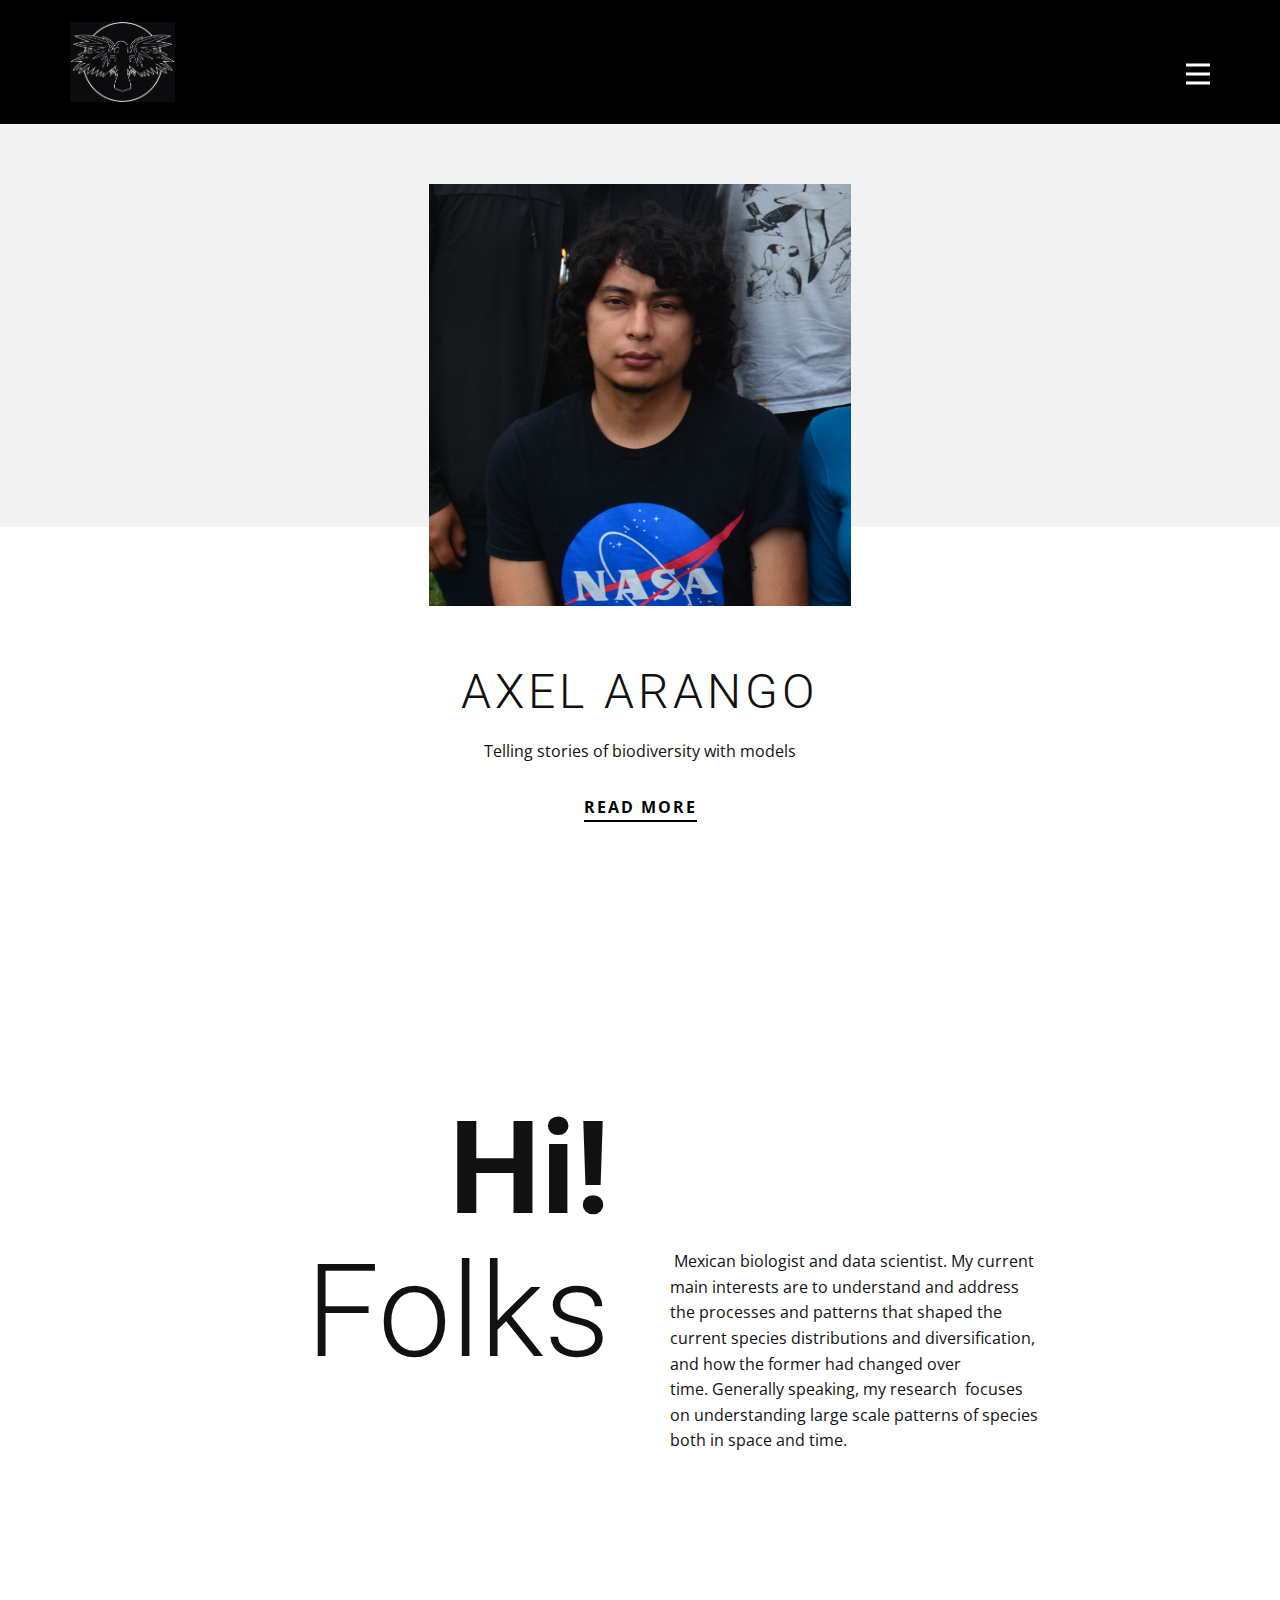
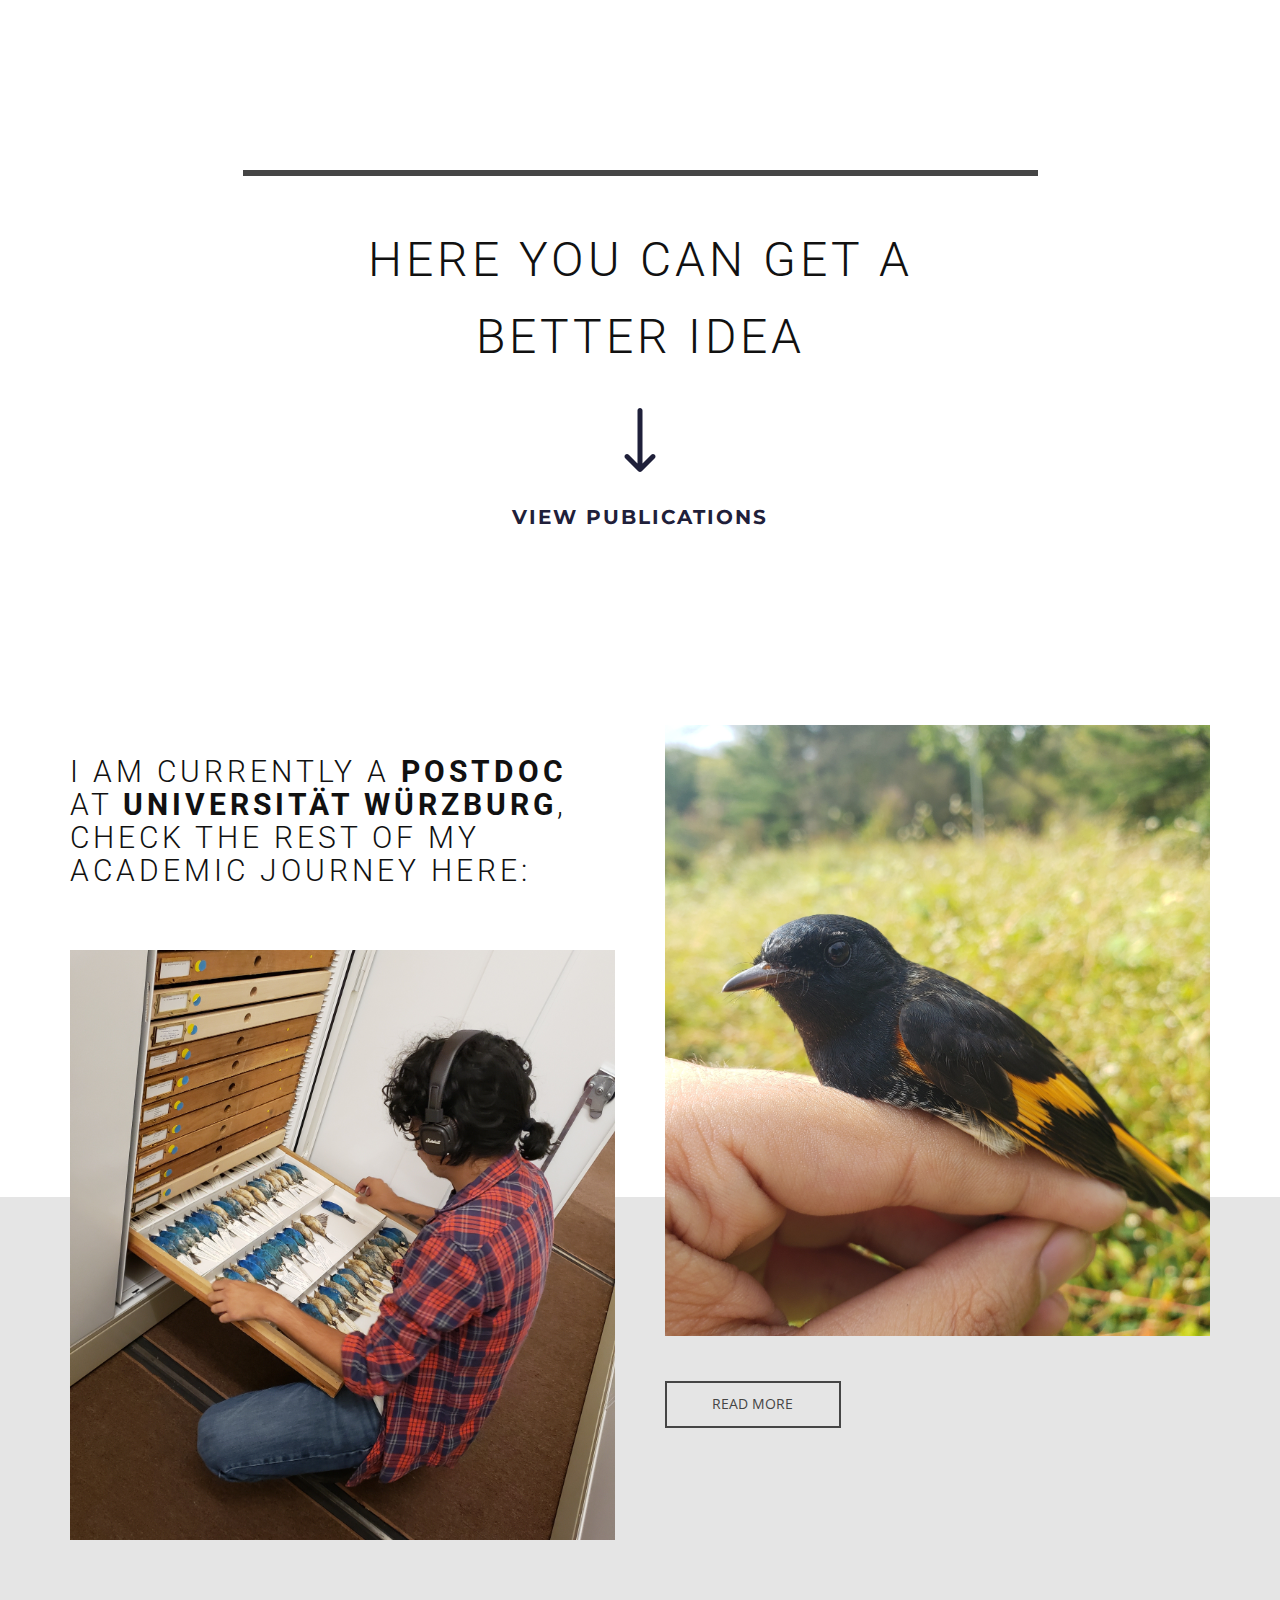
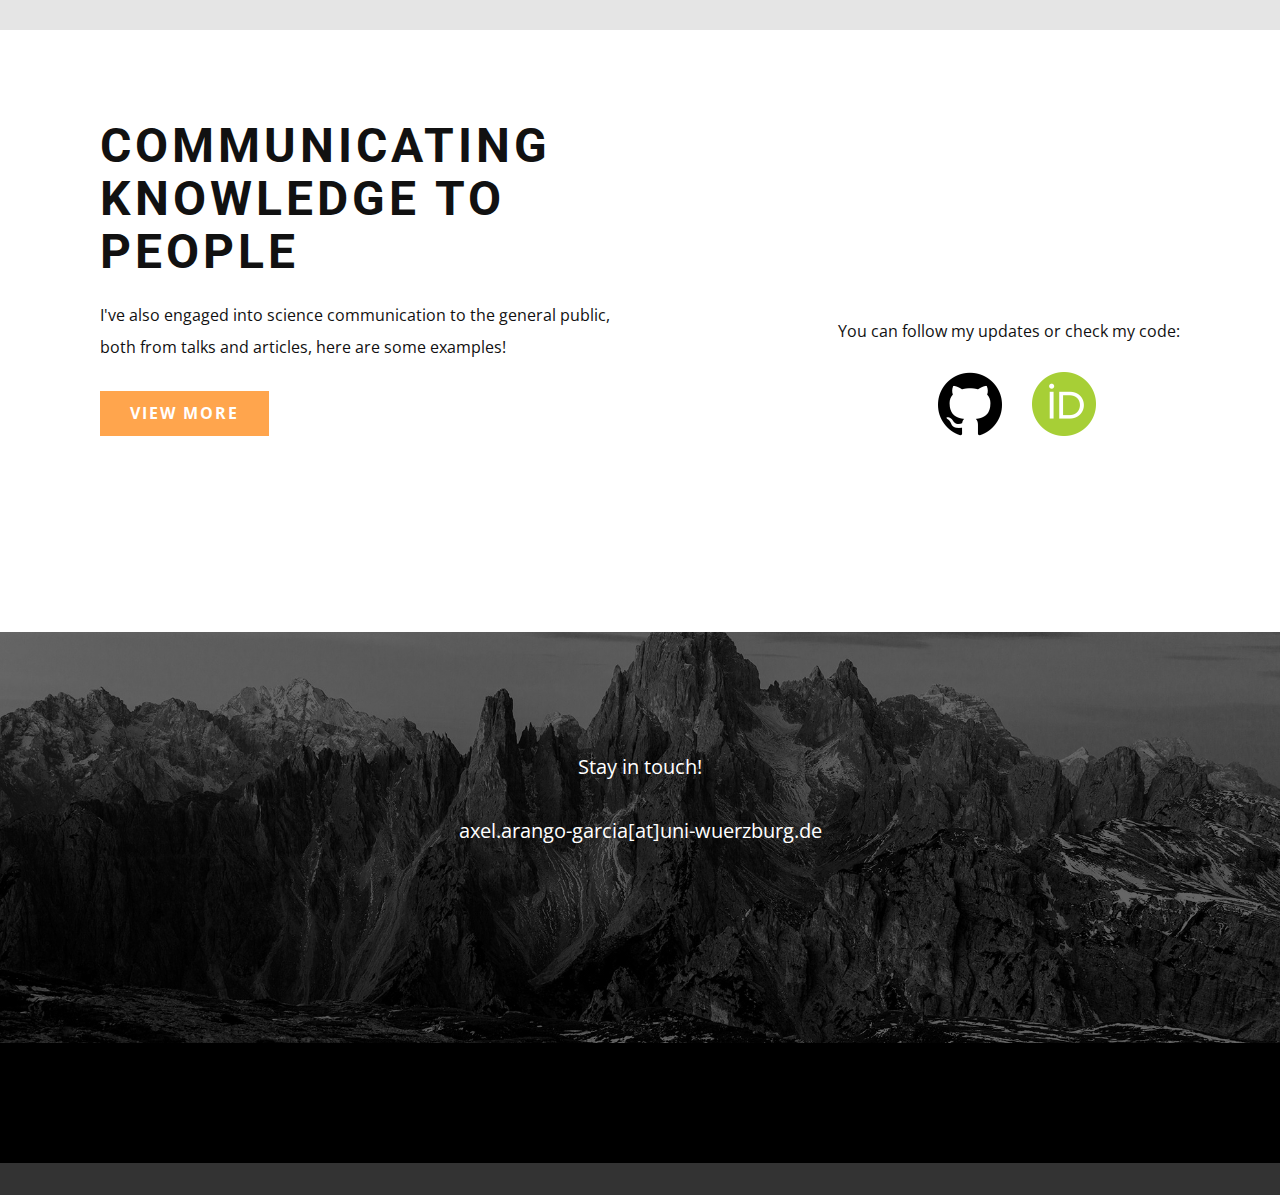
<file: index.html>
<!DOCTYPE html>
<html style="font-size: 16px;" lang="es"><head>
    <meta name="viewport" content="width=device-width, initial-scale=1.0">
    <meta charset="utf-8">
    <meta name="keywords" content="creativestudio, We design People Inspired Experiences that create positive change in people&amp;apos;s lives.">
    <meta name="description" content="">
    <title>Home</title>
    <link rel="stylesheet" href="nicepage.css" media="screen">
<link rel="stylesheet" href="Home.css" media="screen">
    <script class="u-script" type="text/javascript" src="jquery-1.9.1.min.js" defer=""></script>
    <script class="u-script" type="text/javascript" src="nicepage.js" defer=""></script>
    <meta name="generator" content="Nicepage 6.9.9, nicepage.com">
    <link id="u-theme-google-font" rel="stylesheet" href="https://fonts.googleapis.com/css?family=Roboto:100,100i,300,300i,400,400i,500,500i,700,700i,900,900i|Open+Sans:300,300i,400,400i,500,500i,600,600i,700,700i,800,800i">
    <link id="u-page-google-font" rel="stylesheet" href="https://fonts.googleapis.com/css?family=Roboto:100,100i,300,300i,400,400i,500,500i,700,700i,900,900i|Montserrat:100,100i,200,200i,300,300i,400,400i,500,500i,600,600i,700,700i,800,800i,900,900i">
    
    
    
    
    
    
    
    
    <script type="application/ld+json">{
		"@context": "http://schema.org",
		"@type": "Organization",
		"name": "",
		"url": "/",
		"logo": "images/Capturadepantalla2024-05-07alas11.17.25a.m..png"
}</script>
    <meta name="theme-color" content="#1f203a">
    <meta property="og:title" content="Home">
    <meta property="og:type" content="website">
    <link rel="canonical" href="/">
  <meta data-intl-tel-input-cdn-path="intlTelInput/"></head>
  <body data-home-page="https://website6251659.nicepage.io/Home.html?version=b00efbad-5d15-73ea-60a6-e685c3815138" data-home-page-title="Home" data-path-to-root="./" data-include-products="false" class="u-body u-xl-mode" data-lang="es"><header class="u-black u-clearfix u-header u-header" id="sec-ab9d"><div class="u-clearfix u-sheet u-sheet-1">
        <a href="Home.html" class="u-image u-logo u-image-1" title="Home" data-image-width="1752" data-image-height="1338">
          <img src="images/Capturadepantalla2024-05-07alas11.17.25a.m..png" class="u-logo-image u-logo-image-1" data-image-width="64">
        </a>
        <nav class="u-menu u-menu-hamburger u-offcanvas u-menu-1" data-responsive-from="XL">
          <div class="menu-collapse" style="font-size: 1rem; letter-spacing: 0px; font-weight: 500;">
            <a class="u-button-style u-custom-active-border-color u-custom-active-color u-custom-border u-custom-border-color u-custom-borders u-custom-hover-border-color u-custom-hover-color u-custom-left-right-menu-spacing u-custom-padding-bottom u-custom-text-active-color u-custom-text-color u-custom-text-hover-color u-custom-top-bottom-menu-spacing u-nav-link u-text-active-palette-1-base u-text-hover-palette-2-base u-text-white" href="#">
              <svg class="u-svg-link" viewBox="0 0 24 24"><use xlink:href="#menu-hamburger"></use></svg>
              <svg class="u-svg-content" version="1.1" id="menu-hamburger" viewBox="0 0 16 16" x="0px" y="0px" xmlns:xlink="http://www.w3.org/1999/xlink" xmlns="http://www.w3.org/2000/svg"><g><rect y="1" width="16" height="2"></rect><rect y="7" width="16" height="2"></rect><rect y="13" width="16" height="2"></rect>
</g></svg>
            </a>
          </div>
          <div class="u-custom-menu u-nav-container">
            <ul class="u-nav u-spacing-2 u-unstyled u-nav-1"><li class="u-nav-item"><a class="u-active-grey-5 u-border-active-palette-1-base u-border-hover-palette-1-base u-button-style u-hover-grey-10 u-nav-link u-text-active-palette-3-base u-text-hover-palette-3-base u-text-palette-3-base" href="Home.html" style="padding: 10px 20px;">Home</a>
</li><li class="u-nav-item"><a class="u-active-grey-5 u-border-active-palette-1-base u-border-hover-palette-1-base u-button-style u-hover-grey-10 u-nav-link u-text-active-palette-3-base u-text-hover-palette-3-base u-text-palette-3-base" href="Moreaboutme.html" style="padding: 10px 20px;">More about me</a>
</li><li class="u-nav-item"><a class="u-active-grey-5 u-border-active-palette-1-base u-border-hover-palette-1-base u-button-style u-hover-grey-10 u-nav-link u-text-active-palette-3-base u-text-hover-palette-3-base u-text-palette-3-base" href="Pubs.html" style="padding: 10px 20px;">Publications</a>
</li><li class="u-nav-item"><a class="u-active-grey-5 u-border-active-palette-1-base u-border-hover-palette-1-base u-button-style u-hover-grey-10 u-nav-link u-text-active-palette-3-base u-text-hover-palette-3-base u-text-palette-3-base" href="academicjourney.html" style="padding: 10px 20px;">Academic journey</a>
</li><li class="u-nav-item"><a class="u-active-grey-5 u-border-active-palette-1-base u-border-hover-palette-1-base u-button-style u-hover-grey-10 u-nav-link u-text-active-palette-3-base u-text-hover-palette-3-base u-text-palette-3-base" href="Generalpublic.html" style="padding: 10px 20px;">Science for the public</a>
</li></ul>
          </div>
          <div class="u-custom-menu u-nav-container-collapse">
            <div class="u-black u-container-style u-inner-container-layout u-opacity u-opacity-95 u-sidenav">
              <div class="u-inner-container-layout u-sidenav-overflow">
                <div class="u-menu-close"></div>
                <ul class="u-align-center u-nav u-popupmenu-items u-unstyled u-nav-2"><li class="u-nav-item"><a class="u-button-style u-nav-link" href="Home.html">Home</a>
</li><li class="u-nav-item"><a class="u-button-style u-nav-link" href="Moreaboutme.html">More about me</a>
</li><li class="u-nav-item"><a class="u-button-style u-nav-link" href="Pubs.html">Publications</a>
</li><li class="u-nav-item"><a class="u-button-style u-nav-link" href="academicjourney.html">Academic journey</a>
</li><li class="u-nav-item"><a class="u-button-style u-nav-link" href="Generalpublic.html">Science for the public</a>
</li></ul>
              </div>
            </div>
            <div class="u-black u-menu-overlay u-opacity u-opacity-70"></div>
          </div>
        </nav>
      </div></header>
    <section class="u-align-center u-clearfix u-section-1" id="carousel_a717">
      <div class="u-expanded-width u-grey-5 u-shape u-shape-rectangle u-shape-1"></div>
      <img class="custom-expanded u-image u-image-1" src="images/headshot.png" data-image-width="1248" data-image-height="2239">
      <h2 class="u-text u-text-1">Axel arango</h2>
      <p class="u-text u-text-2">Telling stories of biodiversity with models </p>
      <a href="Moreaboutme.html" class="u-active-none u-border-2 u-border-black u-border-no-left u-border-no-right u-border-no-top u-btn u-btn-rectangle u-button-style u-hover-none u-none u-btn-1">read more</a>
    </section>
    <section class="u-clearfix u-white u-section-2" id="carousel_96a0">
      <div class="u-clearfix u-sheet u-sheet-1">
        <div class="data-layout-selected u-clearfix u-expanded-width u-layout-wrap u-layout-wrap-1">
          <div class="u-layout">
            <div class="u-layout-row">
              <div class="u-align-right u-container-style u-layout-cell u-size-30 u-layout-cell-1">
                <div class="u-container-layout u-container-layout-1">
                  <h1 class="u-text u-text-1">
                    <span style="font-weight: 700;">Hi!</span>
                    <br>Folks
                  </h1>
                </div>
              </div>
              <div class="u-container-style u-layout-cell u-size-30 u-layout-cell-2">
                <div class="u-container-layout u-container-layout-2">
                  <p class="u-text u-text-2">&nbsp;​Mexican biologist and data scientist. My current main interests are to understand and address the processes and patterns that shaped the current species distributions and diversification, and how the former had changed over time.&nbsp;Generally speaking, my research &nbsp;focuses on understanding large scale patterns of species both in space and time.</p>
                </div>
              </div>
            </div>
          </div>
        </div>
      </div>
    </section>
    <section class="u-clearfix u-section-3" id="carousel_9d5a">
      <div class="u-clearfix u-sheet u-valign-middle u-sheet-1">
        <div class="u-border-6 u-border-grey-dark-1 u-line u-line-horizontal u-line-1"></div>
        <h2 class="u-align-center u-text u-text-1">Here you can get a better idea</h2><span class="u-icon u-icon-circle u-text-palette-1-base u-icon-1"><svg class="u-svg-link" preserveAspectRatio="xMidYMin slice" viewBox="0 0 512 512" style=""><use xlink:href="#svg-6747"></use></svg><svg class="u-svg-content" viewBox="0 0 512 512" x="0px" y="0px" id="svg-6747" style="enable-background:new 0 0 512 512;"><g><g><path d="M374.108,373.328c-7.829-7.792-20.492-7.762-28.284,0.067L276,443.557V20c0-11.046-8.954-20-20-20    c-11.046,0-20,8.954-20,20v423.558l-69.824-70.164c-7.792-7.829-20.455-7.859-28.284-0.067c-7.83,7.793-7.859,20.456-0.068,28.285    l104,104.504c0.006,0.007,0.013,0.012,0.019,0.018c7.792,7.809,20.496,7.834,28.314,0.001c0.006-0.007,0.013-0.012,0.019-0.018    l104-104.504C381.966,393.785,381.939,381.121,374.108,373.328z"></path>
</g>
</g></svg></span>
        <h5 class="u-align-center u-custom-font u-font-montserrat u-text u-text-2">
          <a class="u-active-none u-border-none u-btn u-button-link u-button-style u-hover-none u-none u-text-palette-1-base u-btn-1" href="Pubs.html">View publications</a>
        </h5>
      </div>
    </section>
    <section class="u-clearfix u-grey-10 u-section-4" id="sec-7c5b">
      <div class="u-expanded-width u-shape u-shape-rectangle u-white u-shape-1"></div>
      <div class="data-layout-selected u-clearfix u-gutter-50 u-layout-wrap u-layout-wrap-1">
        <div class="u-layout">
          <div class="u-layout-row">
            <div class="u-container-style u-layout-cell u-left-cell u-size-30 u-layout-cell-1">
              <div class="u-container-layout u-valign-top u-container-layout-1">
                <h2 class="u-align-left u-text u-text-1"> I am currently a <span style="font-weight: 700;">PostDoc</span> at <span style="font-weight: 700;">Universität Würzburg</span>, check the rest of my academic journey here:
                </h2>
                <img src="images/20190923_095627.JPG" alt="" class="u-expanded-width u-image u-image-default u-image-1" data-image-width="3024" data-image-height="4032">
              </div>
            </div>
            <div class="u-container-style u-layout-cell u-right-cell u-size-30 u-layout-cell-2">
              <div class="u-container-layout u-container-layout-2">
                <img class="u-expanded-width u-image u-image-2" src="images/20190912_110042.JPG" data-image-width="3024" data-image-height="4032">
                <a href="academicjourney.html" class="u-border-2 u-border-grey-dark-1 u-btn u-button-style u-none u-btn-1">read more</a>
              </div>
            </div>
          </div>
        </div>
      </div>
    </section>
    <section class="u-clearfix u-section-5" id="carousel_4f5f">
      <div class="u-clearfix u-sheet u-valign-middle-sm u-valign-middle-xs u-sheet-1">
        <div class="data-layout-selected u-clearfix u-expanded-width u-layout-wrap u-layout-wrap-1">
          <div class="u-layout">
            <div class="u-layout-row">
              <div class="u-align-left-xl u-container-style u-layout-cell u-size-30 u-layout-cell-1">
                <div class="u-container-layout u-container-layout-1">
                  <h2 class="u-align-left-lg u-align-left-md u-align-left-sm u-align-left-xs u-text u-text-1"><b>Communicating knowledge to people</b>
                  </h2>
                  <p class="u-align-left-lg u-align-left-md u-align-left-sm u-align-left-xs u-text u-text-2">I've also engaged into science communication to the general public, both from talks and articles, here are some examples!</p>
                  <a href="Generalpublic.html" class="u-align-center u-btn u-button-style u-palette-2-base u-btn-1">view more</a>
                </div>
              </div>
              <div class="u-align-right u-container-style u-layout-cell u-size-30 u-layout-cell-2">
                <div class="u-container-layout u-container-layout-2">
                  <p class="u-align-center-xs u-text u-text-3">You can follow my updates or check my code:</p><span class="u-file-icon u-icon u-icon-1" data-href="https://github.com/AxelArango" data-target="_blank"><img src="images/25231.png" alt=""></span><span class="u-file-icon u-icon u-icon-2" data-href="https://orcid.org/my-orcid?orcid=0000-0001-6246-8141" data-target="_blank"><img src="images/ORCID_iD.svg.png" alt=""></span>
                </div>
              </div>
            </div>
          </div>
        </div>
      </div>
    </section>
    <section class="u-align-center u-clearfix u-image u-shading u-section-6" data-image-width="1980" data-image-height="806" id="sec-77fd">
      <div class="u-clearfix u-sheet u-sheet-1">
        <p class="u-large-text u-text u-text-variant u-text-1">Stay in touch!<br>
          <br>axel.arango-garcia[at]uni-wuerzburg.de
        </p>
      </div>
    </section>
    
    
    
    <footer class="u-align-center u-black u-clearfix u-footer u-footer" id="sec-0f65"><div class="u-clearfix u-sheet u-sheet-1"></div></footer>
    <section class="u-backlink u-clearfix u-grey-80">
     
    </section>
  
</body></html>
</file>
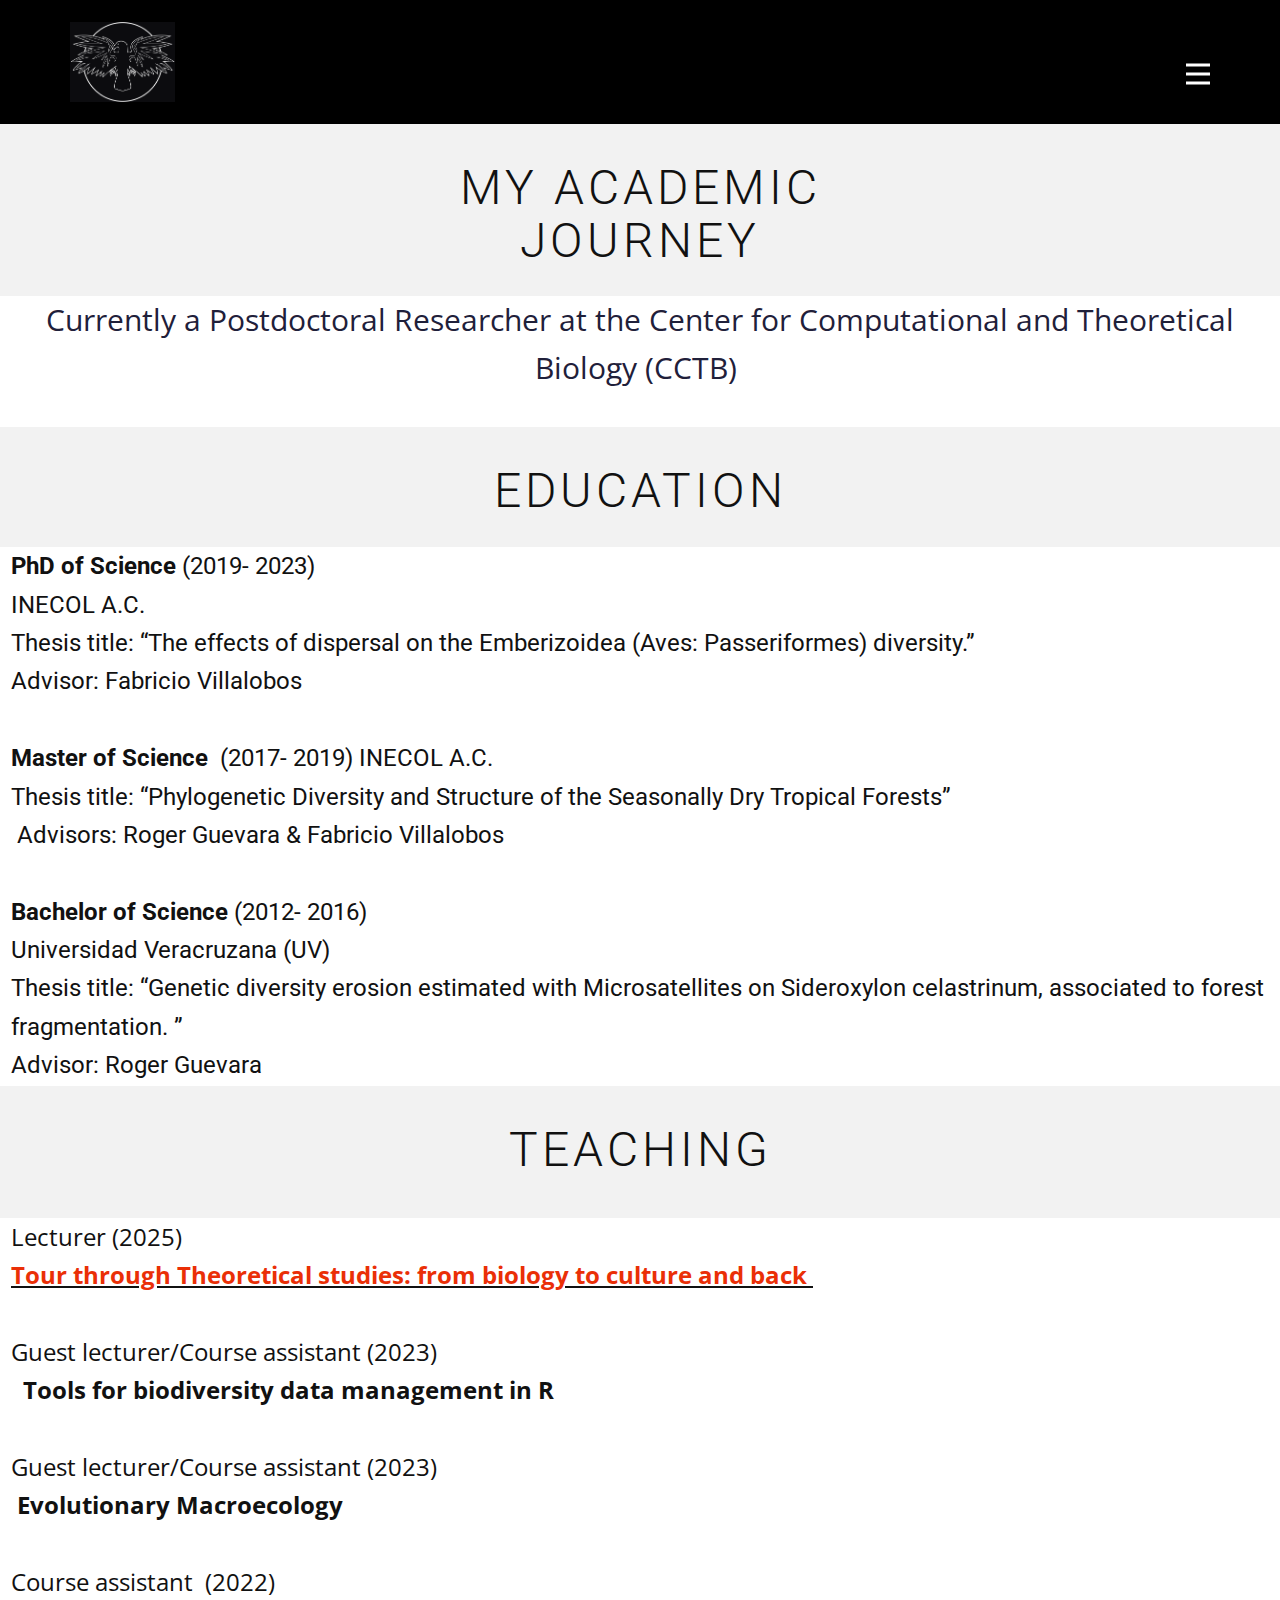
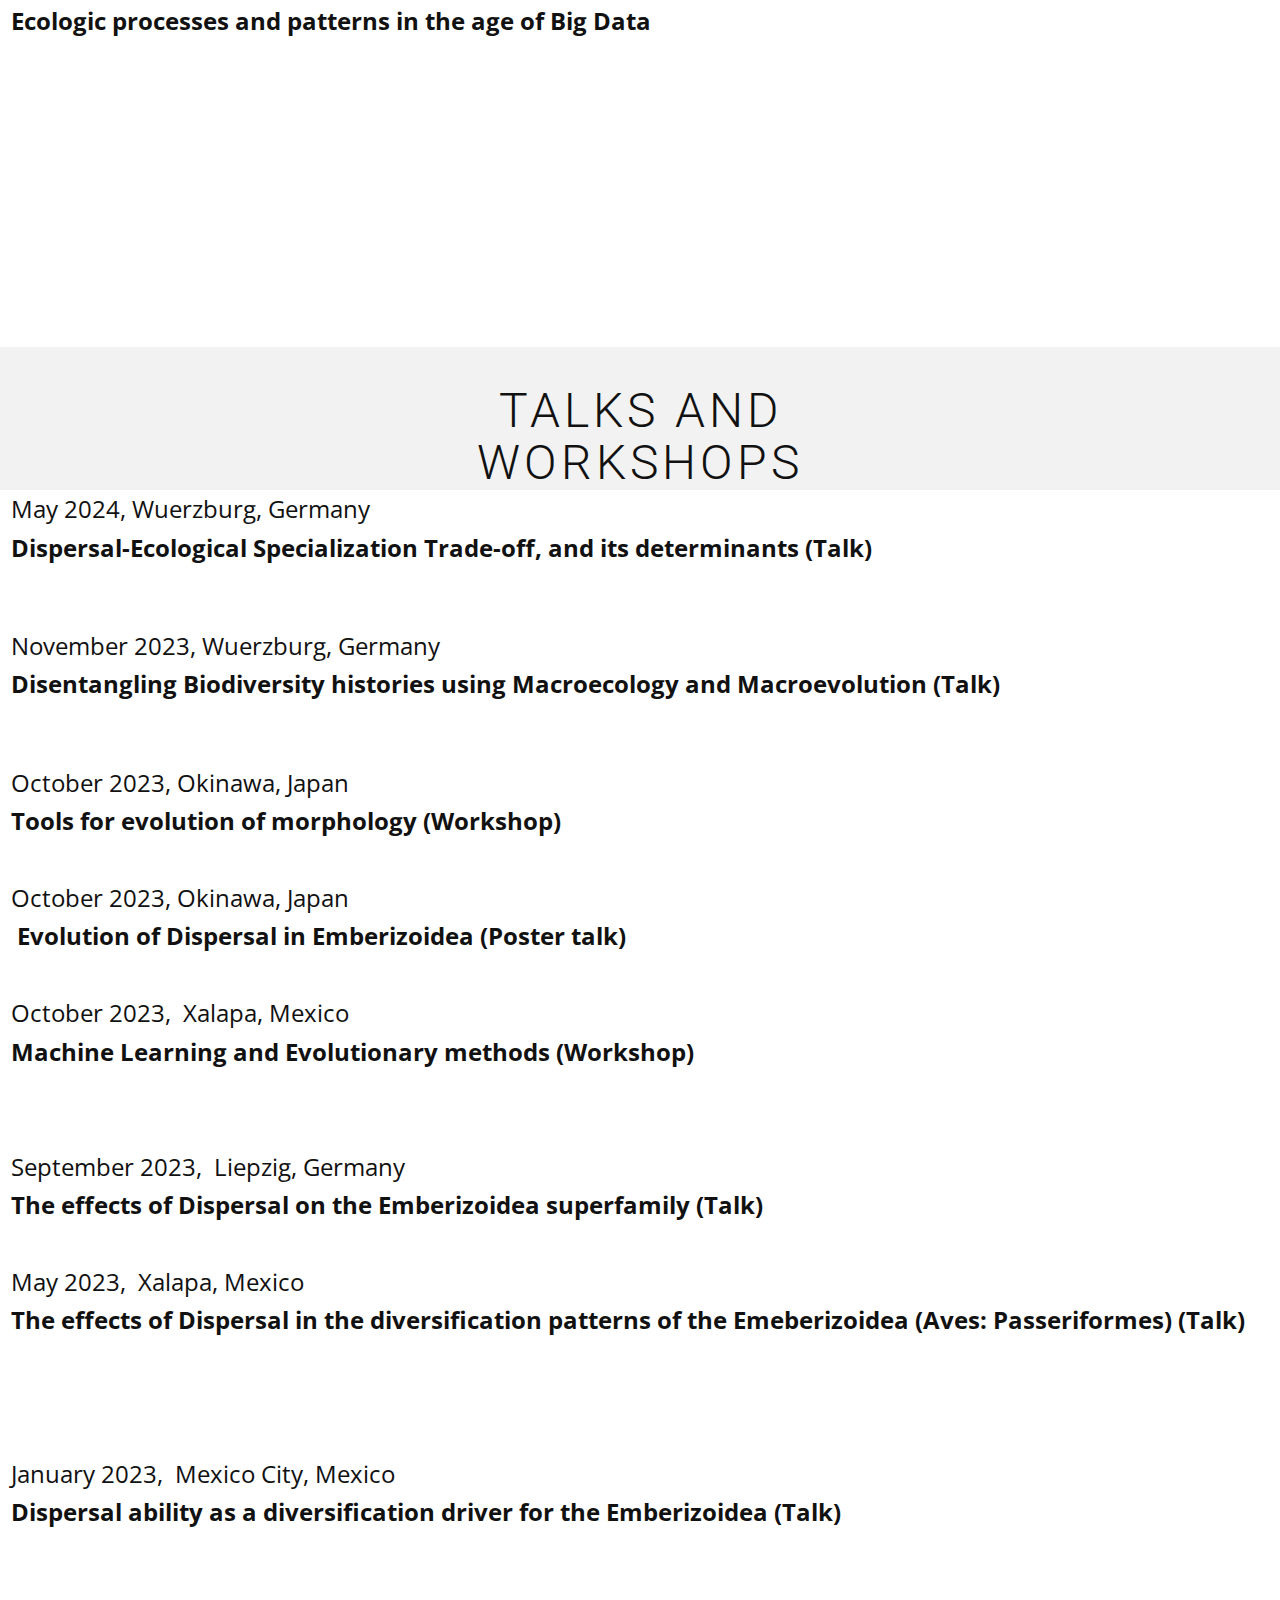
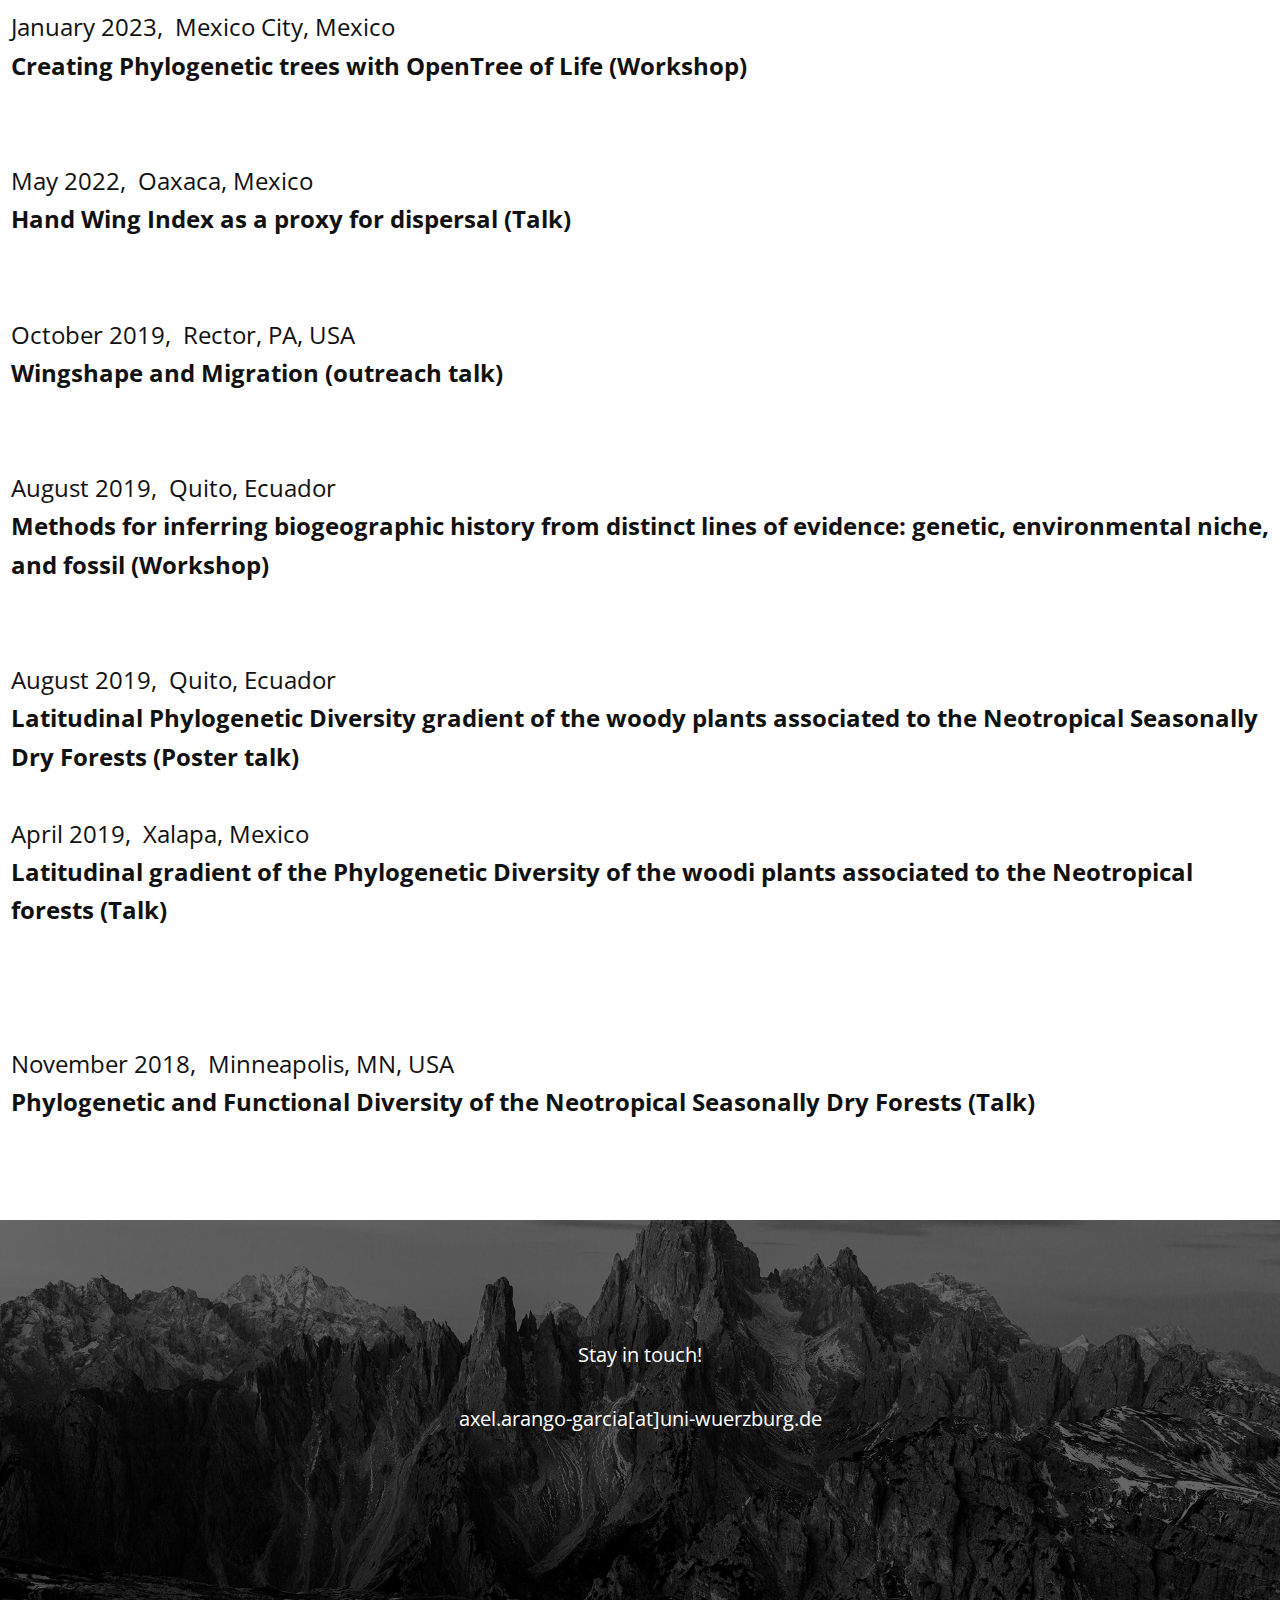
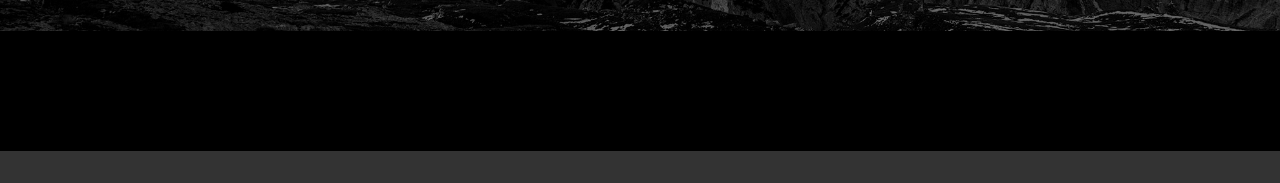
<file: academicjourney.html>
<!DOCTYPE html>
<html style="font-size: 16px;" lang="es"><head>
    <meta name="viewport" content="width=device-width, initial-scale=1.0">
    <meta charset="utf-8">
    <meta name="keywords" content="creativestudio, We design People Inspired Experiences that create positive change in people&amp;apos;s lives.">
    <meta name="description" content="">
    <title>academicjourney</title>
    <link rel="stylesheet" href="nicepage.css" media="screen">
<link rel="stylesheet" href="academicjourney.css" media="screen">
    <script class="u-script" type="text/javascript" src="jquery-1.9.1.min.js" defer=""></script>
    <script class="u-script" type="text/javascript" src="nicepage.js" defer=""></script>
    <meta name="generator" content="Nicepage 6.9.9, nicepage.com">
    <link id="u-theme-google-font" rel="stylesheet" href="https://fonts.googleapis.com/css?family=Roboto:100,100i,300,300i,400,400i,500,500i,700,700i,900,900i|Open+Sans:300,300i,400,400i,500,500i,600,600i,700,700i,800,800i">
    
    
    
    
    
    
    <script type="application/ld+json">{
		"@context": "http://schema.org",
		"@type": "Organization",
		"name": "",
		"logo": "images/Capturadepantalla2024-05-07alas11.17.25a.m..png"
}</script>
    <meta name="theme-color" content="#1f203a">
    <meta property="og:title" content="academicjourney">
    <meta property="og:type" content="website">
  <meta data-intl-tel-input-cdn-path="intlTelInput/"></head>
  <body data-path-to-root="./" data-include-products="false" class="u-body u-xl-mode" data-lang="es"><header class="u-black u-clearfix u-header u-header" id="sec-ab9d"><div class="u-clearfix u-sheet u-sheet-1">
        <a href="Home.html" class="u-image u-logo u-image-1" title="Home" data-image-width="1752" data-image-height="1338">
          <img src="images/Capturadepantalla2024-05-07alas11.17.25a.m..png" class="u-logo-image u-logo-image-1" data-image-width="64">
        </a>
        <nav class="u-menu u-menu-hamburger u-offcanvas u-menu-1" data-responsive-from="XL">
          <div class="menu-collapse" style="font-size: 1rem; letter-spacing: 0px; font-weight: 500;">
            <a class="u-button-style u-custom-active-border-color u-custom-active-color u-custom-border u-custom-border-color u-custom-borders u-custom-hover-border-color u-custom-hover-color u-custom-left-right-menu-spacing u-custom-padding-bottom u-custom-text-active-color u-custom-text-color u-custom-text-hover-color u-custom-top-bottom-menu-spacing u-nav-link u-text-active-palette-1-base u-text-hover-palette-2-base u-text-white" href="#">
              <svg class="u-svg-link" viewBox="0 0 24 24"><use xlink:href="#menu-hamburger"></use></svg>
              <svg class="u-svg-content" version="1.1" id="menu-hamburger" viewBox="0 0 16 16" x="0px" y="0px" xmlns:xlink="http://www.w3.org/1999/xlink" xmlns="http://www.w3.org/2000/svg"><g><rect y="1" width="16" height="2"></rect><rect y="7" width="16" height="2"></rect><rect y="13" width="16" height="2"></rect>
</g></svg>
            </a>
          </div>
          <div class="u-custom-menu u-nav-container">
            <ul class="u-nav u-spacing-2 u-unstyled u-nav-1"><li class="u-nav-item"><a class="u-active-grey-5 u-border-active-palette-1-base u-border-hover-palette-1-base u-button-style u-hover-grey-10 u-nav-link u-text-active-palette-3-base u-text-hover-palette-3-base u-text-palette-3-base" href="Home.html" style="padding: 10px 20px;">Home</a>
</li><li class="u-nav-item"><a class="u-active-grey-5 u-border-active-palette-1-base u-border-hover-palette-1-base u-button-style u-hover-grey-10 u-nav-link u-text-active-palette-3-base u-text-hover-palette-3-base u-text-palette-3-base" href="Moreaboutme.html" style="padding: 10px 20px;">More about me</a>
</li><li class="u-nav-item"><a class="u-active-grey-5 u-border-active-palette-1-base u-border-hover-palette-1-base u-button-style u-hover-grey-10 u-nav-link u-text-active-palette-3-base u-text-hover-palette-3-base u-text-palette-3-base" href="Pubs.html" style="padding: 10px 20px;">Publications</a>
</li><li class="u-nav-item"><a class="u-active-grey-5 u-border-active-palette-1-base u-border-hover-palette-1-base u-button-style u-hover-grey-10 u-nav-link u-text-active-palette-3-base u-text-hover-palette-3-base u-text-palette-3-base" href="academicjourney.html" style="padding: 10px 20px;">Academic journey</a>
</li><li class="u-nav-item"><a class="u-active-grey-5 u-border-active-palette-1-base u-border-hover-palette-1-base u-button-style u-hover-grey-10 u-nav-link u-text-active-palette-3-base u-text-hover-palette-3-base u-text-palette-3-base" href="Generalpublic.html" style="padding: 10px 20px;">Science for the public</a>
</li></ul>
          </div>
          <div class="u-custom-menu u-nav-container-collapse">
            <div class="u-black u-container-style u-inner-container-layout u-opacity u-opacity-95 u-sidenav">
              <div class="u-inner-container-layout u-sidenav-overflow">
                <div class="u-menu-close"></div>
                <ul class="u-align-center u-nav u-popupmenu-items u-unstyled u-nav-2"><li class="u-nav-item"><a class="u-button-style u-nav-link" href="Home.html">Home</a>
</li><li class="u-nav-item"><a class="u-button-style u-nav-link" href="Moreaboutme.html">More about me</a>
</li><li class="u-nav-item"><a class="u-button-style u-nav-link" href="Pubs.html">Publications</a>
</li><li class="u-nav-item"><a class="u-button-style u-nav-link" href="academicjourney.html">Academic journey</a>
</li><li class="u-nav-item"><a class="u-button-style u-nav-link" href="Generalpublic.html">Science for the public</a>
</li></ul>
              </div>
            </div>
            <div class="u-black u-menu-overlay u-opacity u-opacity-70"></div>
          </div>
        </nav>
      </div></header>
    <section class="u-align-center u-clearfix u-section-1" id="carousel_a717">
      <div class="u-container-style u-expanded-width u-grey-5 u-group u-shape-rectangle u-group-1">
        <div class="u-container-layout u-container-layout-1">
          <h2 class="u-align-center u-text u-text-1">My academic journey</h2>
        </div>
      </div>
      <p class="u-text u-text-default u-text-2">
        <a class="u-active-none u-border-none u-btn u-button-link u-button-style u-hover-none u-none u-text-palette-1-base u-btn-1" data-href="https://www.biozentrum.uni-wuerzburg.de/cctb/">Currently a Postdoctoral Researcher at the ​Center for Computational and Theoretical Biology&nbsp;(CCTB)&nbsp;</a>
      </p>
    </section>
    <section class="u-align-center u-clearfix u-valign-middle u-section-2" id="carousel_3021">
      <div class="u-container-style u-expanded-width u-grey-5 u-group u-shape-rectangle u-group-1">
        <div class="u-container-layout u-container-layout-1">
          <h2 class="u-align-center u-text u-text-1">Education</h2>
        </div>
      </div>
      <p class="u-align-left u-custom-font u-heading-font u-large-text u-text u-text-variant u-text-2">
        <span style="font-weight: 700;">PhD of Science</span>&nbsp;(2019- 2023)&nbsp;<br>INECOL A.C.&nbsp;<br>Thesis title: “The effects of dispersal on the Emberizoidea (Aves: Passeriformes) diversity.”&nbsp;<br>Advisor: Fabricio Villalobos&nbsp;<br>
        <span style="font-weight: 700;">
          <br>Master of Science
        </span>&nbsp;(2017- 2019) INECOL A.C.&nbsp;<br>Thesis title: “Phylogenetic Diversity and Structure of the Seasonally Dry Tropical Forests”<br>&nbsp;Advisors: Roger Guevara &amp; Fabricio Villalobos&nbsp;<br>
        <br>
        <span style="font-weight: 700;">Bachelor of Science</span>&nbsp;(2012- 2016)&nbsp;<br>Universidad Veracruzana (UV)&nbsp;<br>Thesis title: “Genetic diversity erosion estimated with Microsatellites on Sideroxylon
celastrinum, associated to forest fragmentation.
”&nbsp;<br>Advisor: Roger Guevara<br>
      </p>
    </section>
    <section class="u-align-center u-clearfix u-section-3" id="carousel_e0f4">
      <div class="u-container-style u-expanded-width u-grey-5 u-group u-shape-rectangle u-group-1">
        <div class="u-container-layout u-container-layout-1">
          <h2 class="u-align-center u-text u-text-1">Teaching </h2>
        </div>
      </div>
      <p class="u-align-left u-large-text u-text u-text-variant u-text-2">Lecturer (2025)<br>
		  <span style="font-weight: 700;"> <u><a href="https://tecoevo.github.io/theobiocourse/" style="color:#EA2F07" style= "text-decoration:underline"> Tour through Theoretical studies: from biology to culture and back </a></u>&nbsp;<br>
        </span>
		 <br>Guest lecturer/Course assistant (2023)<br>&nbsp;<span style="font-weight: 700;"> Tools for biodiversity data management in R&nbsp;</span>
        <br>
        <br>Guest lecturer/Course assistant (2023)<br>&nbsp;<span style="font-weight: 700;">Evolutionary Macroecology&nbsp;</span>
        <br>
        <br>Course assistant &nbsp;(2022)<br>
        <span style="font-weight: 700;">Ecologic processes and patterns in the age of Big Data<br>
        </span>
        <br>
      </p>
    </section>
    <section class="u-align-center u-clearfix u-section-3" id="carousel_e0f4">
      <div class="u-container-style u-expanded-width u-grey-5 u-group u-shape-rectangle u-group-1">
        <div class="u-container-layout u-container-layout-1">
          <h2 class="u-align-center u-text u-text-1">Talks and Workshops </h2>
        </div>
      </div>
		<p class="u-align-left u-large-text u-text u-text-variant u-text-2">May 2024, Wuerzburg, Germany<br>
        <span style="font-weight: 700;">Dispersal-Ecological Specialization Trade-off, and its determinants (Talk)&nbsp;<br>
        </span>
			<p class="u-align-left u-large-text u-text u-text-variant u-text-2">November 2023, Wuerzburg, Germany<br>
        <span style="font-weight: 700;">Disentangling Biodiversity histories using Macroecology and Macroevolution (Talk)&nbsp;<br>
        </span>
      <p class="u-align-left u-large-text u-text u-text-variant u-text-2">October 2023, Okinawa, Japan<br>
        <span style="font-weight: 700;">Tools for evolution of morphology (Workshop)&nbsp;<br>
        </span>
        <br>October 2023, Okinawa, Japan<br>&nbsp;<span style="font-weight: 700;">Evolution of Dispersal in Emberizoidea (Poster talk)&nbsp;</span>
        <br>
		  <br>October 2023, &nbsp;Xalapa, Mexico<br>
        <span style="font-weight: 700;">Machine Learning and Evolutionary methods (Workshop)<br>
        </span>
		  <br>
        <br>September 2023, &nbsp;Liepzig, Germany<br>
        <span style="font-weight: 700;">The effects of Dispersal on the Emberizoidea superfamily (Talk)<br>
        </span>
		  <br>May 2023, &nbsp;Xalapa, Mexico<br>
        <span style="font-weight: 700;">The effects of Dispersal in the diversification patterns of the Emeberizoidea (Aves: Passeriformes) (Talk)<br>
        </span>
		  <br>
        <br>
		<br>January 2023, &nbsp;Mexico City, Mexico<br>
        <span style="font-weight: 700;">Dispersal ability as a diversification driver for the Emberizoidea (Talk)<br>
        </span>
		  <br>
		  <br>January 2023, &nbsp;Mexico City, Mexico<br>
        <span style="font-weight: 700;">Creating Phylogenetic trees with OpenTree of Life (Workshop)<br>
        </span>
		  <br>
		<br>May 2022, &nbsp;Oaxaca, Mexico<br>
        <span style="font-weight: 700;">Hand Wing Index as a proxy for dispersal (Talk)<br>
        </span>
		  <br>
		<br>October 2019, &nbsp;Rector, PA, USA<br>
        <span style="font-weight: 700;">Wingshape and Migration (outreach talk)<br>
        </span>
		  <br>
		<br>August 2019, &nbsp;Quito, Ecuador<br>
        <span style="font-weight: 700;">Methods for inferring biogeographic history from distinct lines of evidence: genetic, environmental niche, and fossil (Workshop)<br>
        </span>
		  <br>
		<br>August 2019, &nbsp;Quito, Ecuador<br>
        <span style="font-weight: 700;">Latitudinal Phylogenetic Diversity gradient of the woody plants associated to the Neotropical Seasonally Dry Forests (Poster talk)<br>
        </span> 
		  <br>April 2019, &nbsp;Xalapa, Mexico<br>
        <span style="font-weight: 700;">Latitudinal gradient of the Phylogenetic Diversity of the woodi plants associated to the Neotropical forests (Talk)<br>
        </span>
		  <br>
		  <br>
		<br>November 2018, &nbsp;Minneapolis, MN, USA<br>
        <span style="font-weight: 700;">Phylogenetic and Functional Diversity of the Neotropical Seasonally Dry Forests (Talk)<br>
        </span>
		  <br>
      </p>
    </section>
    <section class="u-align-center u-clearfix u-image u-shading u-section-4" data-image-width="1980" data-image-height="806" id="sec-77fd">
      <div class="u-clearfix u-sheet u-sheet-1">
        <p class="u-large-text u-text u-text-variant u-text-1">Stay in touch!<br>
          <br>axel.arango-garcia[at]uni-wuerzburg.de
        </p>
      </div>
    </section>
    
    
    
    <footer class="u-align-center u-black u-clearfix u-footer u-footer" id="sec-0f65"><div class="u-clearfix u-sheet u-sheet-1"></div></footer>
    <section class="u-backlink u-clearfix u-grey-80">
     
    </section>
  
</body></html>
</file>
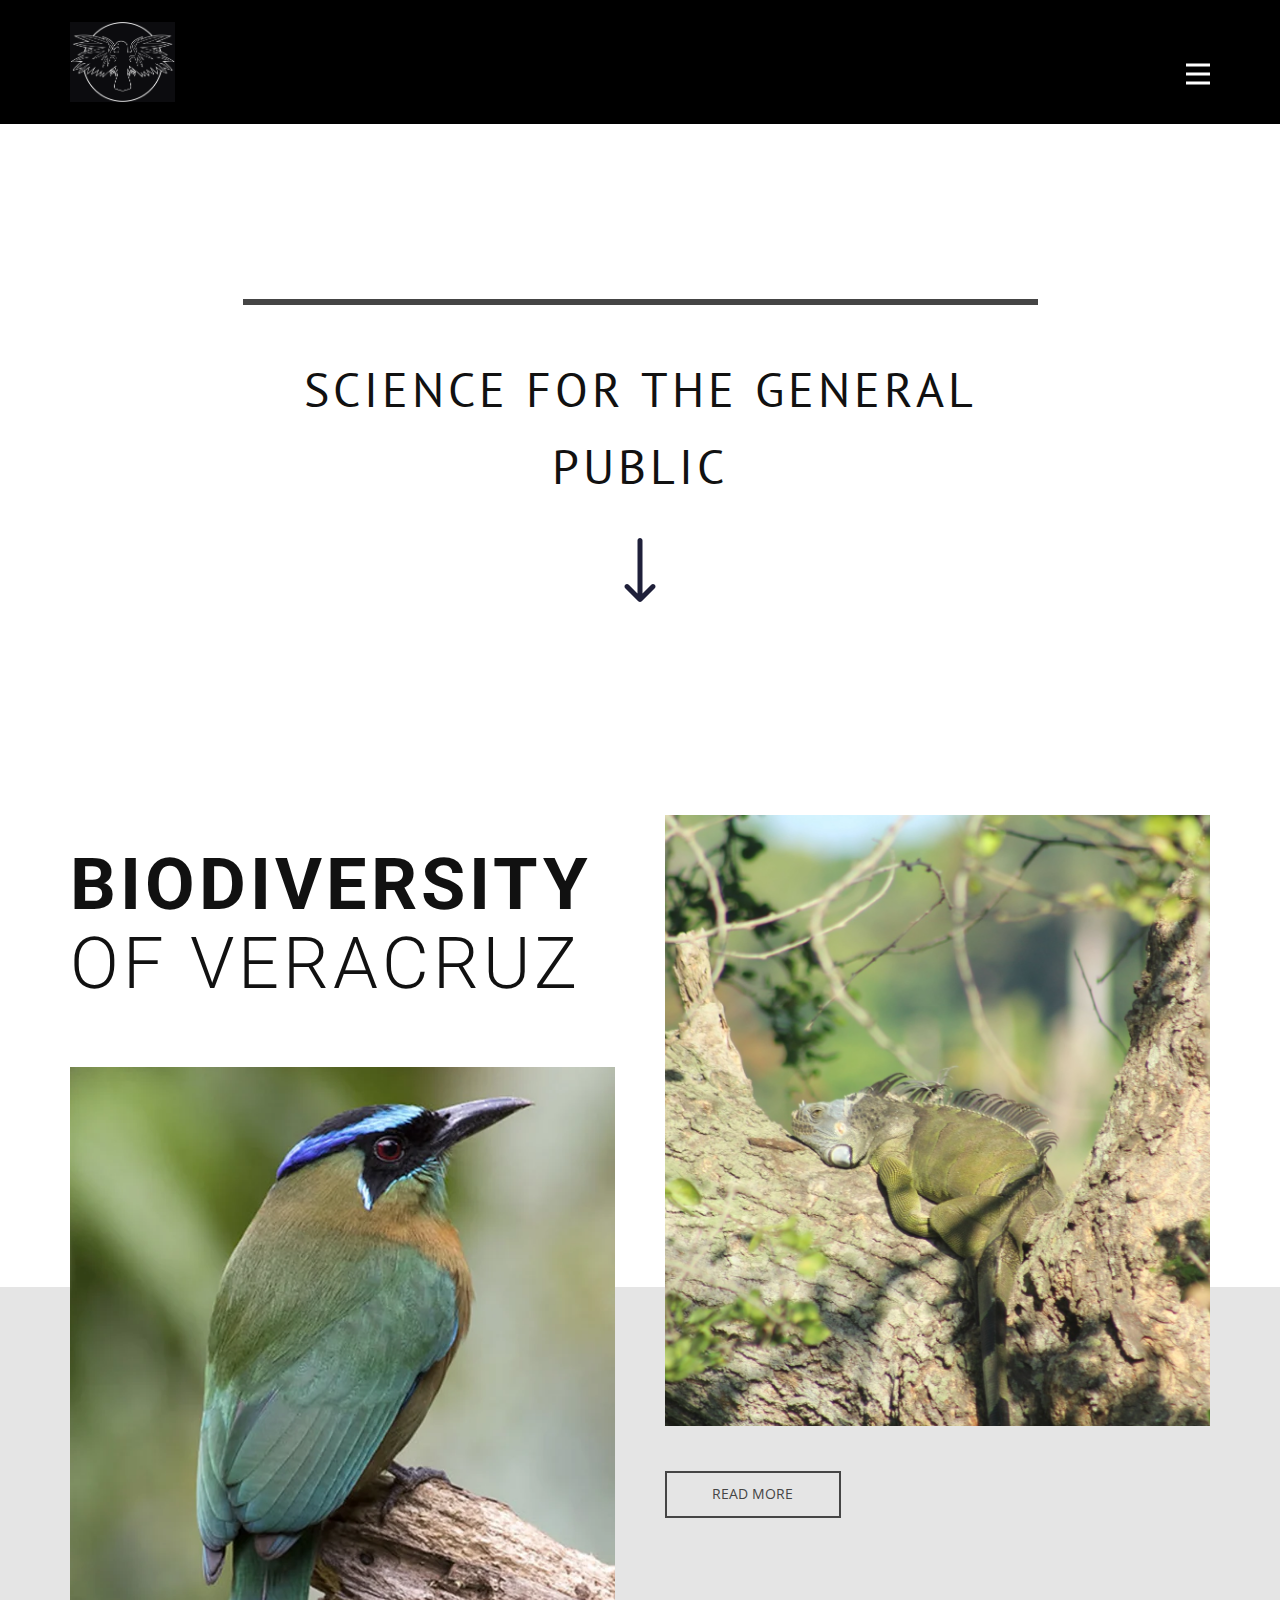
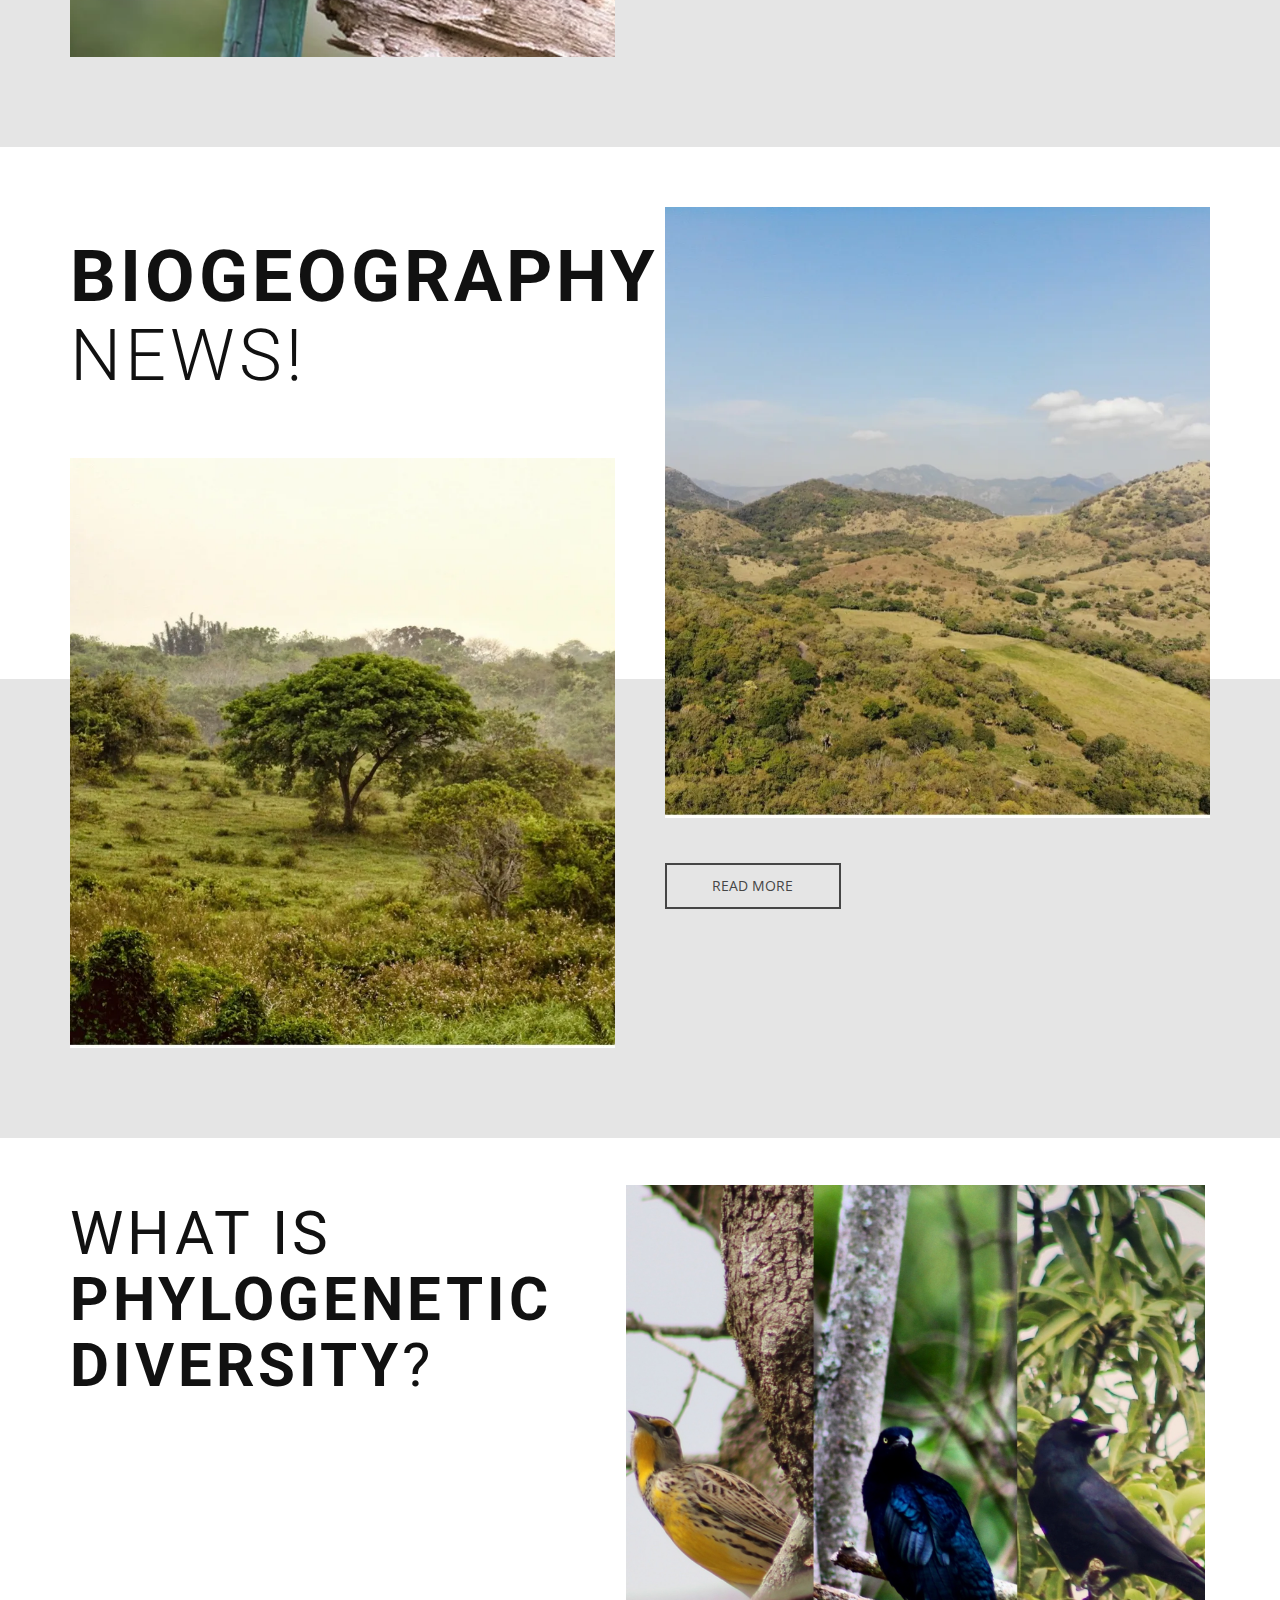
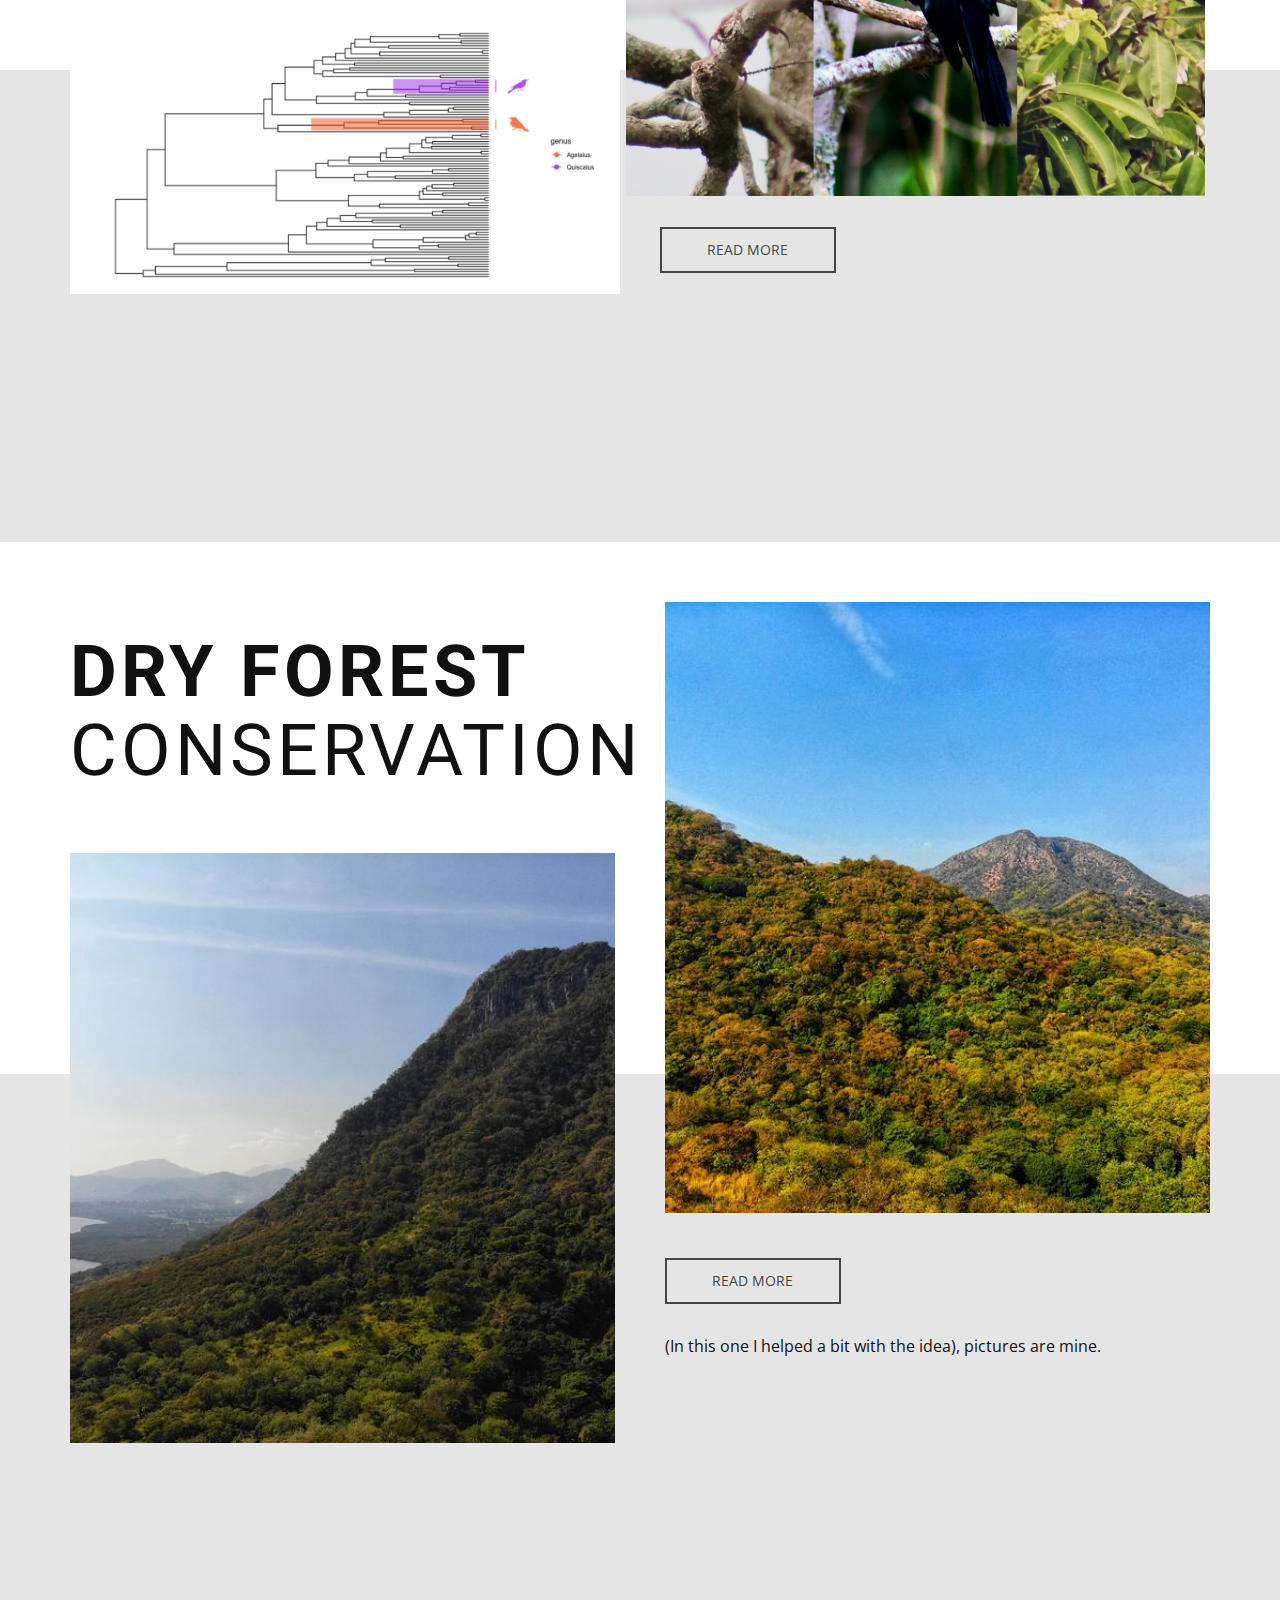
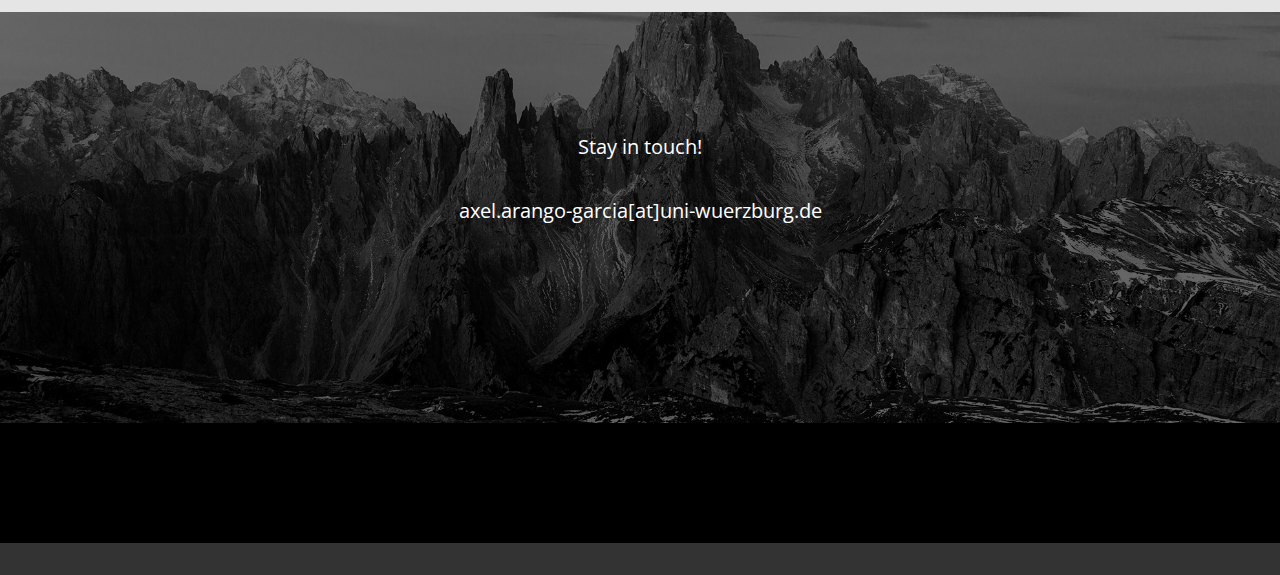
<file: Generalpublic.html>
<!DOCTYPE html>
<html style="font-size: 16px;" lang="es"><head>
    <meta name="viewport" content="width=device-width, initial-scale=1.0">
    <meta charset="utf-8">
    <meta name="keywords" content="creativestudio, We design People Inspired Experiences that create positive change in people&amp;apos;s lives.">
    <meta name="description" content="">
    <title>Generalpublic</title>
    <link rel="stylesheet" href="nicepage.css" media="screen">
<link rel="stylesheet" href="Generalpublic.css" media="screen">
    <script class="u-script" type="text/javascript" src="jquery-1.9.1.min.js" defer=""></script>
    <script class="u-script" type="text/javascript" src="nicepage.js" defer=""></script>
    <meta name="generator" content="Nicepage 6.9.9, nicepage.com">
    <link id="u-theme-google-font" rel="stylesheet" href="https://fonts.googleapis.com/css?family=Roboto:100,100i,300,300i,400,400i,500,500i,700,700i,900,900i|Open+Sans:300,300i,400,400i,500,500i,600,600i,700,700i,800,800i">
    <link id="u-page-google-font" rel="stylesheet" href="https://fonts.googleapis.com/css?family=PT+Sans:400,400i,700,700i">
    
    
    
    
    
    
    
    
    <script type="application/ld+json">{
		"@context": "http://schema.org",
		"@type": "Organization",
		"name": "",
		"logo": "images/Capturadepantalla2024-05-07alas11.17.25a.m..png"
}</script>
    <meta name="theme-color" content="#1f203a">
    <meta property="og:title" content="Generalpublic">
    <meta property="og:type" content="website">
  <meta data-intl-tel-input-cdn-path="intlTelInput/"></head>
  <body data-path-to-root="./" data-include-products="false" class="u-body u-xl-mode" data-lang="es"><header class="u-black u-clearfix u-header u-header" id="sec-ab9d"><div class="u-clearfix u-sheet u-sheet-1">
        <a href="Home.html" class="u-image u-logo u-image-1" title="Home" data-image-width="1752" data-image-height="1338">
          <img src="images/Capturadepantalla2024-05-07alas11.17.25a.m..png" class="u-logo-image u-logo-image-1" data-image-width="64">
        </a>
        <nav class="u-menu u-menu-hamburger u-offcanvas u-menu-1" data-responsive-from="XL">
          <div class="menu-collapse" style="font-size: 1rem; letter-spacing: 0px; font-weight: 500;">
            <a class="u-button-style u-custom-active-border-color u-custom-active-color u-custom-border u-custom-border-color u-custom-borders u-custom-hover-border-color u-custom-hover-color u-custom-left-right-menu-spacing u-custom-padding-bottom u-custom-text-active-color u-custom-text-color u-custom-text-hover-color u-custom-top-bottom-menu-spacing u-nav-link u-text-active-palette-1-base u-text-hover-palette-2-base u-text-white" href="#">
              <svg class="u-svg-link" viewBox="0 0 24 24"><use xlink:href="#menu-hamburger"></use></svg>
              <svg class="u-svg-content" version="1.1" id="menu-hamburger" viewBox="0 0 16 16" x="0px" y="0px" xmlns:xlink="http://www.w3.org/1999/xlink" xmlns="http://www.w3.org/2000/svg"><g><rect y="1" width="16" height="2"></rect><rect y="7" width="16" height="2"></rect><rect y="13" width="16" height="2"></rect>
</g></svg>
            </a>
          </div>
          <div class="u-custom-menu u-nav-container">
            <ul class="u-nav u-spacing-2 u-unstyled u-nav-1"><li class="u-nav-item"><a class="u-active-grey-5 u-border-active-palette-1-base u-border-hover-palette-1-base u-button-style u-hover-grey-10 u-nav-link u-text-active-palette-3-base u-text-hover-palette-3-base u-text-palette-3-base" href="Home.html" style="padding: 10px 20px;">Home</a>
</li><li class="u-nav-item"><a class="u-active-grey-5 u-border-active-palette-1-base u-border-hover-palette-1-base u-button-style u-hover-grey-10 u-nav-link u-text-active-palette-3-base u-text-hover-palette-3-base u-text-palette-3-base" href="Moreaboutme.html" style="padding: 10px 20px;">More about me</a>
</li><li class="u-nav-item"><a class="u-active-grey-5 u-border-active-palette-1-base u-border-hover-palette-1-base u-button-style u-hover-grey-10 u-nav-link u-text-active-palette-3-base u-text-hover-palette-3-base u-text-palette-3-base" href="Pubs.html" style="padding: 10px 20px;">Publications</a>
</li><li class="u-nav-item"><a class="u-active-grey-5 u-border-active-palette-1-base u-border-hover-palette-1-base u-button-style u-hover-grey-10 u-nav-link u-text-active-palette-3-base u-text-hover-palette-3-base u-text-palette-3-base" href="academicjourney.html" style="padding: 10px 20px;">Academic journey</a>
</li><li class="u-nav-item"><a class="u-active-grey-5 u-border-active-palette-1-base u-border-hover-palette-1-base u-button-style u-hover-grey-10 u-nav-link u-text-active-palette-3-base u-text-hover-palette-3-base u-text-palette-3-base" href="Generalpublic.html" style="padding: 10px 20px;">Science for the public</a>
</li></ul>
          </div>
          <div class="u-custom-menu u-nav-container-collapse">
            <div class="u-black u-container-style u-inner-container-layout u-opacity u-opacity-95 u-sidenav">
              <div class="u-inner-container-layout u-sidenav-overflow">
                <div class="u-menu-close"></div>
                <ul class="u-align-center u-nav u-popupmenu-items u-unstyled u-nav-2"><li class="u-nav-item"><a class="u-button-style u-nav-link" href="Home.html">Home</a>
</li><li class="u-nav-item"><a class="u-button-style u-nav-link" href="Moreaboutme.html">More about me</a>
</li><li class="u-nav-item"><a class="u-button-style u-nav-link" href="Pubs.html">Publications</a>
</li><li class="u-nav-item"><a class="u-button-style u-nav-link" href="academicjourney.html">Academic journey</a>
</li><li class="u-nav-item"><a class="u-button-style u-nav-link" href="Generalpublic.html">Science for the public</a>
</li></ul>
              </div>
            </div>
            <div class="u-black u-menu-overlay u-opacity u-opacity-70"></div>
          </div>
        </nav>
      </div></header>
    <section class="u-clearfix u-section-1" id="carousel_9d5a">
      <div class="u-clearfix u-sheet u-sheet-1">
        <div class="u-border-6 u-border-grey-dark-1 u-line u-line-horizontal u-line-1"></div>
        <h2 class="u-align-center u-custom-font u-font-pt-sans u-text u-text-1">Science for the general public</h2><span class="u-icon u-icon-circle u-text-palette-1-base u-icon-1"><svg class="u-svg-link" preserveAspectRatio="xMidYMin slice" viewBox="0 0 512 512" style=""><use xlink:href="#svg-6747"></use></svg><svg class="u-svg-content" viewBox="0 0 512 512" x="0px" y="0px" id="svg-6747" style="enable-background:new 0 0 512 512;"><g><g><path d="M374.108,373.328c-7.829-7.792-20.492-7.762-28.284,0.067L276,443.557V20c0-11.046-8.954-20-20-20    c-11.046,0-20,8.954-20,20v423.558l-69.824-70.164c-7.792-7.829-20.455-7.859-28.284-0.067c-7.83,7.793-7.859,20.456-0.068,28.285    l104,104.504c0.006,0.007,0.013,0.012,0.019,0.018c7.792,7.809,20.496,7.834,28.314,0.001c0.006-0.007,0.013-0.012,0.019-0.018    l104-104.504C381.966,393.785,381.939,381.121,374.108,373.328z"></path>
</g>
</g></svg></span>
      </div>
    </section>
    <section class="u-clearfix u-grey-10 u-section-2" id="sec-7c5b">
      <div class="u-expanded-width u-shape u-shape-rectangle u-white u-shape-1"></div>
      <div class="data-layout-selected u-clearfix u-gutter-50 u-layout-wrap u-layout-wrap-1">
        <div class="u-layout">
          <div class="u-layout-row">
            <div class="u-container-style u-layout-cell u-left-cell u-size-30 u-layout-cell-1">
              <div class="u-container-layout u-valign-top u-container-layout-1">
                <h2 class="u-align-left u-text u-text-1">
                  <span style="font-weight: 700;">Biodiversity</span> of Veracruz
                </h2>
                <img src="images/Momotus-lessoni.jpg.webp" alt="" class="u-expanded-width u-image u-image-default u-image-1" data-image-width="1068" data-image-height="716">
              </div>
            </div>
            <div class="u-container-style u-layout-cell u-right-cell u-size-30 u-layout-cell-2">
              <div class="u-container-layout u-container-layout-2">
                <img class="u-expanded-width u-image u-image-2" src="images/IMG_3388-2.jpg" data-image-width="5184" data-image-height="3456">
                <a href="https://praxisrevista.com/2019/06/25/la-biodiversidad-de-veracruz/" class="u-border-2 u-border-grey-dark-1 u-btn u-button-style u-none u-btn-1" target="_blank">read more</a>
              </div>
            </div>
          </div>
        </div>
      </div>
    </section>
    <section class="u-clearfix u-grey-10 u-section-3" id="carousel_8957">
      <div class="u-expanded-width u-shape u-shape-rectangle u-white u-shape-1"></div>
      <div class="data-layout-selected u-clearfix u-gutter-50 u-layout-wrap u-layout-wrap-1">
        <div class="u-layout">
          <div class="u-layout-row">
            <div class="u-container-style u-layout-cell u-left-cell u-size-30 u-layout-cell-1">
              <div class="u-container-layout u-container-layout-1">
                <h2 class="u-align-left u-text u-text-1">
                  <span style="font-weight: 700;">Biogeography</span> News!
                </h2>
                <img src="images/Picture3.jpg.webp" alt="" class="u-expanded-width u-image u-image-default u-image-1" data-image-width="1393" data-image-height="930">
              </div>
            </div>
            <div class="u-container-style u-layout-cell u-right-cell u-size-30 u-layout-cell-2">
              <div class="u-container-layout u-container-layout-2">
                <img class="u-expanded-width u-image u-image-2" src="images/Picture2.jpg.webp" data-image-width="1393" data-image-height="1045">
                <a href="https://journalofbiogeographynews.org/2021/03/09/ecr-feature-axel-arango-on-diversity-of-the-seasonally-dry-forests-in-the-neotropics/" class="u-border-2 u-border-grey-dark-1 u-btn u-button-style u-none u-btn-1" target="_blank">read more</a>
              </div>
            </div>
          </div>
        </div>
      </div>
    </section>
    <section class="u-clearfix u-grey-10 u-section-4" id="carousel_8556">
      <div class="u-expanded-width u-shape u-shape-rectangle u-white u-shape-1"></div>
      <div class="data-layout-selected u-clearfix u-gutter-40 u-layout-wrap u-layout-wrap-1">
        <div class="u-layout">
          <div class="u-layout-row">
            <div class="u-container-style u-layout-cell u-left-cell u-size-30 u-layout-cell-1">
              <div class="u-container-layout u-container-layout-1">
                <h2 class="u-align-left u-text u-text-1"> What is <span style="font-weight: 700;">Phylogenetic Diversity</span>?
                </h2>
                <img class="u-expanded-width u-image u-image-contain u-image-1" src="images/Capturadepantalla2024-05-06alas2.34.32p.m..png" data-image-width="1306" data-image-height="652">
              </div>
            </div>
            <div class="u-container-style u-layout-cell u-right-cell u-size-30 u-layout-cell-2">
              <div class="u-container-layout u-container-layout-2">
                <img class="custom-expanded u-image u-image-2" src="images/5973F827-4C7C-4BB0-87EB-F481205EBC01.jpg" data-image-width="2048" data-image-height="2048">
                <a href="https://elportal.mx/salud-y-ciencia/inecol-es-ciencia/12/02/2020/riqueza-de-especies/" class="u-border-2 u-border-grey-dark-1 u-btn u-button-style u-none u-btn-1" target="_blank">read more</a>
              </div>
            </div>
          </div>
        </div>
      </div>
    </section>
    <section class="u-clearfix u-grey-10 u-section-5" id="carousel_ed6b">
      <div class="u-expanded-width u-shape u-shape-rectangle u-white u-shape-1"></div>
      <div class="data-layout-selected u-clearfix u-gutter-50 u-layout-wrap u-layout-wrap-1">
        <div class="u-layout">
          <div class="u-layout-row">
            <div class="u-container-style u-layout-cell u-left-cell u-size-30 u-layout-cell-1">
              <div class="u-container-layout u-container-layout-1">
                <h2 class="u-align-left u-text u-text-1"><b>Dry Forest&nbsp;<span style="font-weight: 400;"> conservation</span></b>
                </h2>
                <img src="images/dd1da2ef417ec85aecf279e2e829ea44.JPG" alt="" class="u-expanded-width u-image u-image-default u-image-1" data-image-width="856" data-image-height="571">
              </div>
            </div>
            <div class="u-container-style u-layout-cell u-right-cell u-size-30 u-layout-cell-2">
              <div class="u-container-layout u-container-layout-2">
                <img class="u-expanded-width u-image u-image-2" src="images/85b9e72dd7c2c3bf46169d0571111ad3.JPG" data-image-width="856" data-image-height="571">
                <a href="https://www.rufford.org/projects/erika-avril-manrique-ascencio/erika-avril-manrique-ascencio/" class="u-border-2 u-border-grey-dark-1 u-btn u-button-style u-none u-btn-1">read more</a>
                <p class="u-text u-text-default u-text-2">(In this one I helped a bit with the idea), pictures are mine.</p>
              </div>
            </div>
          </div>
        </div>
      </div>
    </section>
    <section class="u-align-center u-clearfix u-image u-shading u-section-6" data-image-width="1980" data-image-height="806" id="sec-77fd">
      <div class="u-clearfix u-sheet u-sheet-1">
        <p class="u-large-text u-text u-text-variant u-text-1">Stay in touch!<br>
          <br>axel.arango-garcia[at]uni-wuerzburg.de
        </p>
      </div>
    </section>
    
    
    
    <footer class="u-align-center u-black u-clearfix u-footer u-footer" id="sec-0f65"><div class="u-clearfix u-sheet u-sheet-1"></div></footer>
    <section class="u-backlink u-clearfix u-grey-80">
   
    </section>
  
</body></html>
</file>
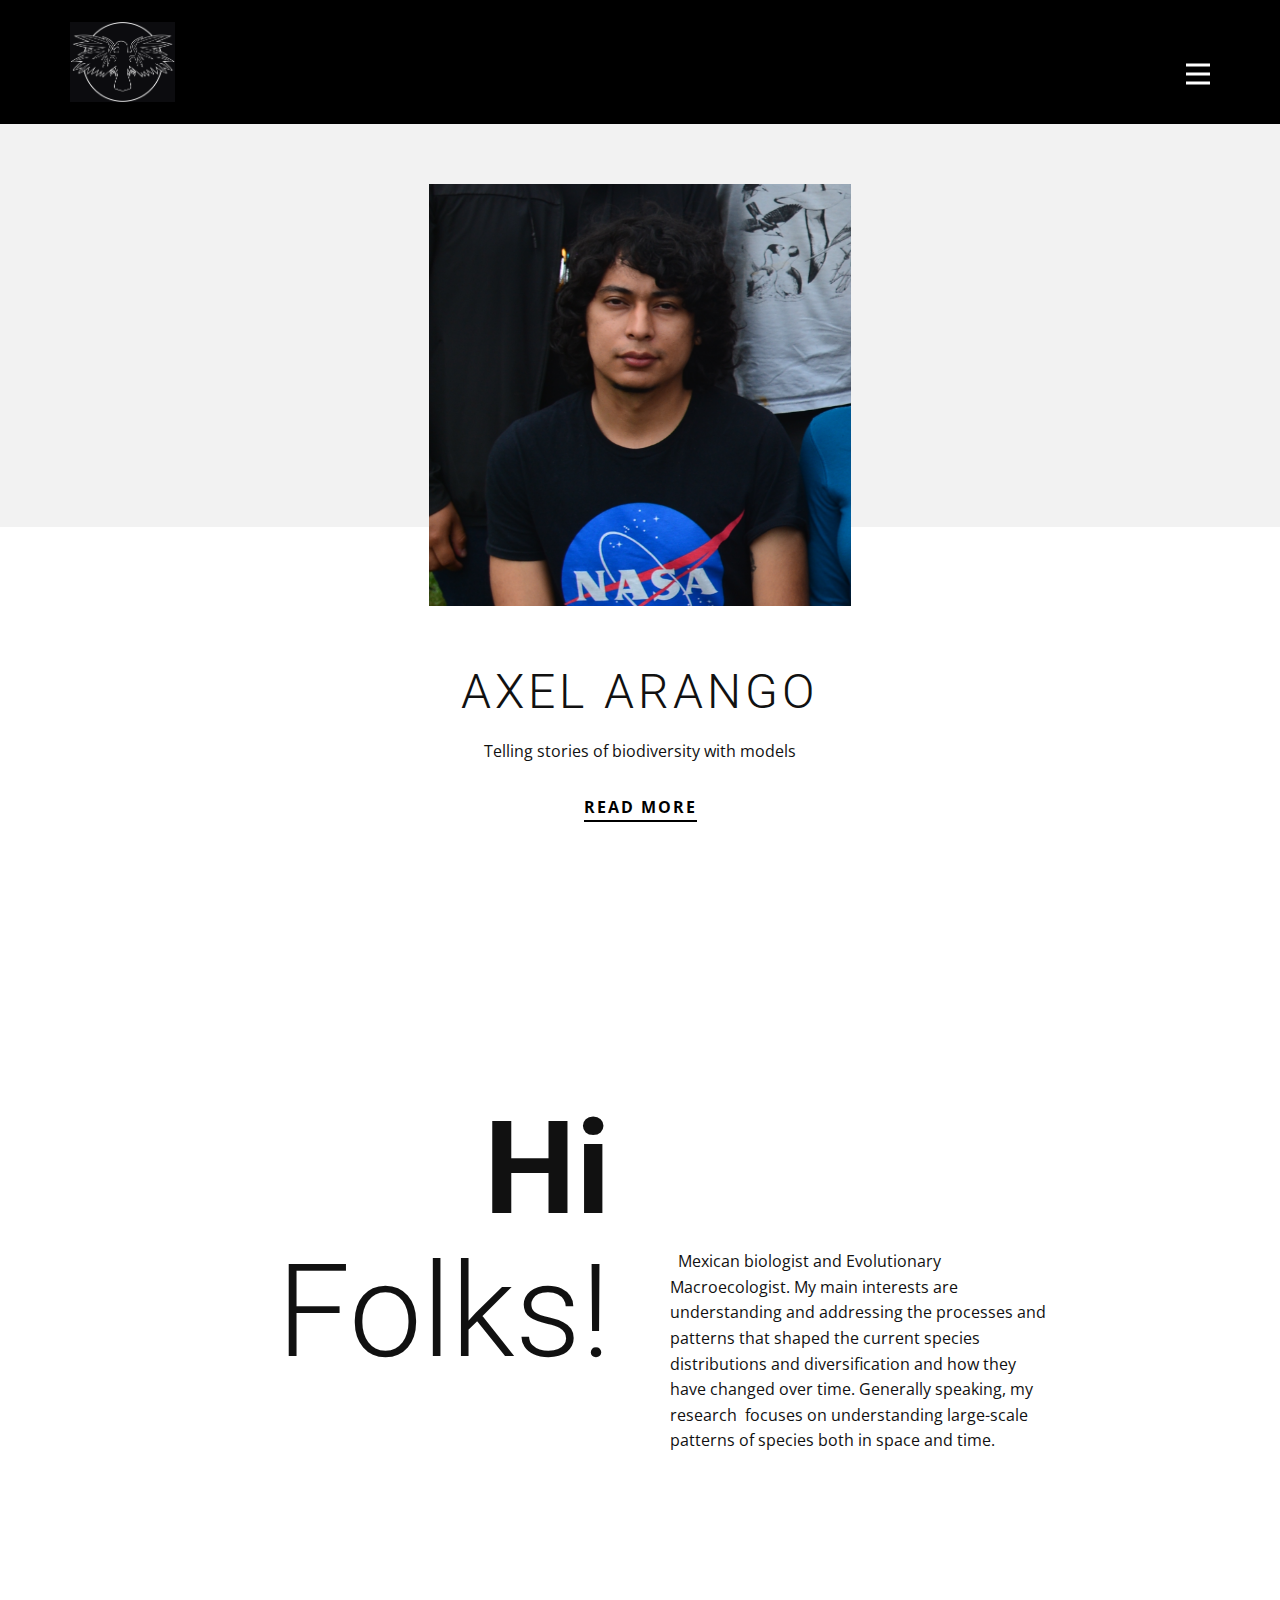
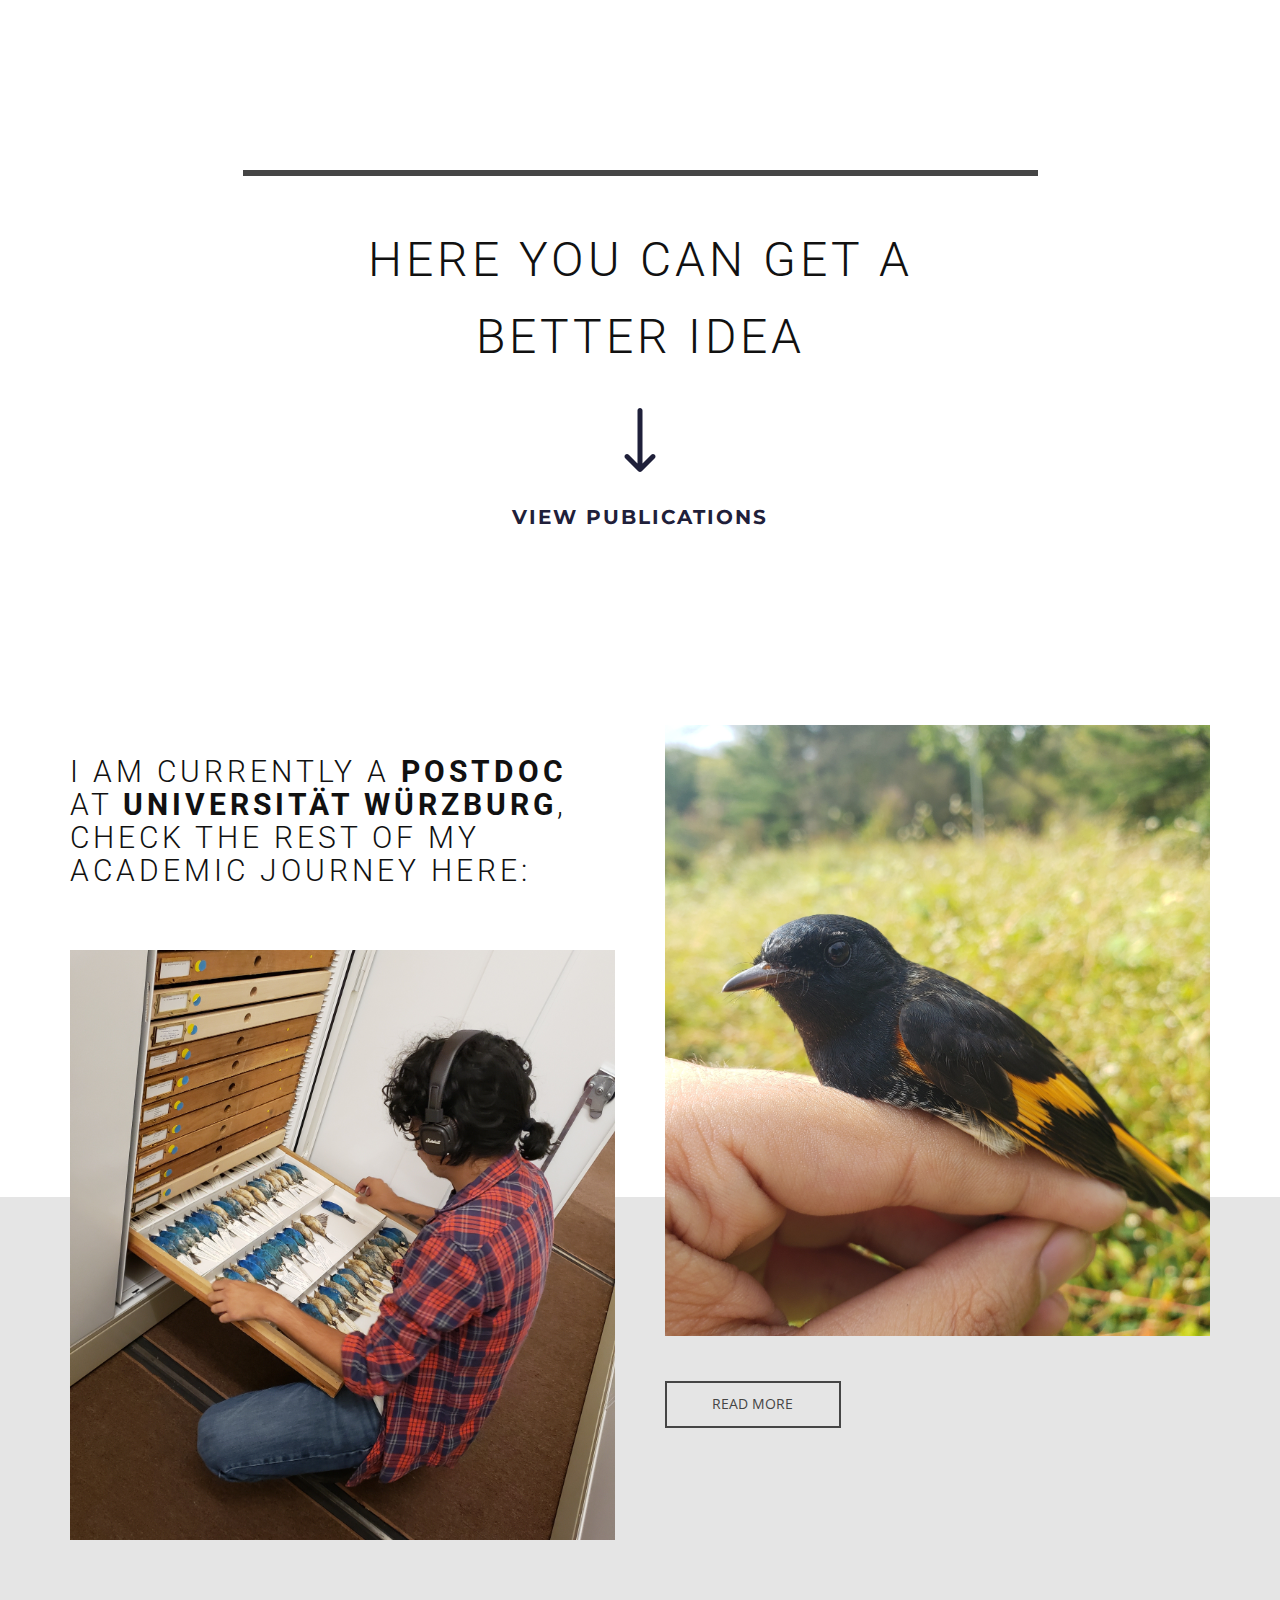
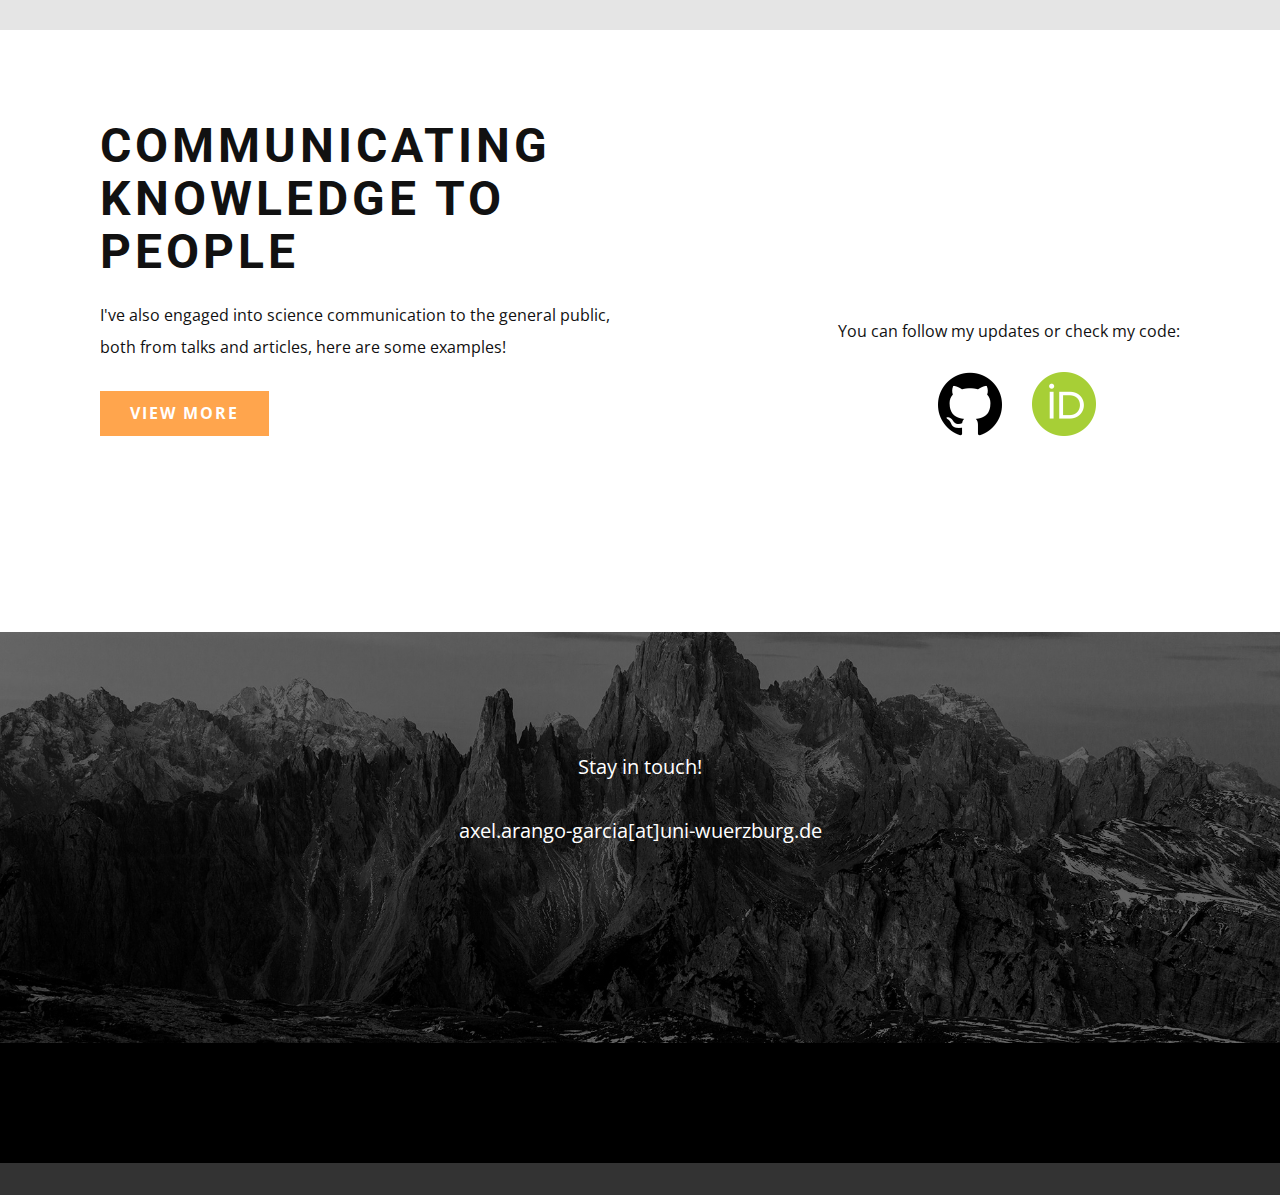
<file: Home.html>
<!DOCTYPE html>
<html style="font-size: 16px;" lang="es"><head>
    <meta name="viewport" content="width=device-width, initial-scale=1.0">
    <meta charset="utf-8">
    <meta name="keywords" content="creativestudio, We design People Inspired Experiences that create positive change in people&amp;apos;s lives.">
    <meta name="description" content="">
    <title>Home</title>
    <link rel="stylesheet" href="nicepage.css" media="screen">
<link rel="stylesheet" href="Home.css" media="screen">
    <script class="u-script" type="text/javascript" src="jquery-1.9.1.min.js" defer=""></script>
    <script class="u-script" type="text/javascript" src="nicepage.js" defer=""></script>
    <meta name="generator" content="Nicepage 6.9.9, nicepage.com">
    <link id="u-theme-google-font" rel="stylesheet" href="https://fonts.googleapis.com/css?family=Roboto:100,100i,300,300i,400,400i,500,500i,700,700i,900,900i|Open+Sans:300,300i,400,400i,500,500i,600,600i,700,700i,800,800i">
    <link id="u-page-google-font" rel="stylesheet" href="https://fonts.googleapis.com/css?family=Roboto:100,100i,300,300i,400,400i,500,500i,700,700i,900,900i|Montserrat:100,100i,200,200i,300,300i,400,400i,500,500i,600,600i,700,700i,800,800i,900,900i">
    
    
    
    
    
    
    
    
    <script type="application/ld+json">{
		"@context": "http://schema.org",
		"@type": "Organization",
		"name": "",
		"url": "/",
		"logo": "images/Capturadepantalla2024-05-07alas11.17.25a.m..png"
}</script>
    <meta name="theme-color" content="#1f203a">
    <meta property="og:title" content="Home">
    <meta property="og:type" content="website">
    <link rel="canonical" href="/">
  <meta data-intl-tel-input-cdn-path="intlTelInput/"></head>
  <body data-path-to-root="./" data-include-products="false" class="u-body u-xl-mode" data-lang="es"><header class="u-black u-clearfix u-header u-header" id="sec-ab9d"><div class="u-clearfix u-sheet u-sheet-1">
        <a href="Home.html" class="u-image u-logo u-image-1" title="Home" data-image-width="1752" data-image-height="1338">
          <img src="images/Capturadepantalla2024-05-07alas11.17.25a.m..png" class="u-logo-image u-logo-image-1" data-image-width="64">
        </a>
        <nav class="u-menu u-menu-hamburger u-offcanvas u-menu-1" data-responsive-from="XL">
          <div class="menu-collapse" style="font-size: 1rem; letter-spacing: 0px; font-weight: 500;">
            <a class="u-button-style u-custom-active-border-color u-custom-active-color u-custom-border u-custom-border-color u-custom-borders u-custom-hover-border-color u-custom-hover-color u-custom-left-right-menu-spacing u-custom-padding-bottom u-custom-text-active-color u-custom-text-color u-custom-text-hover-color u-custom-top-bottom-menu-spacing u-nav-link u-text-active-palette-1-base u-text-hover-palette-2-base u-text-white" href="#">
              <svg class="u-svg-link" viewBox="0 0 24 24"><use xlink:href="#menu-hamburger"></use></svg>
              <svg class="u-svg-content" version="1.1" id="menu-hamburger" viewBox="0 0 16 16" x="0px" y="0px" xmlns:xlink="http://www.w3.org/1999/xlink" xmlns="http://www.w3.org/2000/svg"><g><rect y="1" width="16" height="2"></rect><rect y="7" width="16" height="2"></rect><rect y="13" width="16" height="2"></rect>
</g></svg>
            </a>
          </div>
          <div class="u-custom-menu u-nav-container">
            <ul class="u-nav u-spacing-2 u-unstyled u-nav-1"><li class="u-nav-item"><a class="u-active-grey-5 u-border-active-palette-1-base u-border-hover-palette-1-base u-button-style u-hover-grey-10 u-nav-link u-text-active-palette-3-base u-text-hover-palette-3-base u-text-palette-3-base" href="Home.html" style="padding: 10px 20px;">Home</a>
</li><li class="u-nav-item"><a class="u-active-grey-5 u-border-active-palette-1-base u-border-hover-palette-1-base u-button-style u-hover-grey-10 u-nav-link u-text-active-palette-3-base u-text-hover-palette-3-base u-text-palette-3-base" href="Moreaboutme.html" style="padding: 10px 20px;">More about me</a>
</li><li class="u-nav-item"><a class="u-active-grey-5 u-border-active-palette-1-base u-border-hover-palette-1-base u-button-style u-hover-grey-10 u-nav-link u-text-active-palette-3-base u-text-hover-palette-3-base u-text-palette-3-base" href="Pubs.html" style="padding: 10px 20px;">Publications</a>
</li><li class="u-nav-item"><a class="u-active-grey-5 u-border-active-palette-1-base u-border-hover-palette-1-base u-button-style u-hover-grey-10 u-nav-link u-text-active-palette-3-base u-text-hover-palette-3-base u-text-palette-3-base" href="academicjourney.html" style="padding: 10px 20px;">Academic journey</a>
</li><li class="u-nav-item"><a class="u-active-grey-5 u-border-active-palette-1-base u-border-hover-palette-1-base u-button-style u-hover-grey-10 u-nav-link u-text-active-palette-3-base u-text-hover-palette-3-base u-text-palette-3-base" href="Generalpublic.html" style="padding: 10px 20px;">Science for the public</a>
</li></ul>
          </div>
          <div class="u-custom-menu u-nav-container-collapse">
            <div class="u-black u-container-style u-inner-container-layout u-opacity u-opacity-95 u-sidenav">
              <div class="u-inner-container-layout u-sidenav-overflow">
                <div class="u-menu-close"></div>
                <ul class="u-align-center u-nav u-popupmenu-items u-unstyled u-nav-2"><li class="u-nav-item"><a class="u-button-style u-nav-link" href="Home.html">Home</a>
</li><li class="u-nav-item"><a class="u-button-style u-nav-link" href="Moreaboutme.html">More about me</a>
</li><li class="u-nav-item"><a class="u-button-style u-nav-link" href="Pubs.html">Publications</a>
</li><li class="u-nav-item"><a class="u-button-style u-nav-link" href="academicjourney.html">Academic journey</a>
</li><li class="u-nav-item"><a class="u-button-style u-nav-link" href="Generalpublic.html">Science for the public</a>
</li></ul>
              </div>
            </div>
            <div class="u-black u-menu-overlay u-opacity u-opacity-70"></div>
          </div>
        </nav>
      </div></header>
    <section class="u-align-center u-clearfix u-section-1" id="carousel_a717">
      <div class="u-expanded-width u-grey-5 u-shape u-shape-rectangle u-shape-1"></div>
      <img class="custom-expanded u-image u-image-1" src="images/headshot.png" data-image-width="1248" data-image-height="2239">
      <h2 class="u-text u-text-1">Axel arango</h2>
      <p class="u-text u-text-2">Telling stories of biodiversity with models </p>
      <a href="Moreaboutme.html" class="u-active-none u-border-2 u-border-black u-border-no-left u-border-no-right u-border-no-top u-btn u-btn-rectangle u-button-style u-hover-none u-none u-btn-1">read more</a>
    </section>
    <section class="u-clearfix u-white u-section-2" id="carousel_96a0">
      <div class="u-clearfix u-sheet u-sheet-1">
        <div class="data-layout-selected u-clearfix u-expanded-width u-layout-wrap u-layout-wrap-1">
          <div class="u-layout">
            <div class="u-layout-row">
              <div class="u-align-right u-container-style u-layout-cell u-size-30 u-layout-cell-1">
                <div class="u-container-layout u-container-layout-1">
                  <h1 class="u-text u-text-1">
                    <span style="font-weight: 700;">Hi</span>
                    <br>Folks!
                  </h1>
                </div>
              </div>
              <div class="u-container-style u-layout-cell u-size-30 u-layout-cell-2">
                <div class="u-container-layout u-container-layout-2">
                  <p class="u-text u-text-2">&nbsp; Mexican biologist and Evolutionary Macroecologist. My main interests are understanding and addressing the processes and patterns that shaped the current species distributions and diversification and how they have changed over time.&nbsp;Generally speaking, my research &nbsp;focuses on understanding large-scale patterns of species both in space and time.</p>
                </div>
              </div>
            </div>
          </div>
        </div>
      </div>
    </section>
    <section class="u-clearfix u-section-3" id="carousel_9d5a">
      <div class="u-clearfix u-sheet u-valign-middle u-sheet-1">
        <div class="u-border-6 u-border-grey-dark-1 u-line u-line-horizontal u-line-1"></div>
        <h2 class="u-align-center u-text u-text-1">Here you can get a better idea</h2><span class="u-icon u-icon-circle u-text-palette-1-base u-icon-1"><svg class="u-svg-link" preserveAspectRatio="xMidYMin slice" viewBox="0 0 512 512" style=""><use xlink:href="#svg-6747"></use></svg><svg class="u-svg-content" viewBox="0 0 512 512" x="0px" y="0px" id="svg-6747" style="enable-background:new 0 0 512 512;"><g><g><path d="M374.108,373.328c-7.829-7.792-20.492-7.762-28.284,0.067L276,443.557V20c0-11.046-8.954-20-20-20    c-11.046,0-20,8.954-20,20v423.558l-69.824-70.164c-7.792-7.829-20.455-7.859-28.284-0.067c-7.83,7.793-7.859,20.456-0.068,28.285    l104,104.504c0.006,0.007,0.013,0.012,0.019,0.018c7.792,7.809,20.496,7.834,28.314,0.001c0.006-0.007,0.013-0.012,0.019-0.018    l104-104.504C381.966,393.785,381.939,381.121,374.108,373.328z"></path>
</g>
</g></svg></span>
        <h5 class="u-align-center u-custom-font u-font-montserrat u-text u-text-2">
          <a class="u-active-none u-border-none u-btn u-button-link u-button-style u-hover-none u-none u-text-palette-1-base u-btn-1" href="Pubs.html">View publications</a>
        </h5>
      </div>
    </section>
    <section class="u-clearfix u-grey-10 u-section-4" id="sec-7c5b">
      <div class="u-expanded-width u-shape u-shape-rectangle u-white u-shape-1"></div>
      <div class="data-layout-selected u-clearfix u-gutter-50 u-layout-wrap u-layout-wrap-1">
        <div class="u-layout">
          <div class="u-layout-row">
            <div class="u-container-style u-layout-cell u-left-cell u-size-30 u-layout-cell-1">
              <div class="u-container-layout u-valign-top u-container-layout-1">
                <h2 class="u-align-left u-text u-text-1"> I am currently a <span style="font-weight: 700;">PostDoc</span> at <span style="font-weight: 700;">Universität Würzburg</span>, check the rest of my academic journey here:
                </h2>
                <img src="images/20190923_095627.JPG" alt="" class="u-expanded-width u-image u-image-default u-image-1" data-image-width="3024" data-image-height="4032">
              </div>
            </div>
            <div class="u-container-style u-layout-cell u-right-cell u-size-30 u-layout-cell-2">
              <div class="u-container-layout u-container-layout-2">
                <img class="u-expanded-width u-image u-image-2" src="images/20190912_110042.JPG" data-image-width="3024" data-image-height="4032">
                <a href="academicjourney.html" class="u-border-2 u-border-grey-dark-1 u-btn u-button-style u-none u-btn-1">read more</a>
              </div>
            </div>
          </div>
        </div>
      </div>
    </section>
    <section class="u-clearfix u-section-5" id="carousel_4f5f">
      <div class="u-clearfix u-sheet u-valign-middle-sm u-valign-middle-xs u-sheet-1">
        <div class="data-layout-selected u-clearfix u-expanded-width u-layout-wrap u-layout-wrap-1">
          <div class="u-layout">
            <div class="u-layout-row">
              <div class="u-align-left-xl u-container-style u-layout-cell u-size-30 u-layout-cell-1">
                <div class="u-container-layout u-container-layout-1">
                  <h2 class="u-align-left-lg u-align-left-md u-align-left-sm u-align-left-xs u-text u-text-1"><b>Communicating knowledge to people</b>
                  </h2>
                  <p class="u-align-left-lg u-align-left-md u-align-left-sm u-align-left-xs u-text u-text-2">I've also engaged into science communication to the general public, both from talks and articles, here are some examples!</p>
                  <a href="Generalpublic.html" class="u-align-center u-btn u-button-style u-palette-2-base u-btn-1">view more</a>
                </div>
              </div>
              <div class="u-align-right u-container-style u-layout-cell u-size-30 u-layout-cell-2">
                <div class="u-container-layout u-container-layout-2">
                  <p class="u-align-center-xs u-text u-text-3">You can follow my updates or check my code:</p><span class="u-file-icon u-icon u-icon-1" data-href="https://github.com/AxelArango" data-target="_blank"><img src="images/25231.png" alt=""></span><span class="u-file-icon u-icon u-icon-2" data-href="https://orcid.org/my-orcid?orcid=0000-0001-6246-8141" data-target="_blank"><img src="images/ORCID_iD.svg.png" alt=""></span>
                </div>
              </div>
            </div>
          </div>
        </div>
      </div>
    </section>
    <section class="u-align-center u-clearfix u-image u-shading u-section-6" data-image-width="1980" data-image-height="806" id="sec-77fd">
      <div class="u-clearfix u-sheet u-sheet-1">
        <p class="u-large-text u-text u-text-variant u-text-1">Stay in touch!<br>
          <br>axel.arango-garcia[at]uni-wuerzburg.de
        </p>
      </div>
    </section>
    
    
    
    <footer class="u-align-center u-black u-clearfix u-footer u-footer" id="sec-0f65"><div class="u-clearfix u-sheet u-sheet-1"></div></footer>
    <section class="u-backlink u-clearfix u-grey-80">
    
    </section>
  
</body></html>
</file>
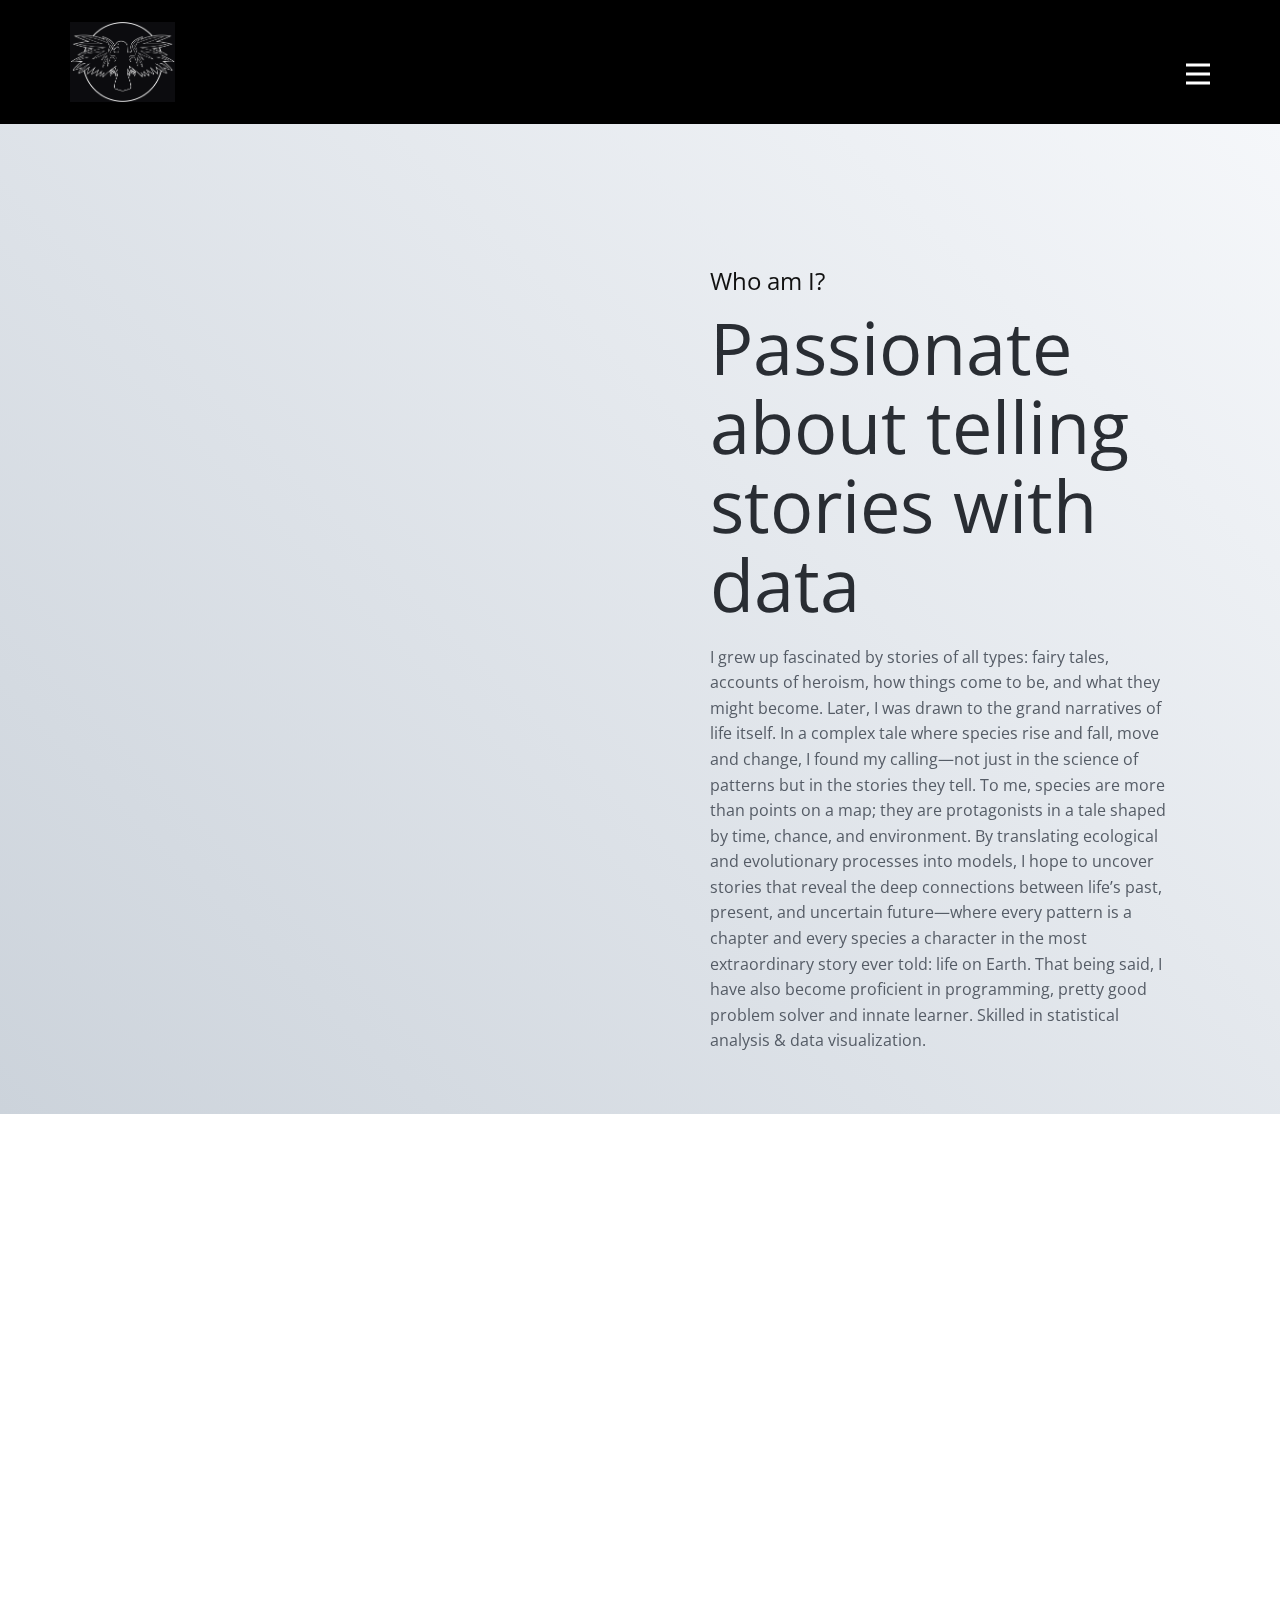
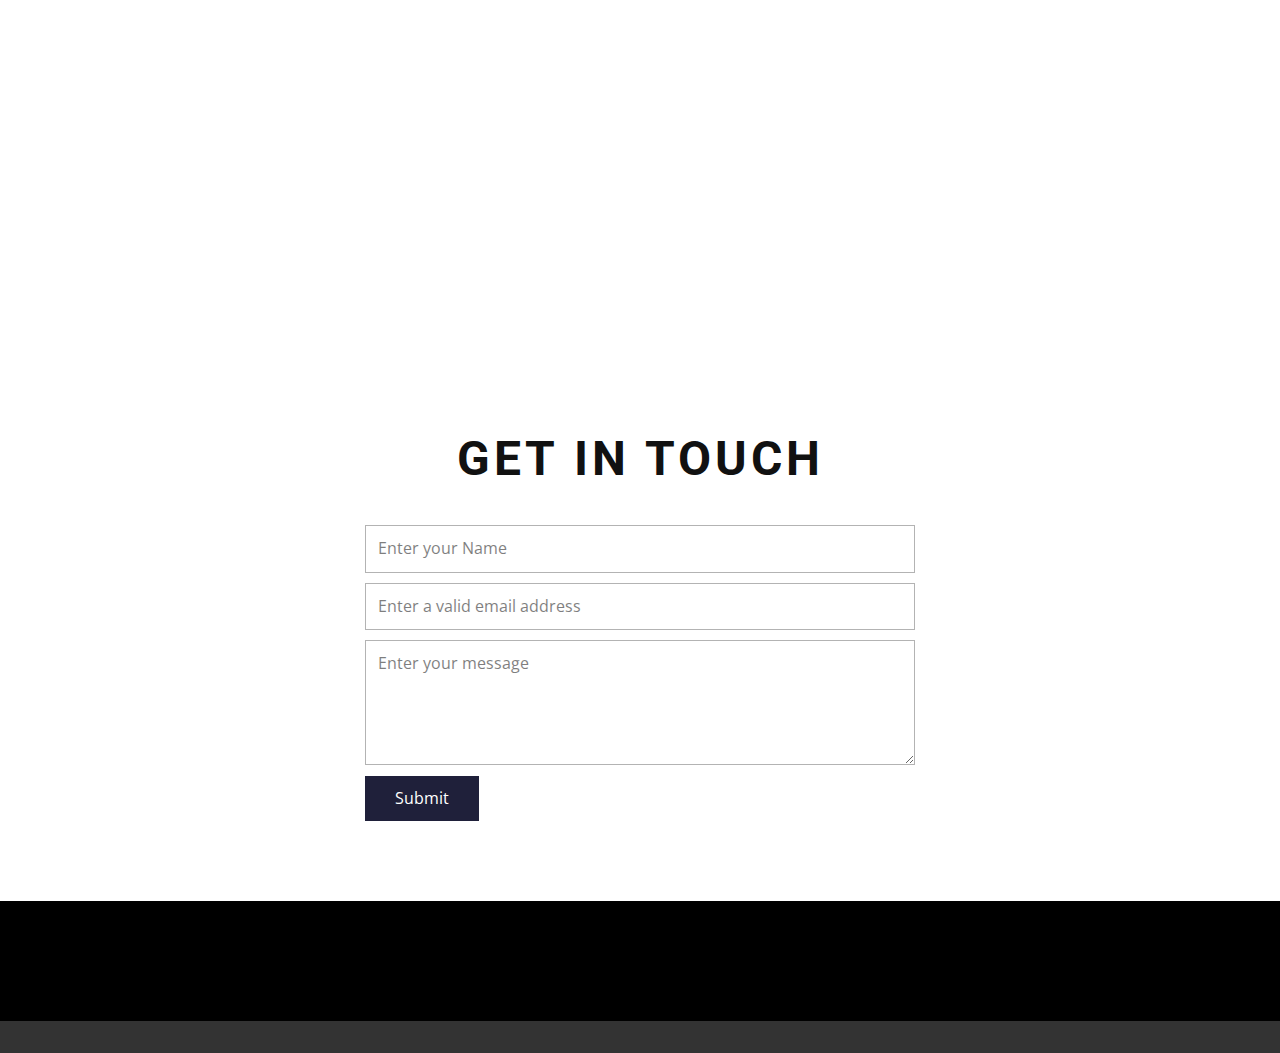
<file: Moreaboutme.html>
<!DOCTYPE html>
<html style="font-size: 16px;" lang="es"><head>
    <meta name="viewport" content="width=device-width, initial-scale=1.0">
    <meta charset="utf-8">
    <meta name="keywords" content="​​We Are A Top Digital Design Company, ​​A Wide Variety Of Premium Services We Offer, Start and Run a successful business, About Branding Agency, ​We create brands and experiences that drive remarkable change, Contact Us">
    <meta name="description" content="">
    <title>Moreaboutme</title>
    <link rel="stylesheet" href="nicepage.css" media="screen">
<link rel="stylesheet" href="Moreaboutme.css" media="screen">
    <script class="u-script" type="text/javascript" src="jquery-1.9.1.min.js" defer=""></script>
    <script class="u-script" type="text/javascript" src="nicepage.js" defer=""></script>
    <meta name="generator" content="Nicepage 6.9.9, nicepage.com">
    <meta name="referrer" content="origin">
    <link id="u-theme-google-font" rel="stylesheet" href="https://fonts.googleapis.com/css?family=Roboto:100,100i,300,300i,400,400i,500,500i,700,700i,900,900i|Open+Sans:300,300i,400,400i,500,500i,600,600i,700,700i,800,800i">
    <link id="u-page-google-font" rel="stylesheet" href="https://fonts.googleapis.com/css?family=Open+Sans:300,300i,400,400i,500,500i,600,600i,700,700i,800,800i">
    
    
    
    
    
    <script type="application/ld+json">{
		"@context": "http://schema.org",
		"@type": "Organization",
		"name": "",
		"logo": "images/Capturadepantalla2024-05-07alas11.17.25a.m..png"
}</script>
    <meta name="theme-color" content="#1f203a">
    <meta property="og:title" content="Moreaboutme">
    <meta property="og:type" content="website">
  <meta data-intl-tel-input-cdn-path="intlTelInput/"></head>
  <body data-path-to-root="./" data-include-products="false" class="u-body u-xl-mode" data-lang="es"><header class="u-black u-clearfix u-header u-header" id="sec-ab9d"><div class="u-clearfix u-sheet u-sheet-1">
        <a href="Home.html" class="u-image u-logo u-image-1" title="Home" data-image-width="1752" data-image-height="1338">
          <img src="images/Capturadepantalla2024-05-07alas11.17.25a.m..png" class="u-logo-image u-logo-image-1" data-image-width="64">
        </a>
        <nav class="u-menu u-menu-hamburger u-offcanvas u-menu-1" data-responsive-from="XL">
          <div class="menu-collapse" style="font-size: 1rem; letter-spacing: 0px; font-weight: 500;">
            <a class="u-button-style u-custom-active-border-color u-custom-active-color u-custom-border u-custom-border-color u-custom-borders u-custom-hover-border-color u-custom-hover-color u-custom-left-right-menu-spacing u-custom-padding-bottom u-custom-text-active-color u-custom-text-color u-custom-text-hover-color u-custom-top-bottom-menu-spacing u-nav-link u-text-active-palette-1-base u-text-hover-palette-2-base u-text-white" href="#">
              <svg class="u-svg-link" viewBox="0 0 24 24"><use xlink:href="#menu-hamburger"></use></svg>
              <svg class="u-svg-content" version="1.1" id="menu-hamburger" viewBox="0 0 16 16" x="0px" y="0px" xmlns:xlink="http://www.w3.org/1999/xlink" xmlns="http://www.w3.org/2000/svg"><g><rect y="1" width="16" height="2"></rect><rect y="7" width="16" height="2"></rect><rect y="13" width="16" height="2"></rect>
</g></svg>
            </a>
          </div>
          <div class="u-custom-menu u-nav-container">
            <ul class="u-nav u-spacing-2 u-unstyled u-nav-1"><li class="u-nav-item"><a class="u-active-grey-5 u-border-active-palette-1-base u-border-hover-palette-1-base u-button-style u-hover-grey-10 u-nav-link u-text-active-palette-3-base u-text-hover-palette-3-base u-text-palette-3-base" href="Home.html" style="padding: 10px 20px;">Home</a>
</li><li class="u-nav-item"><a class="u-active-grey-5 u-border-active-palette-1-base u-border-hover-palette-1-base u-button-style u-hover-grey-10 u-nav-link u-text-active-palette-3-base u-text-hover-palette-3-base u-text-palette-3-base" href="Moreaboutme.html" style="padding: 10px 20px;">More about me</a>
</li><li class="u-nav-item"><a class="u-active-grey-5 u-border-active-palette-1-base u-border-hover-palette-1-base u-button-style u-hover-grey-10 u-nav-link u-text-active-palette-3-base u-text-hover-palette-3-base u-text-palette-3-base" href="Pubs.html" style="padding: 10px 20px;">Publications</a>
</li><li class="u-nav-item"><a class="u-active-grey-5 u-border-active-palette-1-base u-border-hover-palette-1-base u-button-style u-hover-grey-10 u-nav-link u-text-active-palette-3-base u-text-hover-palette-3-base u-text-palette-3-base" href="academicjourney.html" style="padding: 10px 20px;">Academic journey</a>
</li><li class="u-nav-item"><a class="u-active-grey-5 u-border-active-palette-1-base u-border-hover-palette-1-base u-button-style u-hover-grey-10 u-nav-link u-text-active-palette-3-base u-text-hover-palette-3-base u-text-palette-3-base" href="Generalpublic.html" style="padding: 10px 20px;">Science for the public</a>
</li></ul>
          </div>
          <div class="u-custom-menu u-nav-container-collapse">
            <div class="u-black u-container-style u-inner-container-layout u-opacity u-opacity-95 u-sidenav">
              <div class="u-inner-container-layout u-sidenav-overflow">
                <div class="u-menu-close"></div>
                <ul class="u-align-center u-nav u-popupmenu-items u-unstyled u-nav-2"><li class="u-nav-item"><a class="u-button-style u-nav-link" href="Home.html">Home</a>
</li><li class="u-nav-item"><a class="u-button-style u-nav-link" href="Moreaboutme.html">More about me</a>
</li><li class="u-nav-item"><a class="u-button-style u-nav-link" href="Pubs.html">Publications</a>
</li><li class="u-nav-item"><a class="u-button-style u-nav-link" href="academicjourney.html">Academic journey</a>
</li><li class="u-nav-item"><a class="u-button-style u-nav-link" href="Generalpublic.html">Science for the public</a>
</li></ul>
              </div>
            </div>
            <div class="u-black u-menu-overlay u-opacity u-opacity-70"></div>
          </div>
        </nav>
      </div></header>
    <section class="u-align-center u-clearfix u-gradient u-section-1" id="carousel_c23a" data-animation-name="" data-animation-duration="0" data-animation-delay="0" data-animation-direction="">
      <div class="u-clearfix u-sheet u-sheet-1">
        <div class="custom-expanded data-layout-selected u-clearfix u-gutter-0 u-layout-wrap u-layout-wrap-1">
          <div class="u-layout">
            <div class="u-layout-row">
              <div class="u-align-left u-container-style u-image u-image-contain u-layout-cell u-left-cell u-shape-rectangle u-size-30 u-image-1" data-animation-name="customAnimationIn" data-animation-duration="1500" data-animation-delay="1000" data-image-width="1179" data-image-height="1165">
                <div class="u-container-layout u-container-layout-1"></div>
              </div>
              <div class="u-align-left u-container-align-left u-container-style u-layout-cell u-right-cell u-shape-rectangle u-size-30 u-layout-cell-2" data-animation-name="customAnimationIn" data-animation-duration="1500" data-animation-delay="500">
                <div class="u-container-layout u-container-layout-2">
                  <h3 class="u-align-left u-text u-text-1">Who am I? </h3>
                  <h1 class="u-align-left u-custom-font u-text u-text-font u-text-palette-5-dark-3 u-text-2">Passionate about telling stories with data</h1>
                  <p class="u-align-left u-text u-text-palette-5-dark-2 u-text-3"> I grew up fascinated by stories of all types: fairy tales, accounts of heroism, how things come to be, and what they might become. Later, I was drawn to the grand narratives of life itself. In a complex tale where species rise and fall, move and change, I found my calling—not just in the science of patterns but in the stories they tell. To me, species are more than points on a map; they are protagonists in a tale shaped by time, chance, and environment. By translating ecological and evolutionary processes into models, I hope to uncover stories that reveal the deep connections between life’s past, present, and uncertain future—where every pattern is a chapter and every species a character in the most extraordinary story ever told: life on Earth. That being said, I have also become proficient in programming, pretty good problem solver and innate learner. Skilled in statistical analysis &amp; data visualization.</p>
                </div>
              </div>
            </div>
          </div>
        </div>
      </div>
    </section>
    <section class="u-align-center-lg u-align-center-md u-align-center-xl u-align-left-sm u-align-left-xs u-clearfix u-container-align-center u-white u-section-2" id="carousel_972d" data-animation-name="" data-animation-duration="0" data-animation-delay="0" data-animation-direction="">
      <div class="u-clearfix u-sheet u-valign-middle u-sheet-1">
        <h2 class="u-align-center-md u-align-center-sm u-align-center-xs u-text u-text-default-lg u-text-default-xl u-text-palette-5-dark-2 u-text-1" data-animation-name="customAnimationIn" data-animation-duration="1500" data-animation-delay="500">Iam also pretty good at:</h2>
        <div class="data-layout-selected u-clearfix u-expanded-width u-gutter-0 u-layout-wrap u-layout-wrap-1">
          <div class="u-layout">
            <div class="u-layout-row">
              <div class="u-container-align-center u-container-style u-layout-cell u-size-23-lg u-size-23-xl u-size-60-md u-size-60-sm u-size-60-xs u-layout-cell-1" data-animation-name="customAnimationIn" data-animation-duration="1500" data-animation-delay="500">
                <div class="u-container-layout u-container-layout-1"></div>
              </div>
              <div class="u-container-align-center u-container-style u-layout-cell u-shape-rectangle u-size-37-lg u-size-37-xl u-size-60-md u-size-60-sm u-size-60-xs u-layout-cell-2" data-animation-name="customAnimationIn" data-animation-duration="1500" data-animation-delay="500">
                <div class="u-container-layout u-valign-middle u-container-layout-2">
                  <div class="custom-expanded u-list u-list-1">
                    <div class="u-repeater u-repeater-1">
                      <div class="u-container-style u-list-item u-repeater-item u-shape-rectangle u-list-item-1" data-href="#" data-animation-name="customAnimationIn" data-animation-duration="1500">
                        <div class="u-container-layout u-similar-container u-valign-middle u-container-layout-3">
                          <h5 class="u-align-left u-text u-text-2"><span class="u-file-icon u-icon u-icon-1" data-animation-name="" data-animation-duration="0" data-animation-delay="0" data-animation-direction=""><img src="images/Rlogo.png" alt=""></span>&nbsp;
                          </h5>
                        </div>
                      </div>
                      <div class="u-container-style u-list-item u-repeater-item u-shape-rectangle u-list-item-2" data-href="#" data-animation-direction="Up" data-animation-name="customAnimationIn" data-animation-duration="1500" data-animation-delay="250">
                        <div class="u-container-layout u-similar-container u-valign-middle u-container-layout-4">
                          <h5 class="u-align-left u-text u-text-3"><span class="u-file-icon u-icon u-icon-2" data-animation-name="" data-animation-duration="0" data-animation-delay="0" data-animation-direction=""><img src="images/Python-logo-notext.svg.png" alt=""></span>Python
                          </h5>
                        </div>
                      </div>
                      <div class="u-container-style u-list-item u-repeater-item u-shape-rectangle u-list-item-3" data-href="#" data-animation-direction="Up" data-animation-name="customAnimationIn" data-animation-duration="1500" data-animation-delay="500">
                        <div class="u-container-layout u-similar-container u-valign-middle u-container-layout-5">
                          <h5 class="u-align-left u-text u-text-4"><span class="u-file-icon u-icon u-icon-3" data-animation-name="" data-animation-duration="0" data-animation-delay="0" data-animation-direction=""><img src="images/images.png" alt=""></span>&nbsp;
                          </h5>
                        </div>
                      </div>
                      <div class="u-container-style u-list-item u-repeater-item u-shape-rectangle u-list-item-4" data-href="#" data-animation-direction="Up" data-animation-name="customAnimationIn" data-animation-duration="1500" data-animation-delay="750">
                        <div class="u-container-layout u-similar-container u-valign-middle u-container-layout-6">
                          <h5 class="u-align-left u-text u-text-5"><span class="u-icon u-icon-4" data-animation-name="" data-animation-duration="0" data-animation-delay="0" data-animation-direction=""><svg class="u-svg-content" viewBox="0 0 56.966 56.966" x="0px" y="0px" style="width: 1em; height: 1em;"><path d="M55.146,51.887L41.588,37.786c3.486-4.144,5.396-9.358,5.396-14.786c0-12.682-10.318-23-23-23s-23,10.318-23,23
	s10.318,23,23,23c4.761,0,9.298-1.436,13.177-4.162l13.661,14.208c0.571,0.593,1.339,0.92,2.162,0.92
	c0.779,0,1.518-0.297,2.079-0.837C56.255,54.982,56.293,53.08,55.146,51.887z M23.984,6c9.374,0,17,7.626,17,17s-7.626,17-17,17
	s-17-7.626-17-17S14.61,6,23.984,6z"></path></svg></span>Data analysis
                          </h5>
                        </div>
                      </div>
                      <div class="u-container-style u-list-item u-repeater-item u-shape-rectangle u-list-item-5" data-href="#" data-animation-direction="Up" data-animation-name="customAnimationIn" data-animation-duration="1500" data-animation-delay="750">
                        <div class="u-container-layout u-similar-container u-valign-middle u-container-layout-7">
                          <h5 class="u-align-left u-text u-text-6"><span class="u-icon u-icon-5" data-animation-name="" data-animation-duration="0" data-animation-delay="0" data-animation-direction=""><svg class="u-svg-content" viewBox="0 0 60 60" x="0px" y="0px" style="width: 1em; height: 1em;"><path style="fill:currentColor;stroke:#7383BF;stroke-width:2;stroke-linecap:round;stroke-miterlimit:10;" d="M50.003,27
	c-0.115-8.699-7.193-16-15.919-16c-5.559,0-10.779,3.005-13.661,7.336C19.157,17.493,17.636,17,16,17c-4.418,0-8,3.582-8,8
	c0,0.153,0.014,0.302,0.023,0.454C8.013,25.636,8,25.82,8,26c-3.988,1.912-7,6.457-7,11.155C1,43.67,6.33,49,12.845,49h24.507
	c0.138,0,0.272-0.016,0.408-0.021C37.897,48.984,38.031,49,38.169,49h9.803C54.037,49,59,44.037,59,37.972
	C59,32.601,55.106,27.961,50.003,27z"></path><path style="fill:currentColor;stroke:#7383BF;stroke-width:2;stroke-linecap:round;stroke-miterlimit:10;" d="M50.003,27
	c0,0-2.535-0.375-5.003,0"></path><path style="fill:currentColor;stroke:#7383BF;stroke-width:2;stroke-linecap:round;stroke-miterlimit:10;" d="M8,25c0-4.418,3.582-8,8-8
	s8,3.582,8,8"></path></svg></span>Remote computing
                          </h5>
                        </div>
                      </div>
                      <div class="u-container-style u-list-item u-repeater-item u-shape-rectangle u-list-item-6" data-href="#" data-animation-direction="Up" data-animation-name="customAnimationIn" data-animation-duration="1500" data-animation-delay="750">
                        <div class="u-container-layout u-similar-container u-valign-middle u-container-layout-8">
                          <h5 class="u-align-left u-text u-text-7"><span class="u-file-icon u-icon u-icon-6" data-animation-name="" data-animation-duration="0" data-animation-delay="0" data-animation-direction=""><img src="images/kisspng-data-visualization-looker-analytics-graphic-free-visualization-graphics-illustrations-5d143a62909873.8451751915616067545923.jpg" alt=""></span>Data viz
                          </h5>
                        </div>
                      </div>
                      <div class="u-container-style u-list-item u-repeater-item u-shape-rectangle u-list-item-7" data-href="#" data-animation-direction="Up" data-animation-name="customAnimationIn" data-animation-duration="1500" data-animation-delay="750">
                        <div class="u-container-layout u-similar-container u-valign-middle u-container-layout-9">
                          <h5 class="u-align-left u-text u-text-8"><span class="u-icon u-icon-7" data-animation-name="" data-animation-duration="0" data-animation-delay="0" data-animation-direction=""><svg class="u-svg-content" viewBox="0 0 58 58" x="0px" y="0px" style="width: 1em; height: 1em;"><circle style="fill:#7383BF;stroke:currentColor;stroke-width:2;stroke-linecap:round;stroke-miterlimit:10;" cx="29" cy="29" r="28"></circle><line style="fill:none;stroke:currentColor;stroke-width:2;stroke-linecap:round;stroke-miterlimit:10;" x1="29" y1="57" x2="29" y2="1"></line><path style="fill:none;stroke:currentColor;stroke-width:2;stroke-linecap:round;stroke-miterlimit:10;" d="M29,1
	c-0.214,0-0.426,0.011-0.639,0.016C20.213,7.616,15,17.697,15,29s5.213,21.384,13.361,27.984C28.574,56.989,28.786,57,29,57"></path><path style="fill:none;stroke:currentColor;stroke-width:2;stroke-linecap:round;stroke-miterlimit:10;" d="M8.698,9.728
	C14.478,13.683,21.468,16,29,16s14.522-2.317,20.302-6.272"></path><path style="fill:none;stroke:currentColor;stroke-width:2;stroke-linecap:round;stroke-miterlimit:10;" d="M49.862,47.67
	C43.975,43.475,36.779,41,29,41s-14.975,2.475-20.862,6.67"></path><path style="fill:none;stroke:currentColor;stroke-width:2;stroke-linecap:round;stroke-miterlimit:10;" d="M29,57
	c0.214,0,0.426-0.011,0.639-0.016C37.787,50.384,43,40.303,43,29S37.787,7.616,29.639,1.016C29.426,1.011,29.214,1,29,1"></path><line style="fill:none;stroke:currentColor;stroke-width:2;stroke-linecap:round;stroke-miterlimit:10;" x1="1" y1="29" x2="57" y2="29"></line></svg></span>GIS
                          </h5>
                        </div>
                      </div>
                      <div class="u-container-style u-list-item u-repeater-item u-shape-rectangle u-list-item-8" data-href="#" data-animation-direction="Up" data-animation-name="customAnimationIn" data-animation-duration="1500" data-animation-delay="750">
                        <div class="u-container-layout u-similar-container u-valign-middle u-container-layout-10">
                          <h5 class="u-align-left u-text u-text-9"><span class="u-file-icon u-icon u-icon-8" data-animation-name="" data-animation-duration="0" data-animation-delay="0" data-animation-direction=""><img src="images/A-phylogenetic-tree-drawn-by-Darwin-in-first-notebook-on-Transmutation-of-Species-1837.png" alt=""></span>Evolutionary methods
                          </h5>
                        </div>
                      </div>
                    </div>
                  </div>
                </div>
              </div>
            </div>
          </div>
        </div>
      </div>
    </section>
    <section class="u-align-center u-clearfix u-section-3" id="sec-eedc">
      <div class="u-clearfix u-sheet u-valign-middle u-sheet-1">
        <h2 class="u-text u-text-default u-text-1"> GET IN TOUCH</h2>
        <div class="u-form u-form-1">
          <form action="https://forms.nicepagesrv.com/v2/form/process" class="u-clearfix u-form-spacing-10 u-form-vertical u-inner-form" style="padding: 10px;" source="email" name="form">
            <div class="u-form-group u-form-name u-label-none">
              <label for="name-3b9a" class="u-label">Name</label>
              <input type="text" placeholder="Enter your Name" id="name-3b9a" name="name" class="u-input u-input-rectangle" required="">
            </div>
            <div class="u-form-email u-form-group u-label-none">
              <label for="email-3b9a" class="u-label">Email</label>
              <input type="email" placeholder="Enter a valid email address" id="email-3b9a" name="email" class="u-input u-input-rectangle" required="">
            </div>
            <div class="u-form-group u-form-message u-label-none">
              <label for="message-3b9a" class="u-label">Message</label>
              <textarea placeholder="Enter your message" rows="4" cols="50" id="message-3b9a" name="message" class="u-input u-input-rectangle" required=""></textarea>
            </div>
            <div class="u-align-left u-form-group u-form-submit">
              <a href="#" class="u-btn u-btn-submit u-button-style">Submit</a>
              <input type="submit" value="submit" class="u-form-control-hidden">
            </div>
            <div class="u-form-send-message u-form-send-success"> Thank you! Your message has been sent. </div>
            <div class="u-form-send-error u-form-send-message"> Unable to send your message. Please fix errors then try again. </div>
            <input type="hidden" value="" name="recaptchaResponse">
            <input type="hidden" name="formServices" value="839421a7-9f73-75d8-4c75-7b88a828fbf1">
          </form>
        </div>
      </div>
    </section>
    
    
    
    <footer class="u-align-center u-black u-clearfix u-footer u-footer" id="sec-0f65"><div class="u-clearfix u-sheet u-sheet-1"></div></footer>
    <section class="u-backlink u-clearfix u-grey-80">
   
    </section>
  
</body></html>
</file>
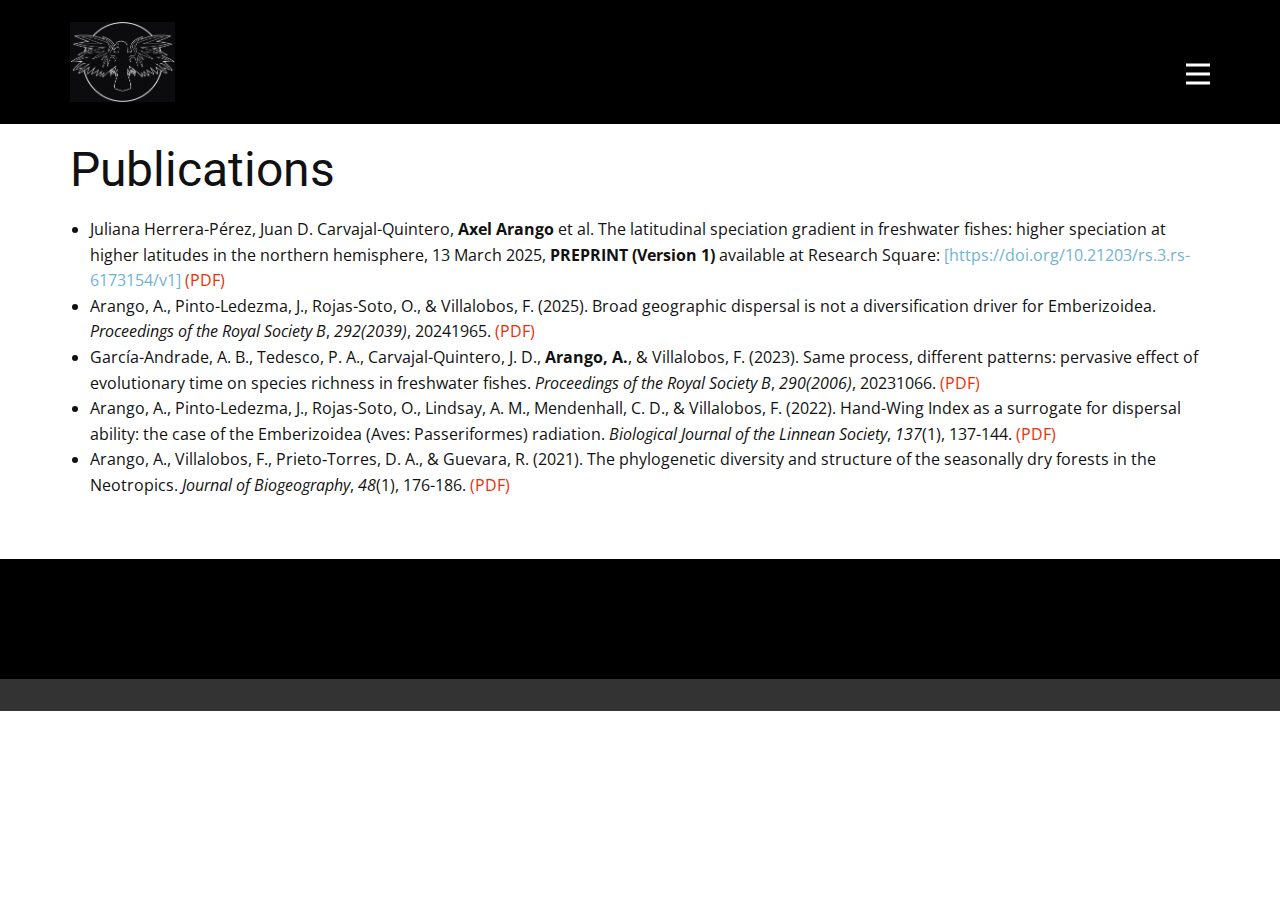
<file: Pubs.html>
<!DOCTYPE html>
<html style="font-size: 16px;" lang="es"><head>
    <meta name="viewport" content="width=device-width, initial-scale=1.0">
    <meta charset="utf-8">
    <meta name="keywords" content="Publications">
    <meta name="description" content="">
    <title>Pubs</title>
    <link rel="stylesheet" href="nicepage.css" media="screen">
<link rel="stylesheet" href="Pubs.css" media="screen">
    <script class="u-script" type="text/javascript" src="jquery-1.9.1.min.js" defer=""></script>
    <script class="u-script" type="text/javascript" src="nicepage.js" defer=""></script>
    <meta name="generator" content="Nicepage 6.9.9, nicepage.com">
    <link id="u-theme-google-font" rel="stylesheet" href="https://fonts.googleapis.com/css?family=Roboto:100,100i,300,300i,400,400i,500,500i,700,700i,900,900i|Open+Sans:300,300i,400,400i,500,500i,600,600i,700,700i,800,800i">
    
    
    
    <script type="application/ld+json">{
		"@context": "http://schema.org",
		"@type": "Organization",
		"name": "",
		"logo": "images/Capturadepantalla2024-05-07alas11.17.25a.m..png"
}</script>
    <meta name="theme-color" content="#1f203a">
    <meta property="og:title" content="Pubs">
    <meta property="og:type" content="website">
  <meta data-intl-tel-input-cdn-path="intlTelInput/"></head>
  <body data-path-to-root="./" data-include-products="false" class="u-body u-xl-mode" data-lang="es"><header class="u-black u-clearfix u-header u-header" id="sec-ab9d"><div class="u-clearfix u-sheet u-sheet-1">
        <a href="Home.html" class="u-image u-logo u-image-1" title="Home" data-image-width="1752" data-image-height="1338">
          <img src="images/Capturadepantalla2024-05-07alas11.17.25a.m..png" class="u-logo-image u-logo-image-1" data-image-width="64">
        </a>
        <nav class="u-menu u-menu-hamburger u-offcanvas u-menu-1" data-responsive-from="XL">
          <div class="menu-collapse" style="font-size: 1rem; letter-spacing: 0px; font-weight: 500;">
            <a class="u-button-style u-custom-active-border-color u-custom-active-color u-custom-border u-custom-border-color u-custom-borders u-custom-hover-border-color u-custom-hover-color u-custom-left-right-menu-spacing u-custom-padding-bottom u-custom-text-active-color u-custom-text-color u-custom-text-hover-color u-custom-top-bottom-menu-spacing u-nav-link u-text-active-palette-1-base u-text-hover-palette-2-base u-text-white" href="#">
              <svg class="u-svg-link" viewBox="0 0 24 24"><use xlink:href="#menu-hamburger"></use></svg>
              <svg class="u-svg-content" version="1.1" id="menu-hamburger" viewBox="0 0 16 16" x="0px" y="0px" xmlns:xlink="http://www.w3.org/1999/xlink" xmlns="http://www.w3.org/2000/svg"><g><rect y="1" width="16" height="2"></rect><rect y="7" width="16" height="2"></rect><rect y="13" width="16" height="2"></rect>
</g></svg>
            </a>
          </div>
          <div class="u-custom-menu u-nav-container">
            <ul class="u-nav u-spacing-2 u-unstyled u-nav-1"><li class="u-nav-item"><a class="u-active-grey-5 u-border-active-palette-1-base u-border-hover-palette-1-base u-button-style u-hover-grey-10 u-nav-link u-text-active-palette-3-base u-text-hover-palette-3-base u-text-palette-3-base" href="Home.html" style="padding: 10px 20px;">Home</a>
</li><li class="u-nav-item"><a class="u-active-grey-5 u-border-active-palette-1-base u-border-hover-palette-1-base u-button-style u-hover-grey-10 u-nav-link u-text-active-palette-3-base u-text-hover-palette-3-base u-text-palette-3-base" href="Moreaboutme.html" style="padding: 10px 20px;">More about me</a>
</li><li class="u-nav-item"><a class="u-active-grey-5 u-border-active-palette-1-base u-border-hover-palette-1-base u-button-style u-hover-grey-10 u-nav-link u-text-active-palette-3-base u-text-hover-palette-3-base u-text-palette-3-base" href="Pubs.html" style="padding: 10px 20px;">Publications</a>
</li><li class="u-nav-item"><a class="u-active-grey-5 u-border-active-palette-1-base u-border-hover-palette-1-base u-button-style u-hover-grey-10 u-nav-link u-text-active-palette-3-base u-text-hover-palette-3-base u-text-palette-3-base" href="academicjourney.html" style="padding: 10px 20px;">Academic journey</a>
</li><li class="u-nav-item"><a class="u-active-grey-5 u-border-active-palette-1-base u-border-hover-palette-1-base u-button-style u-hover-grey-10 u-nav-link u-text-active-palette-3-base u-text-hover-palette-3-base u-text-palette-3-base" href="Generalpublic.html" style="padding: 10px 20px;">Science for the public</a>
</li></ul>
          </div>
          <div class="u-custom-menu u-nav-container-collapse">
            <div class="u-black u-container-style u-inner-container-layout u-opacity u-opacity-95 u-sidenav">
              <div class="u-inner-container-layout u-sidenav-overflow">
                <div class="u-menu-close"></div>
                <ul class="u-align-center u-nav u-popupmenu-items u-unstyled u-nav-2"><li class="u-nav-item"><a class="u-button-style u-nav-link" href="Home.html">Home</a>
</li><li class="u-nav-item"><a class="u-button-style u-nav-link" href="Moreaboutme.html">More about me</a>
</li><li class="u-nav-item"><a class="u-button-style u-nav-link" href="Pubs.html">Publications</a>
</li><li class="u-nav-item"><a class="u-button-style u-nav-link" href="academicjourney.html">Academic journey</a>
</li><li class="u-nav-item"><a class="u-button-style u-nav-link" href="Generalpublic.html">Science for the public</a>
</li></ul>
              </div>
            </div>
            <div class="u-black u-menu-overlay u-opacity u-opacity-70"></div>
          </div>
        </nav>
      </div></header>
    <section class="u-clearfix u-section-1" id="sec-5e26">
      <div class="u-clearfix u-sheet u-sheet-1">
        <h1 class="u-text u-text-default u-text-1">Publications</h1>
        <ul class="u-text u-text-2">
			<li>Juliana Herrera-Pérez, Juan D. Carvajal-Quintero,<b> Axel Arango</b> et al. The latitudinal speciation gradient in freshwater fishes: higher speciation at higher latitudes in the northern hemisphere, 13 March 2025, <b>PREPRINT (Version 1)</b> available at Research Square: <a href="https://www.researchsquare.com/article/rs-6173154/v1" style="color:#6FB3D6" title="link">[https://doi.org/10.21203/rs.3.rs-6173154/v1]</a>
				<a href= "papers/HerreraEtAl_fish.pdf"  style="color:#EA2F07" title="PDF"> (PDF) </a>
			</li>
			<li>Arango, A., Pinto-Ledezma, J., Rojas-Soto, O., &amp; Villalobos, F. (2025). Broad geographic dispersal is not a diversification driver for Emberizoidea. <i>Proceedings of the Royal Society B</i>, <i>292(2039)</i>, 20241965.
				<a href= "papers/ArangoEtAl2025-broad-geographic-dispersal-is-not-a-diversification-driver-for-emberizoidea.pdf"  style="color:#EA2F07" title="PDF"> (PDF) </a>
			</li>
          <li>García-Andrade, A. B., Tedesco, P. A., Carvajal-Quintero, J. D., <b>Arango, A.</b>, &amp; Villalobos,
F. (2023). Same process, different patterns: pervasive effect of evolutionary time on species
richness in freshwater fishes. <i>Proceedings of the Royal Society B</i>, <i>290(2006)</i>, 20231066.
			  <a href= "papers/garcia-andradeEtAl2023_sameprocess.pdf"  style="color:#EA2F07" title="PDF"> (PDF)</a>
          </li>
          <li> Arango, A., Pinto-Ledezma, J., Rojas-Soto, O., Lindsay, A. M., Mendenhall, C. D., &amp;
Villalobos, F. (2022). Hand-Wing Index as a surrogate for dispersal ability: the case of the
Emberizoidea (Aves: Passeriformes) radiation. <i>Biological Journal of the Linnean Society</i>, <i>137</i>(1), 137-144.
			   <a href= "papers/ArangoEtAl_2022_HWI.pdf"   style="color:#EA2F07" title="PDF"> (PDF)</a>
          </li>
          <li> Arango, A., Villalobos, F., Prieto‐Torres, D. A., &amp; Guevara, R. (2021). The phylogenetic
diversity and structure of the seasonally dry forests in the Neotropics. <i>Journal of Biogeography</i>, <i>48</i>(1), 176-186.
			   <a href= "papers/ArangoEtAl2020_STDFS.pdf"  style="color:#EA2F07" title="PDF"> (PDF)</a>
          </li>
        </ul>
      </div>
    </section>
    
    
    
    <footer class="u-align-center u-black u-clearfix u-footer u-footer" id="sec-0f65"><div class="u-clearfix u-sheet u-sheet-1"></div></footer>
    <section class="u-backlink u-clearfix u-grey-80">
    
    </section>
  
</body></html>
</file>
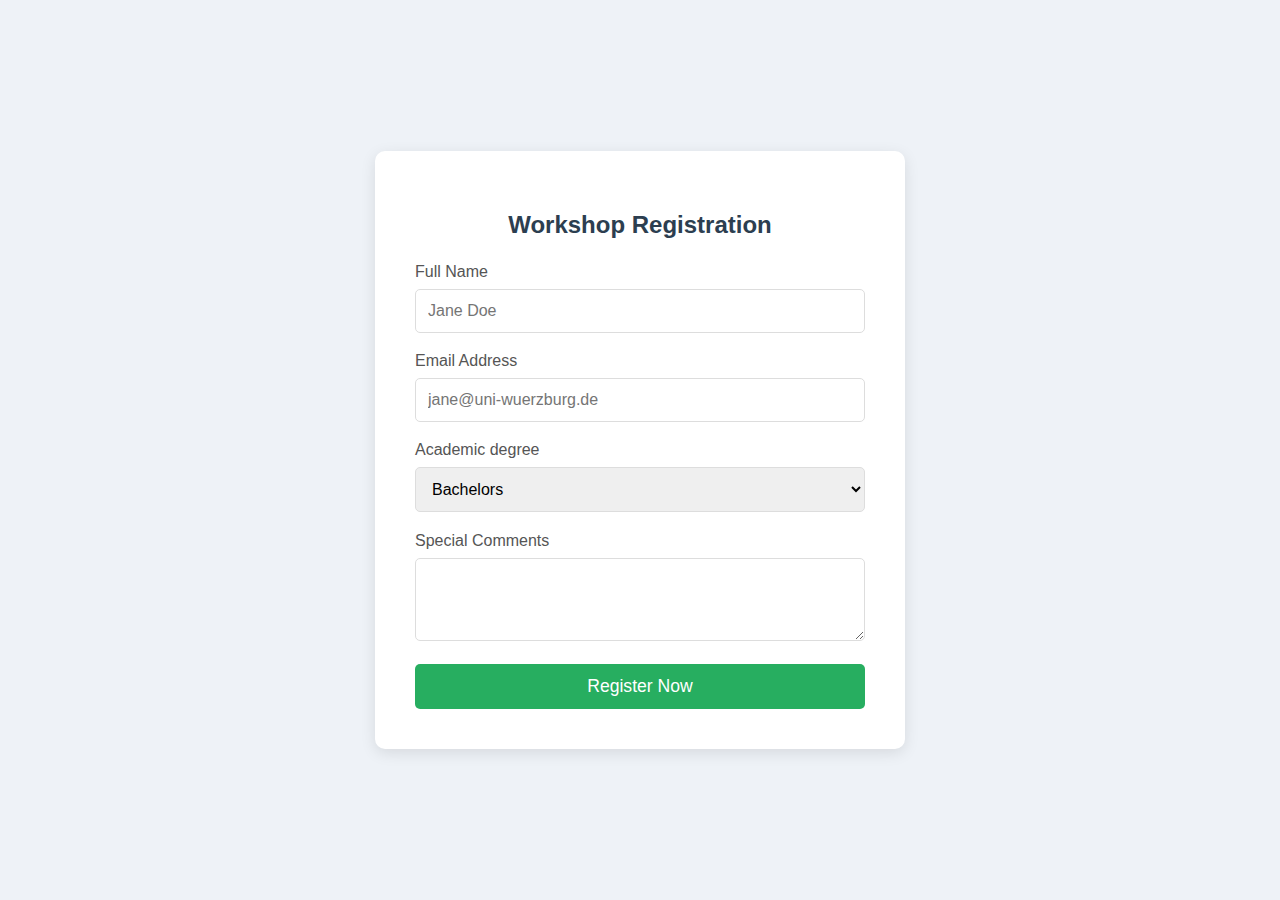
<file: registration.html>
<!DOCTYPE html>
<html lang="en">
<head>
    <meta charset="UTF-8">
    <meta name="viewport" content="width=device-width, initial-scale=1.0">
    <title>Workshop Registration</title>
    <style>
        /* Simple, Clean Design */
        body {
            font-family: 'Segoe UI', Tahoma, Geneva, Verdana, sans-serif;
            background-color: #eef2f7;
            display: flex;
            justify-content: center;
            align-items: center;
            min-height: 100vh;
            margin: 0;
        }

        .container {
            background-color: #fff;
            padding: 2.5rem;
            border-radius: 10px;
            box-shadow: 0 4px 15px rgba(0,0,0,0.1);
            width: 100%;
            max-width: 450px;
        }

        h2 { text-align: center; color: #2c3e50; margin-bottom: 1.5rem; }
        
        .form-group { margin-bottom: 1.2rem; }
        
        label { display: block; margin-bottom: 0.5rem; color: #555; font-weight: 500;}
        
        input, select, textarea {
            width: 100%;
            padding: 12px;
            border: 1px solid #ddd;
            border-radius: 5px;
            font-size: 1rem;
            box-sizing: border-box; /* Ensures padding doesn't break layout */
        }

        button {
            width: 100%;
            padding: 12px;
            background-color: #27ae60;
            color: white;
            border: none;
            border-radius: 5px;
            font-size: 1.1rem;
            cursor: pointer;
            transition: background 0.2s;
        }

        button:hover { background-color: #219150; }
    </style>
</head>
<body>

    <div class="container">
        <h2>Workshop Registration</h2>
        
        <form action="https://formspree.io/f/myzrrndg" method="POST">
            
            <div class="form-group">
                <label for="name">Full Name</label>
                <input type="text" id="name" name="fullname" placeholder="Jane Doe" required>
            </div>

            <div class="form-group">
                <label for="email">Email Address</label>
                <input type="email" id="email" name="email" placeholder="jane@uni-wuerzburg.de" required>
            </div>

            <div class="form-group">
                <label for="session">Academic degree</label>
                <select id="session" name="session_choice">
                    <option value="Bachelors">Bachelors</option>
                    <option value="Masters">Masters</option>
                    <option value="PhD">PhD</option>
                </select>
            </div>

            <div class="form-group">
                <label for="notes">Special Comments</label>
                <textarea id="notes" name="notes" rows="3"></textarea>
            </div>

            <button type="submit">Register Now</button>
        </form>
    </div>

</body>
</html>
</file>
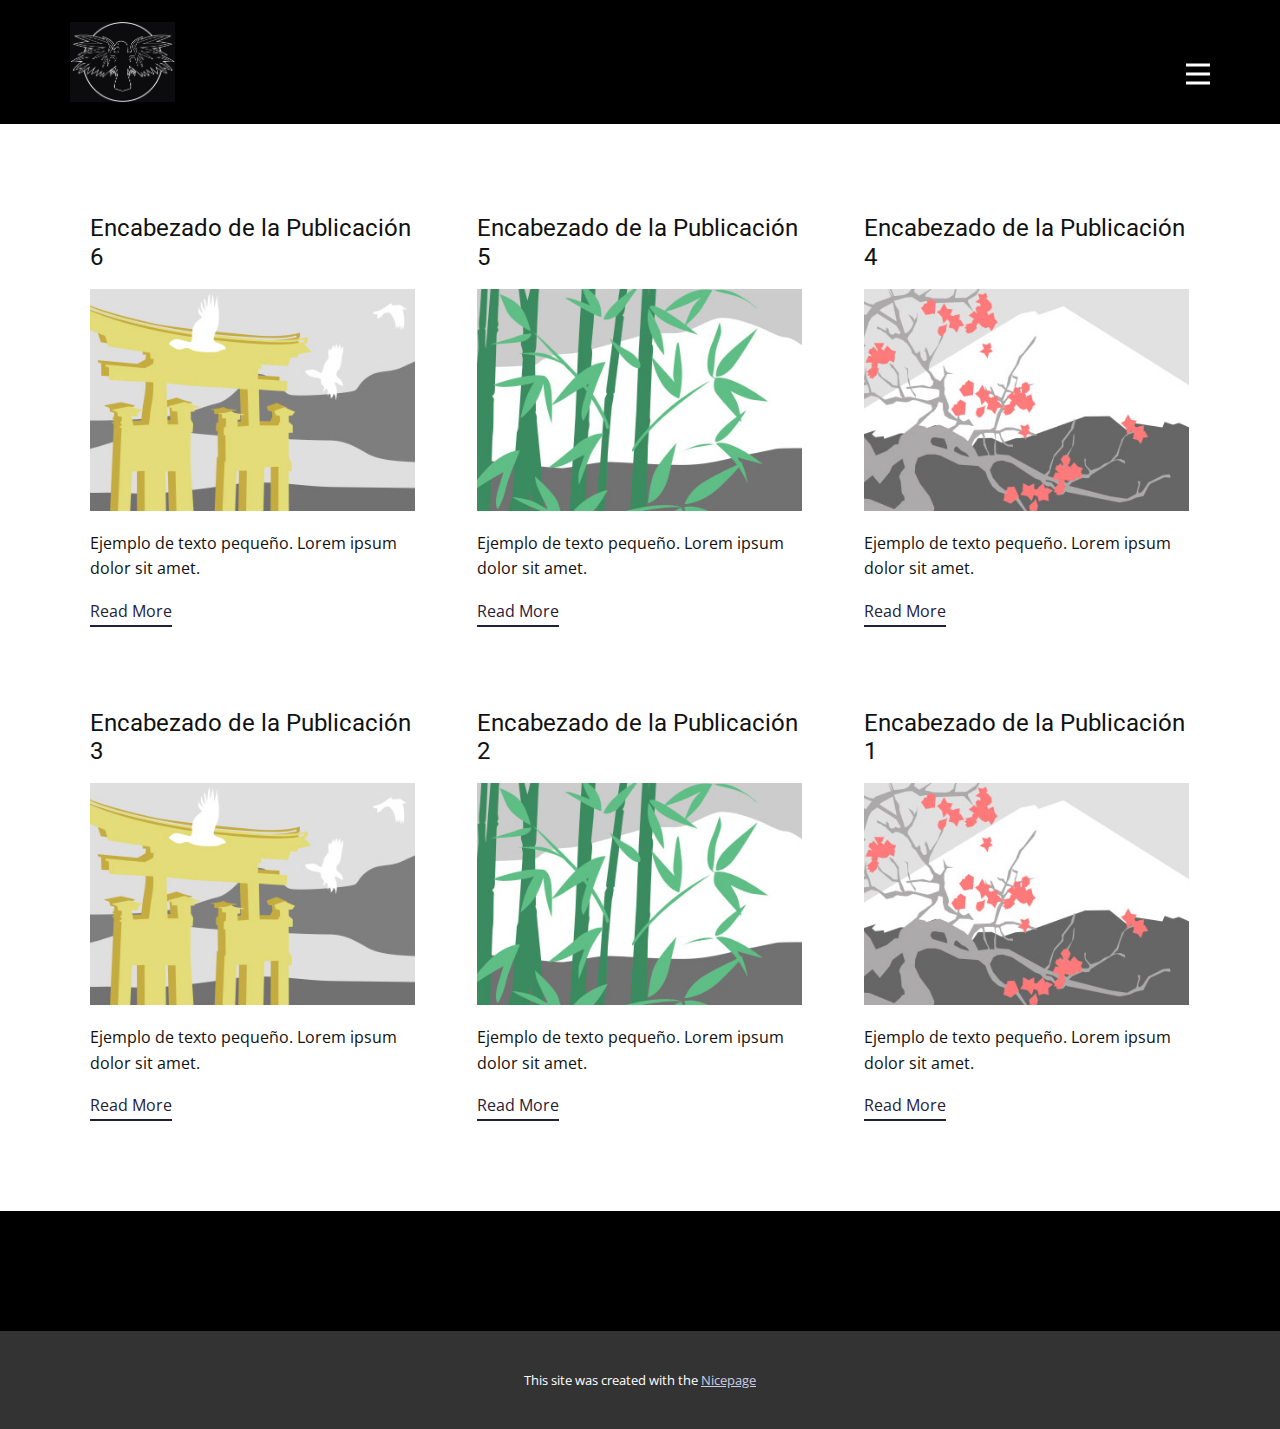
<file: blog/blog.html>
<!DOCTYPE html>
<html style="font-size: 16px;" lang="es"><head>
    <meta name="viewport" content="width=device-width, initial-scale=1.0">
    <meta charset="utf-8">
    <meta name="keywords" content="">
    <meta name="description" content="">
    <title>Blog</title>
    <link rel="stylesheet" href="../nicepage.css" media="screen">
<link rel="stylesheet" href="../Blog-Template.css" media="screen">
    <script class="u-script" type="text/javascript" src="../jquery-1.9.1.min.js" defer=""></script>
    <script class="u-script" type="text/javascript" src="../nicepage.js" defer=""></script>
    <meta name="generator" content="Nicepage 6.9.9, nicepage.com">
    <link id="u-theme-google-font" rel="stylesheet" href="https://fonts.googleapis.com/css?family=Roboto:100,100i,300,300i,400,400i,500,500i,700,700i,900,900i|Open+Sans:300,300i,400,400i,500,500i,600,600i,700,700i,800,800i">
    
    
    
    <script type="application/ld+json">{
		"@context": "http://schema.org",
		"@type": "Organization",
		"name": "",
		"logo": "images/Capturadepantalla2024-05-07alas11.17.25a.m..png"
}</script>
    <meta name="theme-color" content="#1f203a">
  <meta data-intl-tel-input-cdn-path="intlTelInput/"></head>
  <body data-path-to-root="./" data-include-products="false" class="u-body u-xl-mode" data-lang="es"><header class="u-black u-clearfix u-header u-header" id="sec-ab9d"><div class="u-clearfix u-sheet u-sheet-1">
        <a href="../Home.html" class="u-image u-logo u-image-1" title="Home" data-image-width="1752" data-image-height="1338">
          <img src="../images/Capturadepantalla2024-05-07alas11.17.25a.m..png" class="u-logo-image u-logo-image-1" data-image-width="64">
        </a>
        <nav class="u-menu u-menu-hamburger u-offcanvas u-menu-1" data-responsive-from="XL">
          <div class="menu-collapse" style="font-size: 1rem; letter-spacing: 0px; font-weight: 500;">
            <a class="u-button-style u-custom-active-border-color u-custom-active-color u-custom-border u-custom-border-color u-custom-borders u-custom-hover-border-color u-custom-hover-color u-custom-left-right-menu-spacing u-custom-padding-bottom u-custom-text-active-color u-custom-text-color u-custom-text-hover-color u-custom-top-bottom-menu-spacing u-nav-link u-text-active-palette-1-base u-text-hover-palette-2-base u-text-white" href="#">
              <svg class="u-svg-link" viewBox="0 0 24 24"><use xlink:href="#menu-hamburger"></use></svg>
              <svg class="u-svg-content" version="1.1" id="menu-hamburger" viewBox="0 0 16 16" x="0px" y="0px" xmlns:xlink="http://www.w3.org/1999/xlink" xmlns="http://www.w3.org/2000/svg"><g><rect y="1" width="16" height="2"></rect><rect y="7" width="16" height="2"></rect><rect y="13" width="16" height="2"></rect>
</g></svg>
            </a>
          </div>
          <div class="u-custom-menu u-nav-container">
            <ul class="u-nav u-spacing-2 u-unstyled u-nav-1"><li class="u-nav-item"><a class="u-active-grey-5 u-border-active-palette-1-base u-border-hover-palette-1-base u-button-style u-hover-grey-10 u-nav-link u-text-active-palette-3-base u-text-hover-palette-3-base u-text-palette-3-base" href="../Home.html" style="padding: 10px 20px;">Home</a>
</li><li class="u-nav-item"><a class="u-active-grey-5 u-border-active-palette-1-base u-border-hover-palette-1-base u-button-style u-hover-grey-10 u-nav-link u-text-active-palette-3-base u-text-hover-palette-3-base u-text-palette-3-base" href="../Moreaboutme.html" style="padding: 10px 20px;">More about me</a>
</li><li class="u-nav-item"><a class="u-active-grey-5 u-border-active-palette-1-base u-border-hover-palette-1-base u-button-style u-hover-grey-10 u-nav-link u-text-active-palette-3-base u-text-hover-palette-3-base u-text-palette-3-base" href="../Pubs.html" style="padding: 10px 20px;">Publications</a>
</li><li class="u-nav-item"><a class="u-active-grey-5 u-border-active-palette-1-base u-border-hover-palette-1-base u-button-style u-hover-grey-10 u-nav-link u-text-active-palette-3-base u-text-hover-palette-3-base u-text-palette-3-base" href="../academicjourney.html" style="padding: 10px 20px;">Academic journey</a>
</li><li class="u-nav-item"><a class="u-active-grey-5 u-border-active-palette-1-base u-border-hover-palette-1-base u-button-style u-hover-grey-10 u-nav-link u-text-active-palette-3-base u-text-hover-palette-3-base u-text-palette-3-base" href="../Generalpublic.html" style="padding: 10px 20px;">Science for the public</a>
</li></ul>
          </div>
          <div class="u-custom-menu u-nav-container-collapse">
            <div class="u-black u-container-style u-inner-container-layout u-opacity u-opacity-95 u-sidenav">
              <div class="u-inner-container-layout u-sidenav-overflow">
                <div class="u-menu-close"></div>
                <ul class="u-align-center u-nav u-popupmenu-items u-unstyled u-nav-2"><li class="u-nav-item"><a class="u-button-style u-nav-link" href="../Home.html">Home</a>
</li><li class="u-nav-item"><a class="u-button-style u-nav-link" href="../Moreaboutme.html">More about me</a>
</li><li class="u-nav-item"><a class="u-button-style u-nav-link" href="../Pubs.html">Publications</a>
</li><li class="u-nav-item"><a class="u-button-style u-nav-link" href="../academicjourney.html">Academic journey</a>
</li><li class="u-nav-item"><a class="u-button-style u-nav-link" href="../Generalpublic.html">Science for the public</a>
</li></ul>
              </div>
            </div>
            <div class="u-black u-menu-overlay u-opacity u-opacity-70"></div>
          </div>
        </nav>
      </div></header>
    <section class="u-clearfix u-section-1" id="sec-7024">
      <div class="u-clearfix u-sheet u-valign-middle u-sheet-1"><!--blog--><!--blog_options_json--><!--{"type":"Recent","source":"","tags":"","count":""}--><!--/blog_options_json-->
        <div class="u-blog u-expanded-width u-repeater u-repeater-1"><!--blog_post-->
          <div class="u-blog-post u-container-style u-repeater-item u-white u-repeater-item-1">
            <div class="u-container-layout u-similar-container u-valign-top u-container-layout-1"><!--blog_post_header-->
              <h4 class="u-blog-control u-text u-text-1">
                <a class="u-post-header-link" href="../blog/enviar-5.html">Encabezado de la Publicación 6</a>
              </h4><!--/blog_post_header--><!--blog_post_image-->
              <a class="u-post-header-link" href="../blog/enviar-5.html"><img alt="" class="u-blog-control u-expanded-width u-image u-image-default u-image-1" src="../images/8ad73f3c.jpeg"></a><!--/blog_post_image--><!--blog_post_content-->
              <div class="u-blog-control u-post-content u-text u-text-2 fr-view">Ejemplo de texto pequeño. Lorem ipsum dolor sit amet.</div><!--/blog_post_content--><!--blog_post_readmore-->
              <a href="../blog/enviar-5.html" class="u-blog-control u-border-2 u-border-palette-1-base u-btn u-btn-rectangle u-button-style u-none u-btn-1"><!--blog_post_readmore_content--><!--options_json--><!--{"content":"Read More","defaultValue":"Lee mas"}--><!--/options_json-->Read More<!--/blog_post_readmore_content--></a><!--/blog_post_readmore-->
            </div>
          </div><div class="u-blog-post u-container-style u-repeater-item u-video-cover u-white">
            <div class="u-container-layout u-similar-container u-valign-top u-container-layout-2"><!--blog_post_header-->
              <h4 class="u-blog-control u-text u-text-3">
                <a class="u-post-header-link" href="../blog/enviar-4.html">Encabezado de la Publicación 5</a>
              </h4><!--/blog_post_header--><!--blog_post_image-->
              <a class="u-post-header-link" href="../blog/enviar-4.html"><img alt="" class="u-blog-control u-expanded-width u-image u-image-default u-image-2" src="../images/68f64b9d.jpeg"></a><!--/blog_post_image--><!--blog_post_content-->
              <div class="u-blog-control u-post-content u-text u-text-4 fr-view">Ejemplo de texto pequeño. Lorem ipsum dolor sit amet.</div><!--/blog_post_content--><!--blog_post_readmore-->
              <a href="../blog/enviar-4.html" class="u-blog-control u-border-2 u-border-palette-1-base u-btn u-btn-rectangle u-button-style u-none u-btn-2"><!--blog_post_readmore_content--><!--options_json--><!--{"content":"Read More","defaultValue":"Lee mas"}--><!--/options_json-->Read More<!--/blog_post_readmore_content--></a><!--/blog_post_readmore-->
            </div>
          </div><div class="u-blog-post u-container-style u-repeater-item u-video-cover u-white">
            <div class="u-container-layout u-similar-container u-valign-top u-container-layout-3"><!--blog_post_header-->
              <h4 class="u-blog-control u-text u-text-5">
                <a class="u-post-header-link" href="../blog/enviar-3.html">Encabezado de la Publicación 4</a>
              </h4><!--/blog_post_header--><!--blog_post_image-->
              <a class="u-post-header-link" href="../blog/enviar-3.html"><img alt="" class="u-blog-control u-expanded-width u-image u-image-default u-image-3" src="../images/0fd3416c.jpeg"></a><!--/blog_post_image--><!--blog_post_content-->
              <div class="u-blog-control u-post-content u-text u-text-6 fr-view">Ejemplo de texto pequeño. Lorem ipsum dolor sit amet.</div><!--/blog_post_content--><!--blog_post_readmore-->
              <a href="../blog/enviar-3.html" class="u-blog-control u-border-2 u-border-palette-1-base u-btn u-btn-rectangle u-button-style u-none u-btn-3"><!--blog_post_readmore_content--><!--options_json--><!--{"content":"Read More","defaultValue":"Lee mas"}--><!--/options_json-->Read More<!--/blog_post_readmore_content--></a><!--/blog_post_readmore-->
            </div>
          </div><div class="u-blog-post u-container-style u-repeater-item u-white u-repeater-item-1">
            <div class="u-container-layout u-similar-container u-valign-top u-container-layout-1"><!--blog_post_header-->
              <h4 class="u-blog-control u-text u-text-1">
                <a class="u-post-header-link" href="../blog/enviar-2.html">Encabezado de la Publicación 3</a>
              </h4><!--/blog_post_header--><!--blog_post_image-->
              <a class="u-post-header-link" href="../blog/enviar-2.html"><img alt="" class="u-blog-control u-expanded-width u-image u-image-default u-image-1" src="../images/8ad73f3c.jpeg"></a><!--/blog_post_image--><!--blog_post_content-->
              <div class="u-blog-control u-post-content u-text u-text-2 fr-view">Ejemplo de texto pequeño. Lorem ipsum dolor sit amet.</div><!--/blog_post_content--><!--blog_post_readmore-->
              <a href="../blog/enviar-2.html" class="u-blog-control u-border-2 u-border-palette-1-base u-btn u-btn-rectangle u-button-style u-none u-btn-1"><!--blog_post_readmore_content--><!--options_json--><!--{"content":"Read More","defaultValue":"Lee mas"}--><!--/options_json-->Read More<!--/blog_post_readmore_content--></a><!--/blog_post_readmore-->
            </div>
          </div><div class="u-blog-post u-container-style u-repeater-item u-video-cover u-white">
            <div class="u-container-layout u-similar-container u-valign-top u-container-layout-2"><!--blog_post_header-->
              <h4 class="u-blog-control u-text u-text-3">
                <a class="u-post-header-link" href="../blog/enviar-1.html">Encabezado de la Publicación 2</a>
              </h4><!--/blog_post_header--><!--blog_post_image-->
              <a class="u-post-header-link" href="../blog/enviar-1.html"><img alt="" class="u-blog-control u-expanded-width u-image u-image-default u-image-2" src="../images/68f64b9d.jpeg"></a><!--/blog_post_image--><!--blog_post_content-->
              <div class="u-blog-control u-post-content u-text u-text-4 fr-view">Ejemplo de texto pequeño. Lorem ipsum dolor sit amet.</div><!--/blog_post_content--><!--blog_post_readmore-->
              <a href="../blog/enviar-1.html" class="u-blog-control u-border-2 u-border-palette-1-base u-btn u-btn-rectangle u-button-style u-none u-btn-2"><!--blog_post_readmore_content--><!--options_json--><!--{"content":"Read More","defaultValue":"Lee mas"}--><!--/options_json-->Read More<!--/blog_post_readmore_content--></a><!--/blog_post_readmore-->
            </div>
          </div><div class="u-blog-post u-container-style u-repeater-item u-video-cover u-white">
            <div class="u-container-layout u-similar-container u-valign-top u-container-layout-3"><!--blog_post_header-->
              <h4 class="u-blog-control u-text u-text-5">
                <a class="u-post-header-link" href="../blog/enviar.html">Encabezado de la Publicación 1</a>
              </h4><!--/blog_post_header--><!--blog_post_image-->
              <a class="u-post-header-link" href="../blog/enviar.html"><img alt="" class="u-blog-control u-expanded-width u-image u-image-default u-image-3" src="../images/0fd3416c.jpeg"></a><!--/blog_post_image--><!--blog_post_content-->
              <div class="u-blog-control u-post-content u-text u-text-6 fr-view">Ejemplo de texto pequeño. Lorem ipsum dolor sit amet.</div><!--/blog_post_content--><!--blog_post_readmore-->
              <a href="../blog/enviar.html" class="u-blog-control u-border-2 u-border-palette-1-base u-btn u-btn-rectangle u-button-style u-none u-btn-3"><!--blog_post_readmore_content--><!--options_json--><!--{"content":"Read More","defaultValue":"Lee mas"}--><!--/options_json-->Read More<!--/blog_post_readmore_content--></a><!--/blog_post_readmore-->
            </div>
          </div><!--/blog_post--><!--blog_post-->
          <!--/blog_post--><!--blog_post-->
          <!--/blog_post-->
        </div><!--/blog-->
      </div>
    </section>
    
    
    
    <footer class="u-align-center u-black u-clearfix u-footer u-footer" id="sec-0f65"><div class="u-clearfix u-sheet u-sheet-1"></div></footer>
    <section class="u-backlink u-clearfix u-grey-80">
      <p class="u-text">
        <span>This site was created with the </span>
        <a class="u-link" href="https://nicepage.com/" target="_blank" rel="nofollow">
          <span>Nicepage</span>
        </a>
      </p>
    </section>
  
</body></html>
</file>
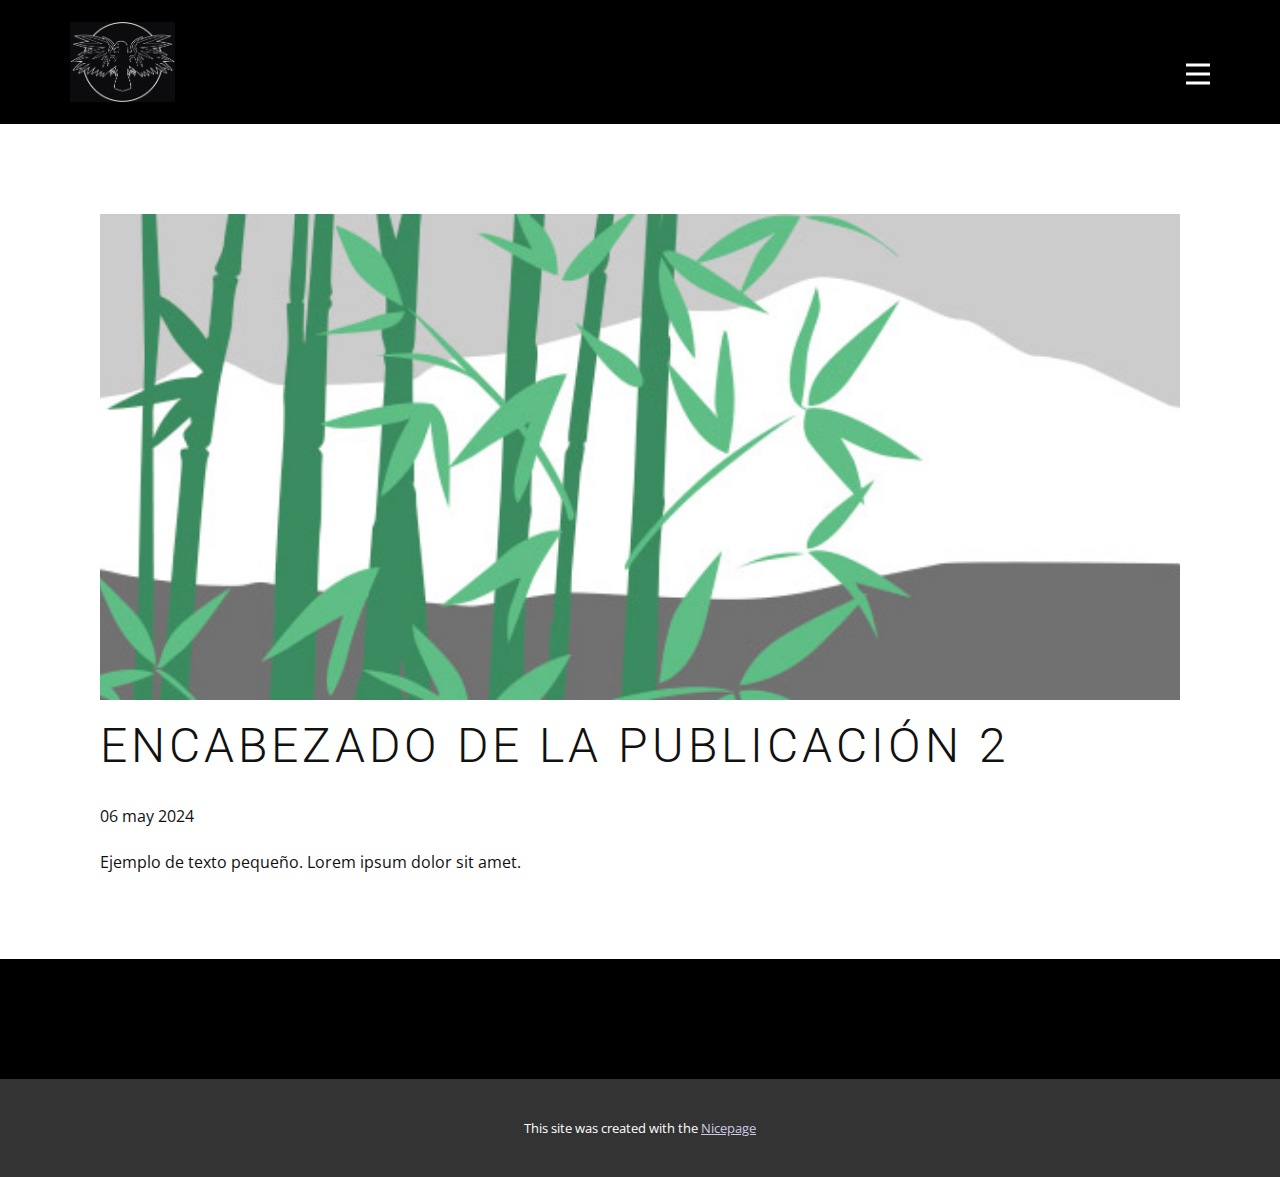
<file: blog/enviar-1.html>
<!DOCTYPE html>
<html style="font-size: 16px;" lang="es"><head>
    <meta name="viewport" content="width=device-width, initial-scale=1.0">
    <meta charset="utf-8">
    <meta name="keywords" content="Encabezado de la Publicación 1">
    <meta name="description" content="">
    <title>Encabezado de la Publicación 2</title>
    <link rel="stylesheet" href="../nicepage.css" media="screen">
<link rel="stylesheet" href="../Post-Template.css" media="screen">
    <script class="u-script" type="text/javascript" src="../jquery-1.9.1.min.js" defer=""></script>
    <script class="u-script" type="text/javascript" src="../nicepage.js" defer=""></script>
    <meta name="generator" content="Nicepage 6.9.9, nicepage.com">
    <link id="u-theme-google-font" rel="stylesheet" href="https://fonts.googleapis.com/css?family=Roboto:100,100i,300,300i,400,400i,500,500i,700,700i,900,900i|Open+Sans:300,300i,400,400i,500,500i,600,600i,700,700i,800,800i">
    
    
    
    <script type="application/ld+json">{
		"@context": "http://schema.org",
		"@type": "Organization",
		"name": "",
		"logo": "images/Capturadepantalla2024-05-07alas11.17.25a.m..png"
}</script>
    <meta name="theme-color" content="#1f203a">
  <meta data-intl-tel-input-cdn-path="intlTelInput/"></head>
  <body data-path-to-root="./" data-include-products="false" class="u-body u-xl-mode" data-lang="es"><header class="u-black u-clearfix u-header u-header" id="sec-ab9d"><div class="u-clearfix u-sheet u-sheet-1">
        <a href="../Home.html" class="u-image u-logo u-image-1" title="Home" data-image-width="1752" data-image-height="1338">
          <img src="../images/Capturadepantalla2024-05-07alas11.17.25a.m..png" class="u-logo-image u-logo-image-1" data-image-width="64">
        </a>
        <nav class="u-menu u-menu-hamburger u-offcanvas u-menu-1" data-responsive-from="XL">
          <div class="menu-collapse" style="font-size: 1rem; letter-spacing: 0px; font-weight: 500;">
            <a class="u-button-style u-custom-active-border-color u-custom-active-color u-custom-border u-custom-border-color u-custom-borders u-custom-hover-border-color u-custom-hover-color u-custom-left-right-menu-spacing u-custom-padding-bottom u-custom-text-active-color u-custom-text-color u-custom-text-hover-color u-custom-top-bottom-menu-spacing u-nav-link u-text-active-palette-1-base u-text-hover-palette-2-base u-text-white" href="#">
              <svg class="u-svg-link" viewBox="0 0 24 24"><use xlink:href="#menu-hamburger"></use></svg>
              <svg class="u-svg-content" version="1.1" id="menu-hamburger" viewBox="0 0 16 16" x="0px" y="0px" xmlns:xlink="http://www.w3.org/1999/xlink" xmlns="http://www.w3.org/2000/svg"><g><rect y="1" width="16" height="2"></rect><rect y="7" width="16" height="2"></rect><rect y="13" width="16" height="2"></rect>
</g></svg>
            </a>
          </div>
          <div class="u-custom-menu u-nav-container">
            <ul class="u-nav u-spacing-2 u-unstyled u-nav-1"><li class="u-nav-item"><a class="u-active-grey-5 u-border-active-palette-1-base u-border-hover-palette-1-base u-button-style u-hover-grey-10 u-nav-link u-text-active-palette-3-base u-text-hover-palette-3-base u-text-palette-3-base" href="../Home.html" style="padding: 10px 20px;">Home</a>
</li><li class="u-nav-item"><a class="u-active-grey-5 u-border-active-palette-1-base u-border-hover-palette-1-base u-button-style u-hover-grey-10 u-nav-link u-text-active-palette-3-base u-text-hover-palette-3-base u-text-palette-3-base" href="../Moreaboutme.html" style="padding: 10px 20px;">More about me</a>
</li><li class="u-nav-item"><a class="u-active-grey-5 u-border-active-palette-1-base u-border-hover-palette-1-base u-button-style u-hover-grey-10 u-nav-link u-text-active-palette-3-base u-text-hover-palette-3-base u-text-palette-3-base" href="../Pubs.html" style="padding: 10px 20px;">Publications</a>
</li><li class="u-nav-item"><a class="u-active-grey-5 u-border-active-palette-1-base u-border-hover-palette-1-base u-button-style u-hover-grey-10 u-nav-link u-text-active-palette-3-base u-text-hover-palette-3-base u-text-palette-3-base" href="../academicjourney.html" style="padding: 10px 20px;">Academic journey</a>
</li><li class="u-nav-item"><a class="u-active-grey-5 u-border-active-palette-1-base u-border-hover-palette-1-base u-button-style u-hover-grey-10 u-nav-link u-text-active-palette-3-base u-text-hover-palette-3-base u-text-palette-3-base" href="../Generalpublic.html" style="padding: 10px 20px;">Science for the public</a>
</li></ul>
          </div>
          <div class="u-custom-menu u-nav-container-collapse">
            <div class="u-black u-container-style u-inner-container-layout u-opacity u-opacity-95 u-sidenav">
              <div class="u-inner-container-layout u-sidenav-overflow">
                <div class="u-menu-close"></div>
                <ul class="u-align-center u-nav u-popupmenu-items u-unstyled u-nav-2"><li class="u-nav-item"><a class="u-button-style u-nav-link" href="../Home.html">Home</a>
</li><li class="u-nav-item"><a class="u-button-style u-nav-link" href="../Moreaboutme.html">More about me</a>
</li><li class="u-nav-item"><a class="u-button-style u-nav-link" href="../Pubs.html">Publications</a>
</li><li class="u-nav-item"><a class="u-button-style u-nav-link" href="../academicjourney.html">Academic journey</a>
</li><li class="u-nav-item"><a class="u-button-style u-nav-link" href="../Generalpublic.html">Science for the public</a>
</li></ul>
              </div>
            </div>
            <div class="u-black u-menu-overlay u-opacity u-opacity-70"></div>
          </div>
        </nav>
      </div></header>
    <section class="u-align-center u-clearfix u-section-1" id="sec-4243">
      <div class="u-clearfix u-sheet u-valign-middle-md u-valign-middle-sm u-valign-middle-xs u-sheet-1"><!--post_details--><!--post_details_options_json--><!--{"source":""}--><!--/post_details_options_json--><!--blog_post-->
        <div class="u-container-style u-expanded-width u-post-details u-post-details-1">
          <div class="u-container-layout u-valign-middle u-container-layout-1"><!--blog_post_image-->
            <img alt="" class="u-blog-control u-expanded-width u-image u-image-default u-image-1" src="../images/68f64b9d.jpeg"><!--/blog_post_image--><!--blog_post_header-->
            <h2 class="u-blog-control u-text u-text-1">Encabezado de la Publicación 2</h2><!--/blog_post_header--><!--blog_post_metadata-->
            <div class="u-blog-control u-metadata u-metadata-1"><!--blog_post_metadata_date-->
              <span class="u-meta-date u-meta-icon">06 may 2024</span><!--/blog_post_metadata_date--><!--blog_post_metadata_category-->
              <!--/blog_post_metadata_category--><!--blog_post_metadata_comments-->
              <!--/blog_post_metadata_comments-->
            </div><!--/blog_post_metadata--><!--blog_post_content-->
            <div class="u-align-justify u-blog-control u-post-content u-text u-text-2 fr-view">
  Ejemplo de texto pequeño. Lorem ipsum dolor sit amet.
  </div><!--/blog_post_content-->
          </div>
        </div><!--/blog_post--><!--/post_details-->
      </div>
    </section>
    
    
    
    <footer class="u-align-center u-black u-clearfix u-footer u-footer" id="sec-0f65"><div class="u-clearfix u-sheet u-sheet-1"></div></footer>
    <section class="u-backlink u-clearfix u-grey-80">
      <p class="u-text">
        <span>This site was created with the </span>
        <a class="u-link" href="https://nicepage.com/" target="_blank" rel="nofollow">
          <span>Nicepage</span>
        </a>
      </p>
    </section>
  
</body></html>
</file>
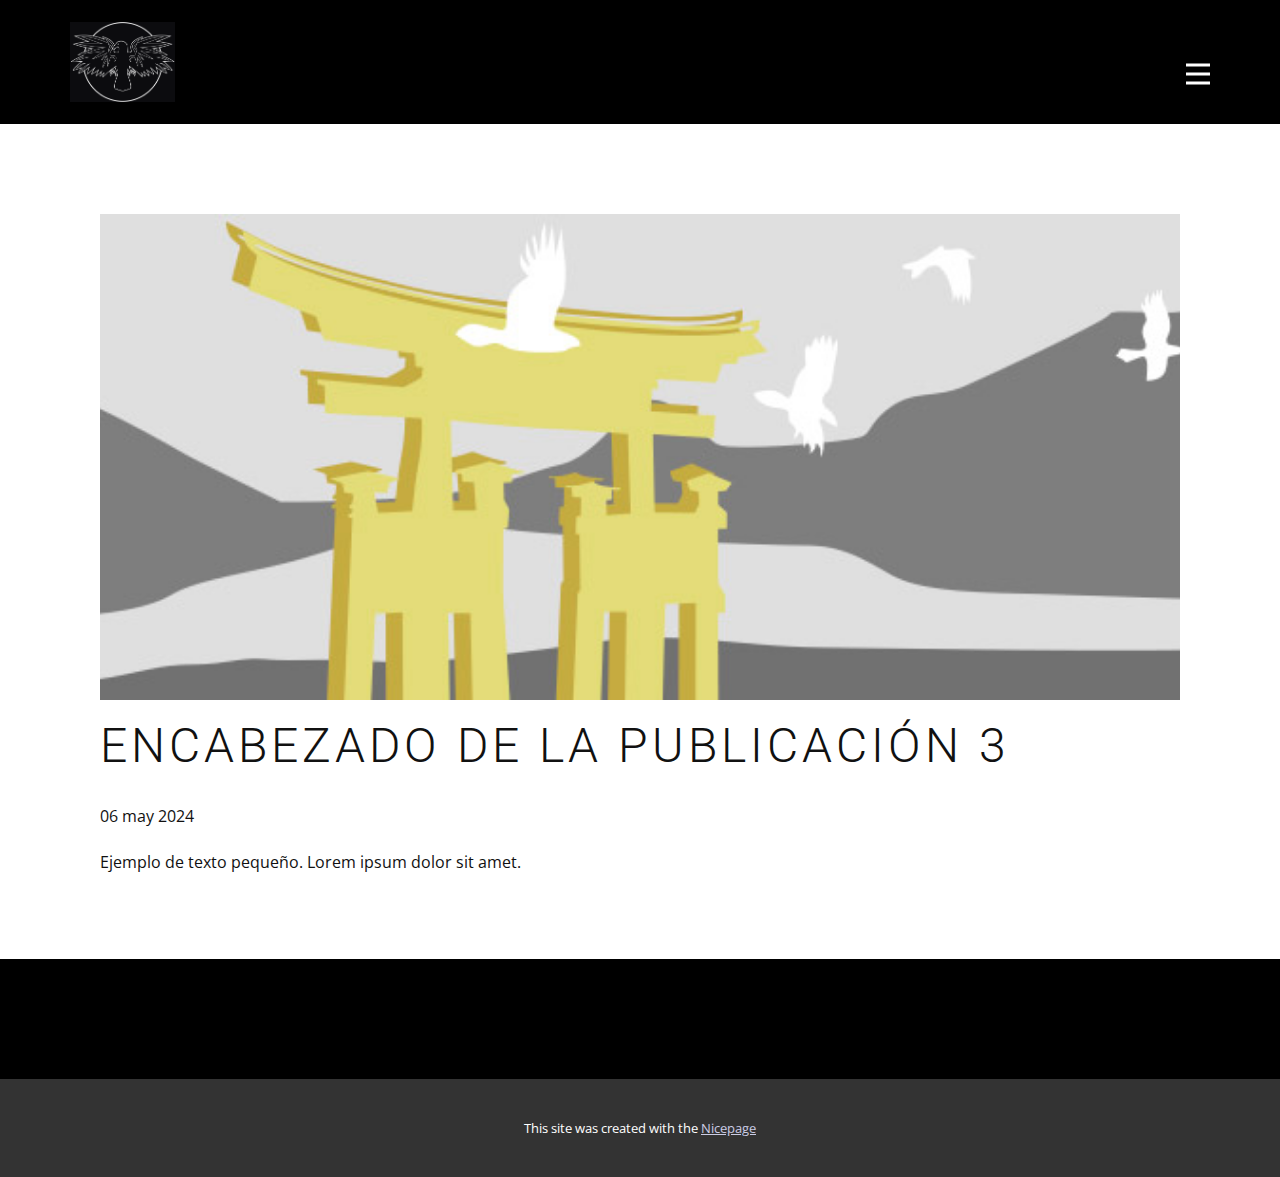
<file: blog/enviar-2.html>
<!DOCTYPE html>
<html style="font-size: 16px;" lang="es"><head>
    <meta name="viewport" content="width=device-width, initial-scale=1.0">
    <meta charset="utf-8">
    <meta name="keywords" content="Encabezado de la Publicación 1">
    <meta name="description" content="">
    <title>Encabezado de la Publicación 3</title>
    <link rel="stylesheet" href="../nicepage.css" media="screen">
<link rel="stylesheet" href="../Post-Template.css" media="screen">
    <script class="u-script" type="text/javascript" src="../jquery-1.9.1.min.js" defer=""></script>
    <script class="u-script" type="text/javascript" src="../nicepage.js" defer=""></script>
    <meta name="generator" content="Nicepage 6.9.9, nicepage.com">
    <link id="u-theme-google-font" rel="stylesheet" href="https://fonts.googleapis.com/css?family=Roboto:100,100i,300,300i,400,400i,500,500i,700,700i,900,900i|Open+Sans:300,300i,400,400i,500,500i,600,600i,700,700i,800,800i">
    
    
    
    <script type="application/ld+json">{
		"@context": "http://schema.org",
		"@type": "Organization",
		"name": "",
		"logo": "images/Capturadepantalla2024-05-07alas11.17.25a.m..png"
}</script>
    <meta name="theme-color" content="#1f203a">
  <meta data-intl-tel-input-cdn-path="intlTelInput/"></head>
  <body data-path-to-root="./" data-include-products="false" class="u-body u-xl-mode" data-lang="es"><header class="u-black u-clearfix u-header u-header" id="sec-ab9d"><div class="u-clearfix u-sheet u-sheet-1">
        <a href="../Home.html" class="u-image u-logo u-image-1" title="Home" data-image-width="1752" data-image-height="1338">
          <img src="../images/Capturadepantalla2024-05-07alas11.17.25a.m..png" class="u-logo-image u-logo-image-1" data-image-width="64">
        </a>
        <nav class="u-menu u-menu-hamburger u-offcanvas u-menu-1" data-responsive-from="XL">
          <div class="menu-collapse" style="font-size: 1rem; letter-spacing: 0px; font-weight: 500;">
            <a class="u-button-style u-custom-active-border-color u-custom-active-color u-custom-border u-custom-border-color u-custom-borders u-custom-hover-border-color u-custom-hover-color u-custom-left-right-menu-spacing u-custom-padding-bottom u-custom-text-active-color u-custom-text-color u-custom-text-hover-color u-custom-top-bottom-menu-spacing u-nav-link u-text-active-palette-1-base u-text-hover-palette-2-base u-text-white" href="#">
              <svg class="u-svg-link" viewBox="0 0 24 24"><use xlink:href="#menu-hamburger"></use></svg>
              <svg class="u-svg-content" version="1.1" id="menu-hamburger" viewBox="0 0 16 16" x="0px" y="0px" xmlns:xlink="http://www.w3.org/1999/xlink" xmlns="http://www.w3.org/2000/svg"><g><rect y="1" width="16" height="2"></rect><rect y="7" width="16" height="2"></rect><rect y="13" width="16" height="2"></rect>
</g></svg>
            </a>
          </div>
          <div class="u-custom-menu u-nav-container">
            <ul class="u-nav u-spacing-2 u-unstyled u-nav-1"><li class="u-nav-item"><a class="u-active-grey-5 u-border-active-palette-1-base u-border-hover-palette-1-base u-button-style u-hover-grey-10 u-nav-link u-text-active-palette-3-base u-text-hover-palette-3-base u-text-palette-3-base" href="../Home.html" style="padding: 10px 20px;">Home</a>
</li><li class="u-nav-item"><a class="u-active-grey-5 u-border-active-palette-1-base u-border-hover-palette-1-base u-button-style u-hover-grey-10 u-nav-link u-text-active-palette-3-base u-text-hover-palette-3-base u-text-palette-3-base" href="../Moreaboutme.html" style="padding: 10px 20px;">More about me</a>
</li><li class="u-nav-item"><a class="u-active-grey-5 u-border-active-palette-1-base u-border-hover-palette-1-base u-button-style u-hover-grey-10 u-nav-link u-text-active-palette-3-base u-text-hover-palette-3-base u-text-palette-3-base" href="../Pubs.html" style="padding: 10px 20px;">Publications</a>
</li><li class="u-nav-item"><a class="u-active-grey-5 u-border-active-palette-1-base u-border-hover-palette-1-base u-button-style u-hover-grey-10 u-nav-link u-text-active-palette-3-base u-text-hover-palette-3-base u-text-palette-3-base" href="../academicjourney.html" style="padding: 10px 20px;">Academic journey</a>
</li><li class="u-nav-item"><a class="u-active-grey-5 u-border-active-palette-1-base u-border-hover-palette-1-base u-button-style u-hover-grey-10 u-nav-link u-text-active-palette-3-base u-text-hover-palette-3-base u-text-palette-3-base" href="../Generalpublic.html" style="padding: 10px 20px;">Science for the public</a>
</li></ul>
          </div>
          <div class="u-custom-menu u-nav-container-collapse">
            <div class="u-black u-container-style u-inner-container-layout u-opacity u-opacity-95 u-sidenav">
              <div class="u-inner-container-layout u-sidenav-overflow">
                <div class="u-menu-close"></div>
                <ul class="u-align-center u-nav u-popupmenu-items u-unstyled u-nav-2"><li class="u-nav-item"><a class="u-button-style u-nav-link" href="../Home.html">Home</a>
</li><li class="u-nav-item"><a class="u-button-style u-nav-link" href="../Moreaboutme.html">More about me</a>
</li><li class="u-nav-item"><a class="u-button-style u-nav-link" href="../Pubs.html">Publications</a>
</li><li class="u-nav-item"><a class="u-button-style u-nav-link" href="../academicjourney.html">Academic journey</a>
</li><li class="u-nav-item"><a class="u-button-style u-nav-link" href="../Generalpublic.html">Science for the public</a>
</li></ul>
              </div>
            </div>
            <div class="u-black u-menu-overlay u-opacity u-opacity-70"></div>
          </div>
        </nav>
      </div></header>
    <section class="u-align-center u-clearfix u-section-1" id="sec-4243">
      <div class="u-clearfix u-sheet u-valign-middle-md u-valign-middle-sm u-valign-middle-xs u-sheet-1"><!--post_details--><!--post_details_options_json--><!--{"source":""}--><!--/post_details_options_json--><!--blog_post-->
        <div class="u-container-style u-expanded-width u-post-details u-post-details-1">
          <div class="u-container-layout u-valign-middle u-container-layout-1"><!--blog_post_image-->
            <img alt="" class="u-blog-control u-expanded-width u-image u-image-default u-image-1" src="../images/8ad73f3c.jpeg"><!--/blog_post_image--><!--blog_post_header-->
            <h2 class="u-blog-control u-text u-text-1">Encabezado de la Publicación 3</h2><!--/blog_post_header--><!--blog_post_metadata-->
            <div class="u-blog-control u-metadata u-metadata-1"><!--blog_post_metadata_date-->
              <span class="u-meta-date u-meta-icon">06 may 2024</span><!--/blog_post_metadata_date--><!--blog_post_metadata_category-->
              <!--/blog_post_metadata_category--><!--blog_post_metadata_comments-->
              <!--/blog_post_metadata_comments-->
            </div><!--/blog_post_metadata--><!--blog_post_content-->
            <div class="u-align-justify u-blog-control u-post-content u-text u-text-2 fr-view">
  Ejemplo de texto pequeño. Lorem ipsum dolor sit amet.
  </div><!--/blog_post_content-->
          </div>
        </div><!--/blog_post--><!--/post_details-->
      </div>
    </section>
    
    
    
    <footer class="u-align-center u-black u-clearfix u-footer u-footer" id="sec-0f65"><div class="u-clearfix u-sheet u-sheet-1"></div></footer>
    <section class="u-backlink u-clearfix u-grey-80">
      <p class="u-text">
        <span>This site was created with the </span>
        <a class="u-link" href="https://nicepage.com/" target="_blank" rel="nofollow">
          <span>Nicepage</span>
        </a>
      </p>
    </section>
  
</body></html>
</file>
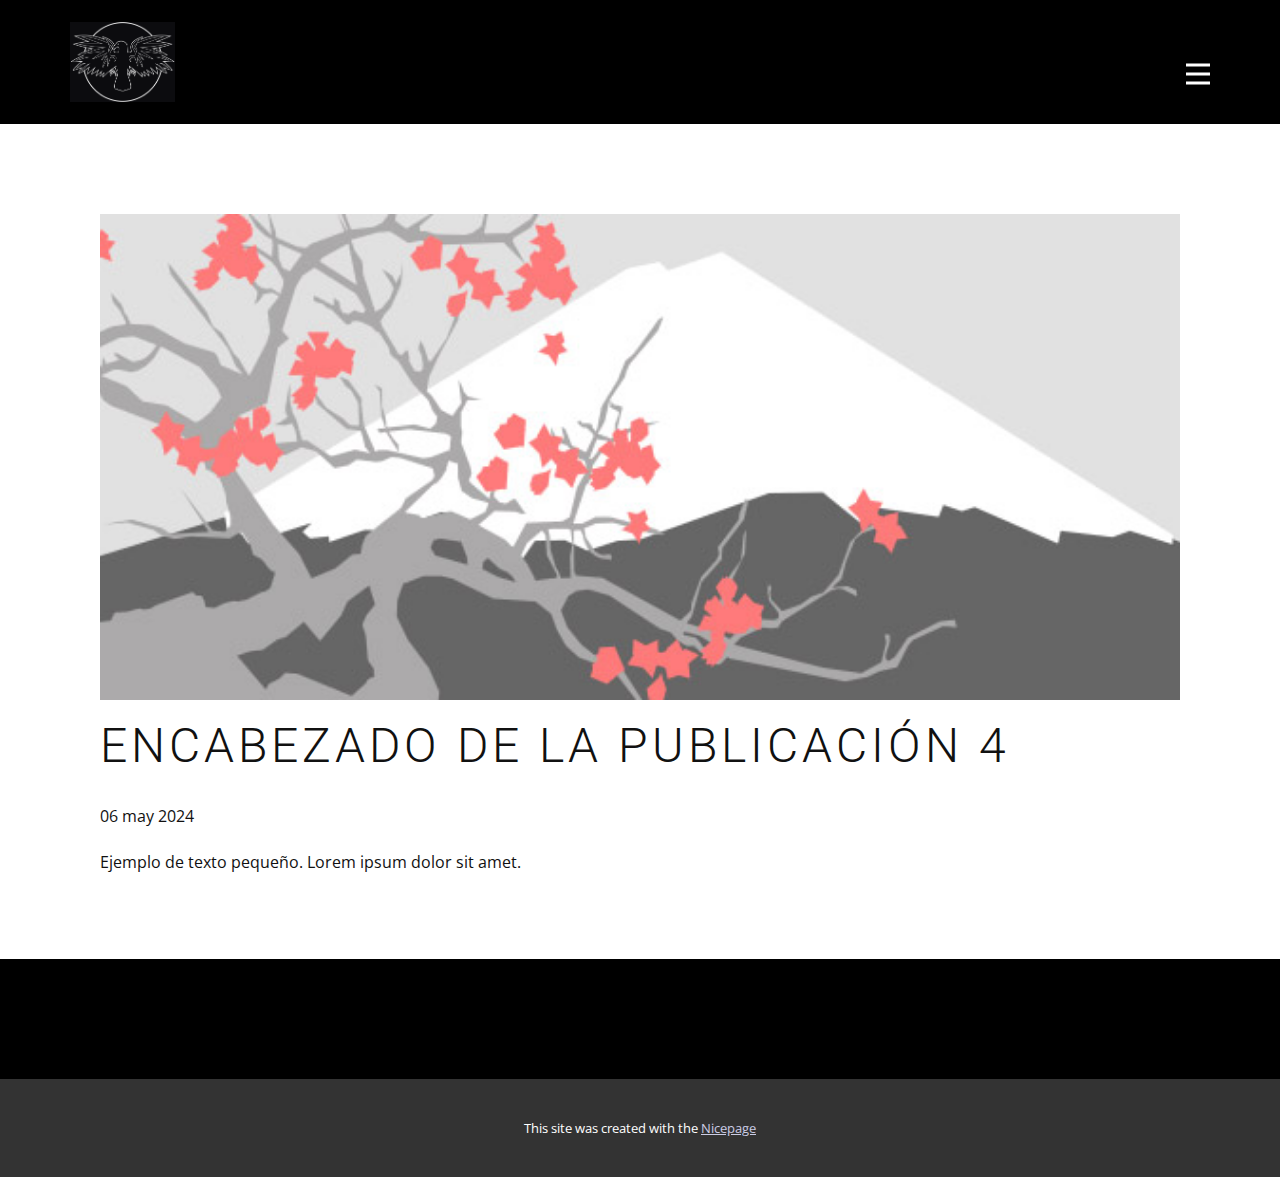
<file: blog/enviar-3.html>
<!DOCTYPE html>
<html style="font-size: 16px;" lang="es"><head>
    <meta name="viewport" content="width=device-width, initial-scale=1.0">
    <meta charset="utf-8">
    <meta name="keywords" content="Encabezado de la Publicación 1">
    <meta name="description" content="">
    <title>Encabezado de la Publicación 4</title>
    <link rel="stylesheet" href="../nicepage.css" media="screen">
<link rel="stylesheet" href="../Post-Template.css" media="screen">
    <script class="u-script" type="text/javascript" src="../jquery-1.9.1.min.js" defer=""></script>
    <script class="u-script" type="text/javascript" src="../nicepage.js" defer=""></script>
    <meta name="generator" content="Nicepage 6.9.9, nicepage.com">
    <link id="u-theme-google-font" rel="stylesheet" href="https://fonts.googleapis.com/css?family=Roboto:100,100i,300,300i,400,400i,500,500i,700,700i,900,900i|Open+Sans:300,300i,400,400i,500,500i,600,600i,700,700i,800,800i">
    
    
    
    <script type="application/ld+json">{
		"@context": "http://schema.org",
		"@type": "Organization",
		"name": "",
		"logo": "images/Capturadepantalla2024-05-07alas11.17.25a.m..png"
}</script>
    <meta name="theme-color" content="#1f203a">
  <meta data-intl-tel-input-cdn-path="intlTelInput/"></head>
  <body data-path-to-root="./" data-include-products="false" class="u-body u-xl-mode" data-lang="es"><header class="u-black u-clearfix u-header u-header" id="sec-ab9d"><div class="u-clearfix u-sheet u-sheet-1">
        <a href="../Home.html" class="u-image u-logo u-image-1" title="Home" data-image-width="1752" data-image-height="1338">
          <img src="../images/Capturadepantalla2024-05-07alas11.17.25a.m..png" class="u-logo-image u-logo-image-1" data-image-width="64">
        </a>
        <nav class="u-menu u-menu-hamburger u-offcanvas u-menu-1" data-responsive-from="XL">
          <div class="menu-collapse" style="font-size: 1rem; letter-spacing: 0px; font-weight: 500;">
            <a class="u-button-style u-custom-active-border-color u-custom-active-color u-custom-border u-custom-border-color u-custom-borders u-custom-hover-border-color u-custom-hover-color u-custom-left-right-menu-spacing u-custom-padding-bottom u-custom-text-active-color u-custom-text-color u-custom-text-hover-color u-custom-top-bottom-menu-spacing u-nav-link u-text-active-palette-1-base u-text-hover-palette-2-base u-text-white" href="#">
              <svg class="u-svg-link" viewBox="0 0 24 24"><use xlink:href="#menu-hamburger"></use></svg>
              <svg class="u-svg-content" version="1.1" id="menu-hamburger" viewBox="0 0 16 16" x="0px" y="0px" xmlns:xlink="http://www.w3.org/1999/xlink" xmlns="http://www.w3.org/2000/svg"><g><rect y="1" width="16" height="2"></rect><rect y="7" width="16" height="2"></rect><rect y="13" width="16" height="2"></rect>
</g></svg>
            </a>
          </div>
          <div class="u-custom-menu u-nav-container">
            <ul class="u-nav u-spacing-2 u-unstyled u-nav-1"><li class="u-nav-item"><a class="u-active-grey-5 u-border-active-palette-1-base u-border-hover-palette-1-base u-button-style u-hover-grey-10 u-nav-link u-text-active-palette-3-base u-text-hover-palette-3-base u-text-palette-3-base" href="../Home.html" style="padding: 10px 20px;">Home</a>
</li><li class="u-nav-item"><a class="u-active-grey-5 u-border-active-palette-1-base u-border-hover-palette-1-base u-button-style u-hover-grey-10 u-nav-link u-text-active-palette-3-base u-text-hover-palette-3-base u-text-palette-3-base" href="../Moreaboutme.html" style="padding: 10px 20px;">More about me</a>
</li><li class="u-nav-item"><a class="u-active-grey-5 u-border-active-palette-1-base u-border-hover-palette-1-base u-button-style u-hover-grey-10 u-nav-link u-text-active-palette-3-base u-text-hover-palette-3-base u-text-palette-3-base" href="../Pubs.html" style="padding: 10px 20px;">Publications</a>
</li><li class="u-nav-item"><a class="u-active-grey-5 u-border-active-palette-1-base u-border-hover-palette-1-base u-button-style u-hover-grey-10 u-nav-link u-text-active-palette-3-base u-text-hover-palette-3-base u-text-palette-3-base" href="../academicjourney.html" style="padding: 10px 20px;">Academic journey</a>
</li><li class="u-nav-item"><a class="u-active-grey-5 u-border-active-palette-1-base u-border-hover-palette-1-base u-button-style u-hover-grey-10 u-nav-link u-text-active-palette-3-base u-text-hover-palette-3-base u-text-palette-3-base" href="../Generalpublic.html" style="padding: 10px 20px;">Science for the public</a>
</li></ul>
          </div>
          <div class="u-custom-menu u-nav-container-collapse">
            <div class="u-black u-container-style u-inner-container-layout u-opacity u-opacity-95 u-sidenav">
              <div class="u-inner-container-layout u-sidenav-overflow">
                <div class="u-menu-close"></div>
                <ul class="u-align-center u-nav u-popupmenu-items u-unstyled u-nav-2"><li class="u-nav-item"><a class="u-button-style u-nav-link" href="../Home.html">Home</a>
</li><li class="u-nav-item"><a class="u-button-style u-nav-link" href="../Moreaboutme.html">More about me</a>
</li><li class="u-nav-item"><a class="u-button-style u-nav-link" href="../Pubs.html">Publications</a>
</li><li class="u-nav-item"><a class="u-button-style u-nav-link" href="../academicjourney.html">Academic journey</a>
</li><li class="u-nav-item"><a class="u-button-style u-nav-link" href="../Generalpublic.html">Science for the public</a>
</li></ul>
              </div>
            </div>
            <div class="u-black u-menu-overlay u-opacity u-opacity-70"></div>
          </div>
        </nav>
      </div></header>
    <section class="u-align-center u-clearfix u-section-1" id="sec-4243">
      <div class="u-clearfix u-sheet u-valign-middle-md u-valign-middle-sm u-valign-middle-xs u-sheet-1"><!--post_details--><!--post_details_options_json--><!--{"source":""}--><!--/post_details_options_json--><!--blog_post-->
        <div class="u-container-style u-expanded-width u-post-details u-post-details-1">
          <div class="u-container-layout u-valign-middle u-container-layout-1"><!--blog_post_image-->
            <img alt="" class="u-blog-control u-expanded-width u-image u-image-default u-image-1" src="../images/0fd3416c.jpeg"><!--/blog_post_image--><!--blog_post_header-->
            <h2 class="u-blog-control u-text u-text-1">Encabezado de la Publicación 4</h2><!--/blog_post_header--><!--blog_post_metadata-->
            <div class="u-blog-control u-metadata u-metadata-1"><!--blog_post_metadata_date-->
              <span class="u-meta-date u-meta-icon">06 may 2024</span><!--/blog_post_metadata_date--><!--blog_post_metadata_category-->
              <!--/blog_post_metadata_category--><!--blog_post_metadata_comments-->
              <!--/blog_post_metadata_comments-->
            </div><!--/blog_post_metadata--><!--blog_post_content-->
            <div class="u-align-justify u-blog-control u-post-content u-text u-text-2 fr-view">
  Ejemplo de texto pequeño. Lorem ipsum dolor sit amet.
  </div><!--/blog_post_content-->
          </div>
        </div><!--/blog_post--><!--/post_details-->
      </div>
    </section>
    
    
    
    <footer class="u-align-center u-black u-clearfix u-footer u-footer" id="sec-0f65"><div class="u-clearfix u-sheet u-sheet-1"></div></footer>
    <section class="u-backlink u-clearfix u-grey-80">
      <p class="u-text">
        <span>This site was created with the </span>
        <a class="u-link" href="https://nicepage.com/" target="_blank" rel="nofollow">
          <span>Nicepage</span>
        </a>
      </p>
    </section>
  
</body></html>
</file>
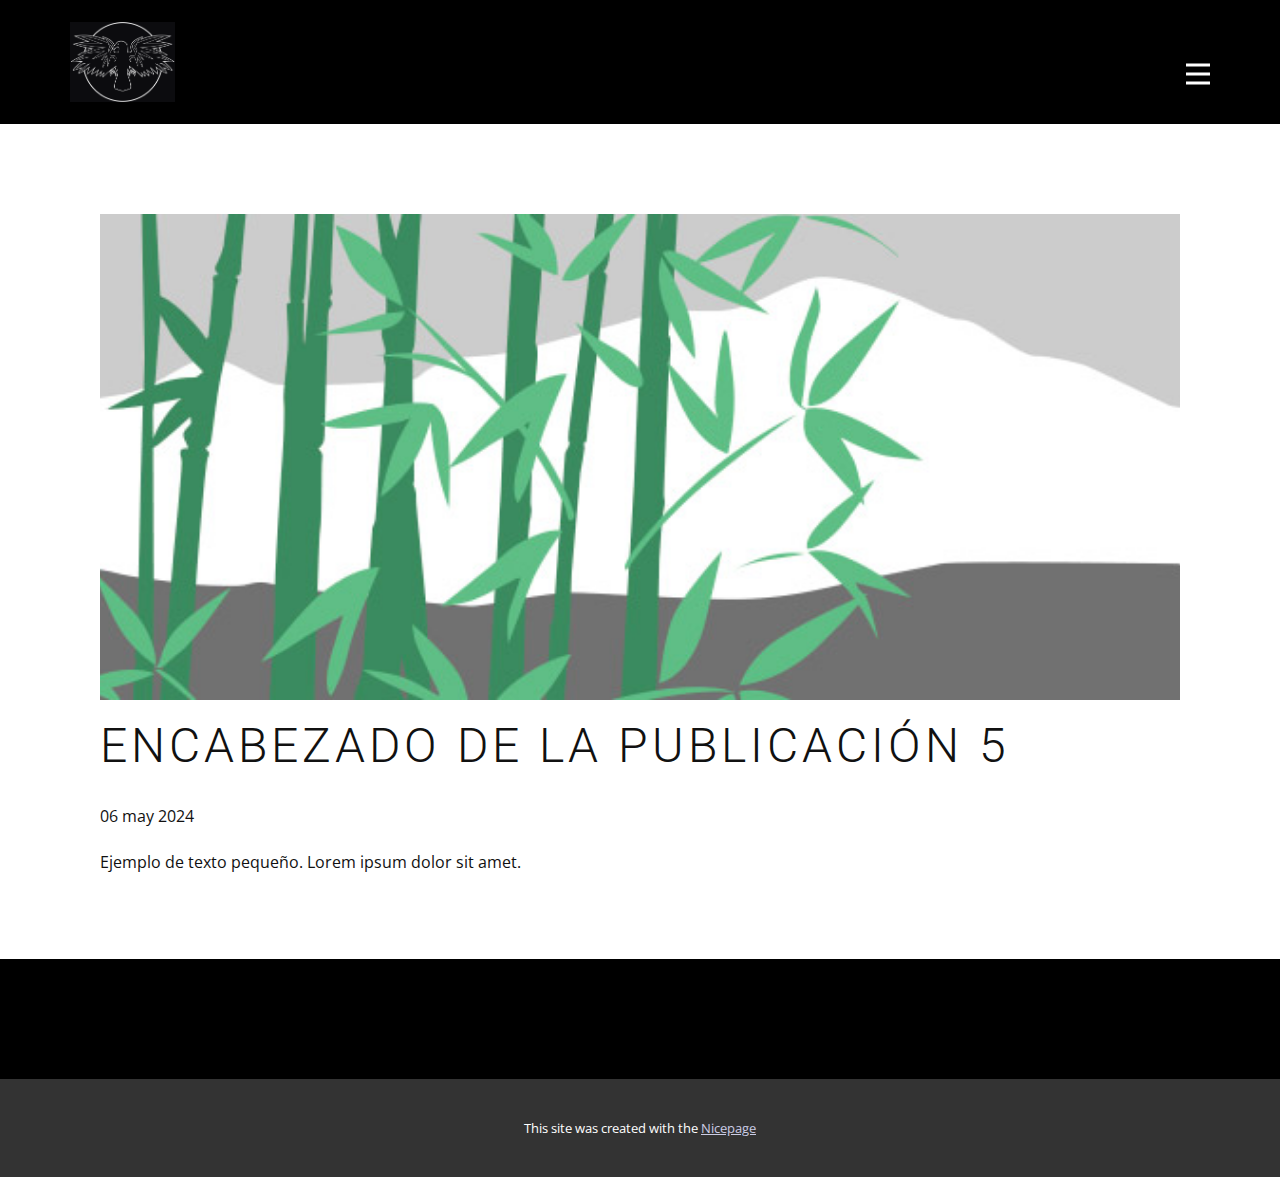
<file: blog/enviar-4.html>
<!DOCTYPE html>
<html style="font-size: 16px;" lang="es"><head>
    <meta name="viewport" content="width=device-width, initial-scale=1.0">
    <meta charset="utf-8">
    <meta name="keywords" content="Encabezado de la Publicación 1">
    <meta name="description" content="">
    <title>Encabezado de la Publicación 5</title>
    <link rel="stylesheet" href="../nicepage.css" media="screen">
<link rel="stylesheet" href="../Post-Template.css" media="screen">
    <script class="u-script" type="text/javascript" src="../jquery-1.9.1.min.js" defer=""></script>
    <script class="u-script" type="text/javascript" src="../nicepage.js" defer=""></script>
    <meta name="generator" content="Nicepage 6.9.9, nicepage.com">
    <link id="u-theme-google-font" rel="stylesheet" href="https://fonts.googleapis.com/css?family=Roboto:100,100i,300,300i,400,400i,500,500i,700,700i,900,900i|Open+Sans:300,300i,400,400i,500,500i,600,600i,700,700i,800,800i">
    
    
    
    <script type="application/ld+json">{
		"@context": "http://schema.org",
		"@type": "Organization",
		"name": "",
		"logo": "images/Capturadepantalla2024-05-07alas11.17.25a.m..png"
}</script>
    <meta name="theme-color" content="#1f203a">
  <meta data-intl-tel-input-cdn-path="intlTelInput/"></head>
  <body data-path-to-root="./" data-include-products="false" class="u-body u-xl-mode" data-lang="es"><header class="u-black u-clearfix u-header u-header" id="sec-ab9d"><div class="u-clearfix u-sheet u-sheet-1">
        <a href="../Home.html" class="u-image u-logo u-image-1" title="Home" data-image-width="1752" data-image-height="1338">
          <img src="../images/Capturadepantalla2024-05-07alas11.17.25a.m..png" class="u-logo-image u-logo-image-1" data-image-width="64">
        </a>
        <nav class="u-menu u-menu-hamburger u-offcanvas u-menu-1" data-responsive-from="XL">
          <div class="menu-collapse" style="font-size: 1rem; letter-spacing: 0px; font-weight: 500;">
            <a class="u-button-style u-custom-active-border-color u-custom-active-color u-custom-border u-custom-border-color u-custom-borders u-custom-hover-border-color u-custom-hover-color u-custom-left-right-menu-spacing u-custom-padding-bottom u-custom-text-active-color u-custom-text-color u-custom-text-hover-color u-custom-top-bottom-menu-spacing u-nav-link u-text-active-palette-1-base u-text-hover-palette-2-base u-text-white" href="#">
              <svg class="u-svg-link" viewBox="0 0 24 24"><use xlink:href="#menu-hamburger"></use></svg>
              <svg class="u-svg-content" version="1.1" id="menu-hamburger" viewBox="0 0 16 16" x="0px" y="0px" xmlns:xlink="http://www.w3.org/1999/xlink" xmlns="http://www.w3.org/2000/svg"><g><rect y="1" width="16" height="2"></rect><rect y="7" width="16" height="2"></rect><rect y="13" width="16" height="2"></rect>
</g></svg>
            </a>
          </div>
          <div class="u-custom-menu u-nav-container">
            <ul class="u-nav u-spacing-2 u-unstyled u-nav-1"><li class="u-nav-item"><a class="u-active-grey-5 u-border-active-palette-1-base u-border-hover-palette-1-base u-button-style u-hover-grey-10 u-nav-link u-text-active-palette-3-base u-text-hover-palette-3-base u-text-palette-3-base" href="../Home.html" style="padding: 10px 20px;">Home</a>
</li><li class="u-nav-item"><a class="u-active-grey-5 u-border-active-palette-1-base u-border-hover-palette-1-base u-button-style u-hover-grey-10 u-nav-link u-text-active-palette-3-base u-text-hover-palette-3-base u-text-palette-3-base" href="../Moreaboutme.html" style="padding: 10px 20px;">More about me</a>
</li><li class="u-nav-item"><a class="u-active-grey-5 u-border-active-palette-1-base u-border-hover-palette-1-base u-button-style u-hover-grey-10 u-nav-link u-text-active-palette-3-base u-text-hover-palette-3-base u-text-palette-3-base" href="../Pubs.html" style="padding: 10px 20px;">Publications</a>
</li><li class="u-nav-item"><a class="u-active-grey-5 u-border-active-palette-1-base u-border-hover-palette-1-base u-button-style u-hover-grey-10 u-nav-link u-text-active-palette-3-base u-text-hover-palette-3-base u-text-palette-3-base" href="../academicjourney.html" style="padding: 10px 20px;">Academic journey</a>
</li><li class="u-nav-item"><a class="u-active-grey-5 u-border-active-palette-1-base u-border-hover-palette-1-base u-button-style u-hover-grey-10 u-nav-link u-text-active-palette-3-base u-text-hover-palette-3-base u-text-palette-3-base" href="../Generalpublic.html" style="padding: 10px 20px;">Science for the public</a>
</li></ul>
          </div>
          <div class="u-custom-menu u-nav-container-collapse">
            <div class="u-black u-container-style u-inner-container-layout u-opacity u-opacity-95 u-sidenav">
              <div class="u-inner-container-layout u-sidenav-overflow">
                <div class="u-menu-close"></div>
                <ul class="u-align-center u-nav u-popupmenu-items u-unstyled u-nav-2"><li class="u-nav-item"><a class="u-button-style u-nav-link" href="../Home.html">Home</a>
</li><li class="u-nav-item"><a class="u-button-style u-nav-link" href="../Moreaboutme.html">More about me</a>
</li><li class="u-nav-item"><a class="u-button-style u-nav-link" href="../Pubs.html">Publications</a>
</li><li class="u-nav-item"><a class="u-button-style u-nav-link" href="../academicjourney.html">Academic journey</a>
</li><li class="u-nav-item"><a class="u-button-style u-nav-link" href="../Generalpublic.html">Science for the public</a>
</li></ul>
              </div>
            </div>
            <div class="u-black u-menu-overlay u-opacity u-opacity-70"></div>
          </div>
        </nav>
      </div></header>
    <section class="u-align-center u-clearfix u-section-1" id="sec-4243">
      <div class="u-clearfix u-sheet u-valign-middle-md u-valign-middle-sm u-valign-middle-xs u-sheet-1"><!--post_details--><!--post_details_options_json--><!--{"source":""}--><!--/post_details_options_json--><!--blog_post-->
        <div class="u-container-style u-expanded-width u-post-details u-post-details-1">
          <div class="u-container-layout u-valign-middle u-container-layout-1"><!--blog_post_image-->
            <img alt="" class="u-blog-control u-expanded-width u-image u-image-default u-image-1" src="../images/68f64b9d.jpeg"><!--/blog_post_image--><!--blog_post_header-->
            <h2 class="u-blog-control u-text u-text-1">Encabezado de la Publicación 5</h2><!--/blog_post_header--><!--blog_post_metadata-->
            <div class="u-blog-control u-metadata u-metadata-1"><!--blog_post_metadata_date-->
              <span class="u-meta-date u-meta-icon">06 may 2024</span><!--/blog_post_metadata_date--><!--blog_post_metadata_category-->
              <!--/blog_post_metadata_category--><!--blog_post_metadata_comments-->
              <!--/blog_post_metadata_comments-->
            </div><!--/blog_post_metadata--><!--blog_post_content-->
            <div class="u-align-justify u-blog-control u-post-content u-text u-text-2 fr-view">
  Ejemplo de texto pequeño. Lorem ipsum dolor sit amet.
  </div><!--/blog_post_content-->
          </div>
        </div><!--/blog_post--><!--/post_details-->
      </div>
    </section>
    
    
    
    <footer class="u-align-center u-black u-clearfix u-footer u-footer" id="sec-0f65"><div class="u-clearfix u-sheet u-sheet-1"></div></footer>
    <section class="u-backlink u-clearfix u-grey-80">
      <p class="u-text">
        <span>This site was created with the </span>
        <a class="u-link" href="https://nicepage.com/" target="_blank" rel="nofollow">
          <span>Nicepage</span>
        </a>
      </p>
    </section>
  
</body></html>
</file>
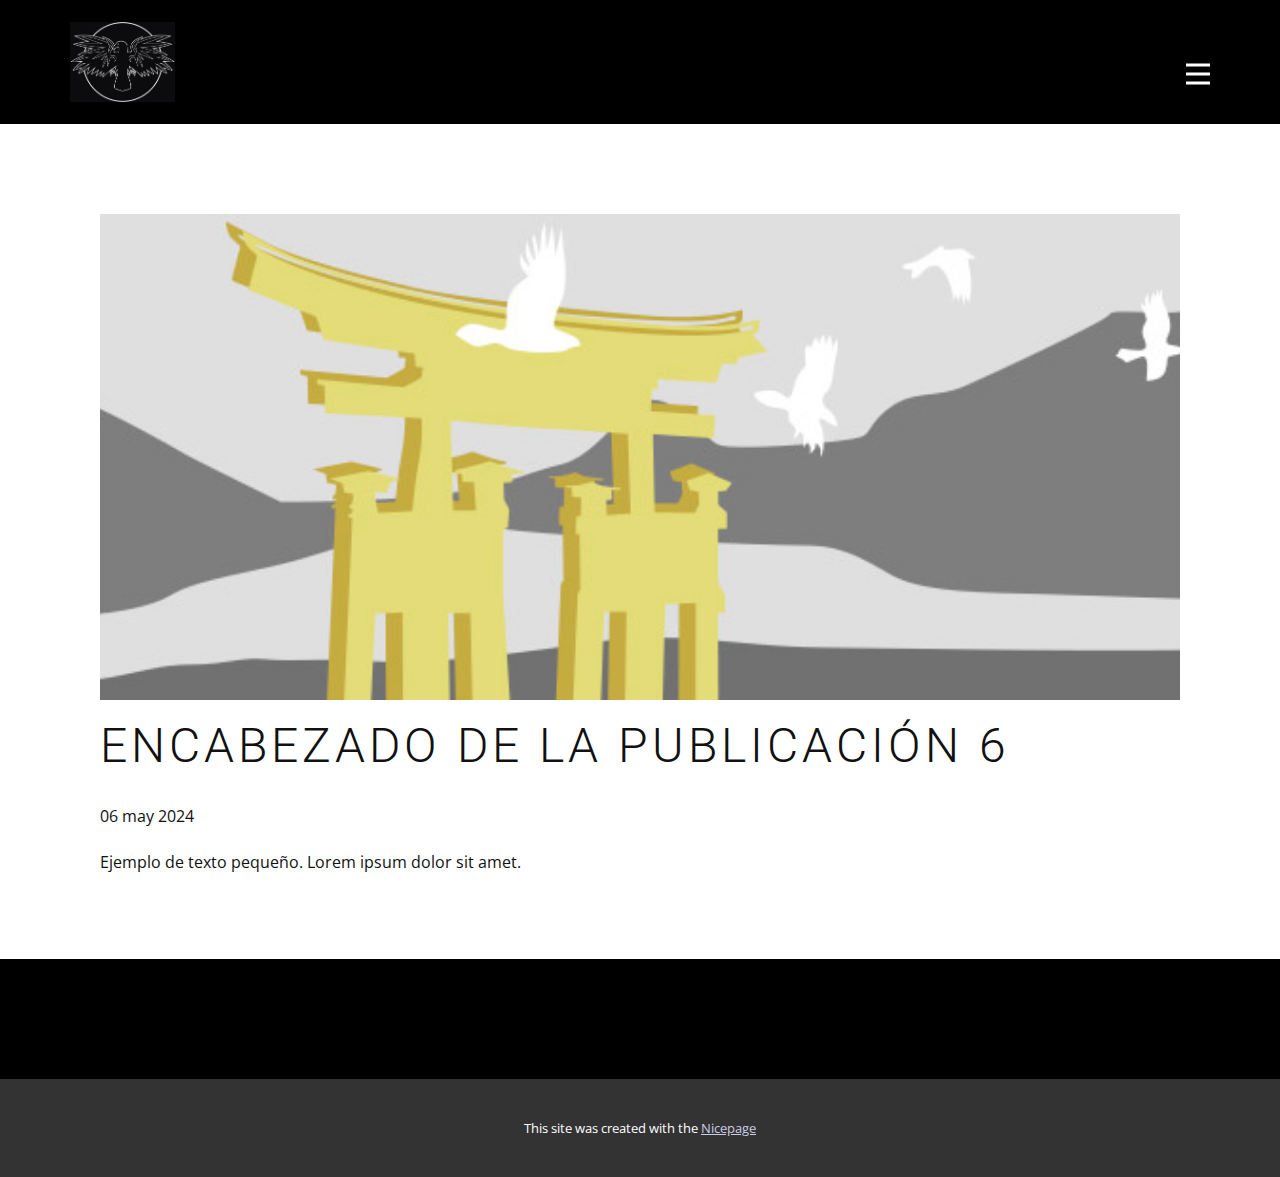
<file: blog/enviar-5.html>
<!DOCTYPE html>
<html style="font-size: 16px;" lang="es"><head>
    <meta name="viewport" content="width=device-width, initial-scale=1.0">
    <meta charset="utf-8">
    <meta name="keywords" content="Encabezado de la Publicación 1">
    <meta name="description" content="">
    <title>Encabezado de la Publicación 6</title>
    <link rel="stylesheet" href="../nicepage.css" media="screen">
<link rel="stylesheet" href="../Post-Template.css" media="screen">
    <script class="u-script" type="text/javascript" src="../jquery-1.9.1.min.js" defer=""></script>
    <script class="u-script" type="text/javascript" src="../nicepage.js" defer=""></script>
    <meta name="generator" content="Nicepage 6.9.9, nicepage.com">
    <link id="u-theme-google-font" rel="stylesheet" href="https://fonts.googleapis.com/css?family=Roboto:100,100i,300,300i,400,400i,500,500i,700,700i,900,900i|Open+Sans:300,300i,400,400i,500,500i,600,600i,700,700i,800,800i">
    
    
    
    <script type="application/ld+json">{
		"@context": "http://schema.org",
		"@type": "Organization",
		"name": "",
		"logo": "images/Capturadepantalla2024-05-07alas11.17.25a.m..png"
}</script>
    <meta name="theme-color" content="#1f203a">
  <meta data-intl-tel-input-cdn-path="intlTelInput/"></head>
  <body data-path-to-root="./" data-include-products="false" class="u-body u-xl-mode" data-lang="es"><header class="u-black u-clearfix u-header u-header" id="sec-ab9d"><div class="u-clearfix u-sheet u-sheet-1">
        <a href="../Home.html" class="u-image u-logo u-image-1" title="Home" data-image-width="1752" data-image-height="1338">
          <img src="../images/Capturadepantalla2024-05-07alas11.17.25a.m..png" class="u-logo-image u-logo-image-1" data-image-width="64">
        </a>
        <nav class="u-menu u-menu-hamburger u-offcanvas u-menu-1" data-responsive-from="XL">
          <div class="menu-collapse" style="font-size: 1rem; letter-spacing: 0px; font-weight: 500;">
            <a class="u-button-style u-custom-active-border-color u-custom-active-color u-custom-border u-custom-border-color u-custom-borders u-custom-hover-border-color u-custom-hover-color u-custom-left-right-menu-spacing u-custom-padding-bottom u-custom-text-active-color u-custom-text-color u-custom-text-hover-color u-custom-top-bottom-menu-spacing u-nav-link u-text-active-palette-1-base u-text-hover-palette-2-base u-text-white" href="#">
              <svg class="u-svg-link" viewBox="0 0 24 24"><use xlink:href="#menu-hamburger"></use></svg>
              <svg class="u-svg-content" version="1.1" id="menu-hamburger" viewBox="0 0 16 16" x="0px" y="0px" xmlns:xlink="http://www.w3.org/1999/xlink" xmlns="http://www.w3.org/2000/svg"><g><rect y="1" width="16" height="2"></rect><rect y="7" width="16" height="2"></rect><rect y="13" width="16" height="2"></rect>
</g></svg>
            </a>
          </div>
          <div class="u-custom-menu u-nav-container">
            <ul class="u-nav u-spacing-2 u-unstyled u-nav-1"><li class="u-nav-item"><a class="u-active-grey-5 u-border-active-palette-1-base u-border-hover-palette-1-base u-button-style u-hover-grey-10 u-nav-link u-text-active-palette-3-base u-text-hover-palette-3-base u-text-palette-3-base" href="../Home.html" style="padding: 10px 20px;">Home</a>
</li><li class="u-nav-item"><a class="u-active-grey-5 u-border-active-palette-1-base u-border-hover-palette-1-base u-button-style u-hover-grey-10 u-nav-link u-text-active-palette-3-base u-text-hover-palette-3-base u-text-palette-3-base" href="../Moreaboutme.html" style="padding: 10px 20px;">More about me</a>
</li><li class="u-nav-item"><a class="u-active-grey-5 u-border-active-palette-1-base u-border-hover-palette-1-base u-button-style u-hover-grey-10 u-nav-link u-text-active-palette-3-base u-text-hover-palette-3-base u-text-palette-3-base" href="../Pubs.html" style="padding: 10px 20px;">Publications</a>
</li><li class="u-nav-item"><a class="u-active-grey-5 u-border-active-palette-1-base u-border-hover-palette-1-base u-button-style u-hover-grey-10 u-nav-link u-text-active-palette-3-base u-text-hover-palette-3-base u-text-palette-3-base" href="../academicjourney.html" style="padding: 10px 20px;">Academic journey</a>
</li><li class="u-nav-item"><a class="u-active-grey-5 u-border-active-palette-1-base u-border-hover-palette-1-base u-button-style u-hover-grey-10 u-nav-link u-text-active-palette-3-base u-text-hover-palette-3-base u-text-palette-3-base" href="../Generalpublic.html" style="padding: 10px 20px;">Science for the public</a>
</li></ul>
          </div>
          <div class="u-custom-menu u-nav-container-collapse">
            <div class="u-black u-container-style u-inner-container-layout u-opacity u-opacity-95 u-sidenav">
              <div class="u-inner-container-layout u-sidenav-overflow">
                <div class="u-menu-close"></div>
                <ul class="u-align-center u-nav u-popupmenu-items u-unstyled u-nav-2"><li class="u-nav-item"><a class="u-button-style u-nav-link" href="../Home.html">Home</a>
</li><li class="u-nav-item"><a class="u-button-style u-nav-link" href="../Moreaboutme.html">More about me</a>
</li><li class="u-nav-item"><a class="u-button-style u-nav-link" href="../Pubs.html">Publications</a>
</li><li class="u-nav-item"><a class="u-button-style u-nav-link" href="../academicjourney.html">Academic journey</a>
</li><li class="u-nav-item"><a class="u-button-style u-nav-link" href="../Generalpublic.html">Science for the public</a>
</li></ul>
              </div>
            </div>
            <div class="u-black u-menu-overlay u-opacity u-opacity-70"></div>
          </div>
        </nav>
      </div></header>
    <section class="u-align-center u-clearfix u-section-1" id="sec-4243">
      <div class="u-clearfix u-sheet u-valign-middle-md u-valign-middle-sm u-valign-middle-xs u-sheet-1"><!--post_details--><!--post_details_options_json--><!--{"source":""}--><!--/post_details_options_json--><!--blog_post-->
        <div class="u-container-style u-expanded-width u-post-details u-post-details-1">
          <div class="u-container-layout u-valign-middle u-container-layout-1"><!--blog_post_image-->
            <img alt="" class="u-blog-control u-expanded-width u-image u-image-default u-image-1" src="../images/8ad73f3c.jpeg"><!--/blog_post_image--><!--blog_post_header-->
            <h2 class="u-blog-control u-text u-text-1">Encabezado de la Publicación 6</h2><!--/blog_post_header--><!--blog_post_metadata-->
            <div class="u-blog-control u-metadata u-metadata-1"><!--blog_post_metadata_date-->
              <span class="u-meta-date u-meta-icon">06 may 2024</span><!--/blog_post_metadata_date--><!--blog_post_metadata_category-->
              <!--/blog_post_metadata_category--><!--blog_post_metadata_comments-->
              <!--/blog_post_metadata_comments-->
            </div><!--/blog_post_metadata--><!--blog_post_content-->
            <div class="u-align-justify u-blog-control u-post-content u-text u-text-2 fr-view">
  Ejemplo de texto pequeño. Lorem ipsum dolor sit amet.
  </div><!--/blog_post_content-->
          </div>
        </div><!--/blog_post--><!--/post_details-->
      </div>
    </section>
    
    
    
    <footer class="u-align-center u-black u-clearfix u-footer u-footer" id="sec-0f65"><div class="u-clearfix u-sheet u-sheet-1"></div></footer>
    <section class="u-backlink u-clearfix u-grey-80">
      <p class="u-text">
        <span>This site was created with the </span>
        <a class="u-link" href="https://nicepage.com/" target="_blank" rel="nofollow">
          <span>Nicepage</span>
        </a>
      </p>
    </section>
  
</body></html>
</file>
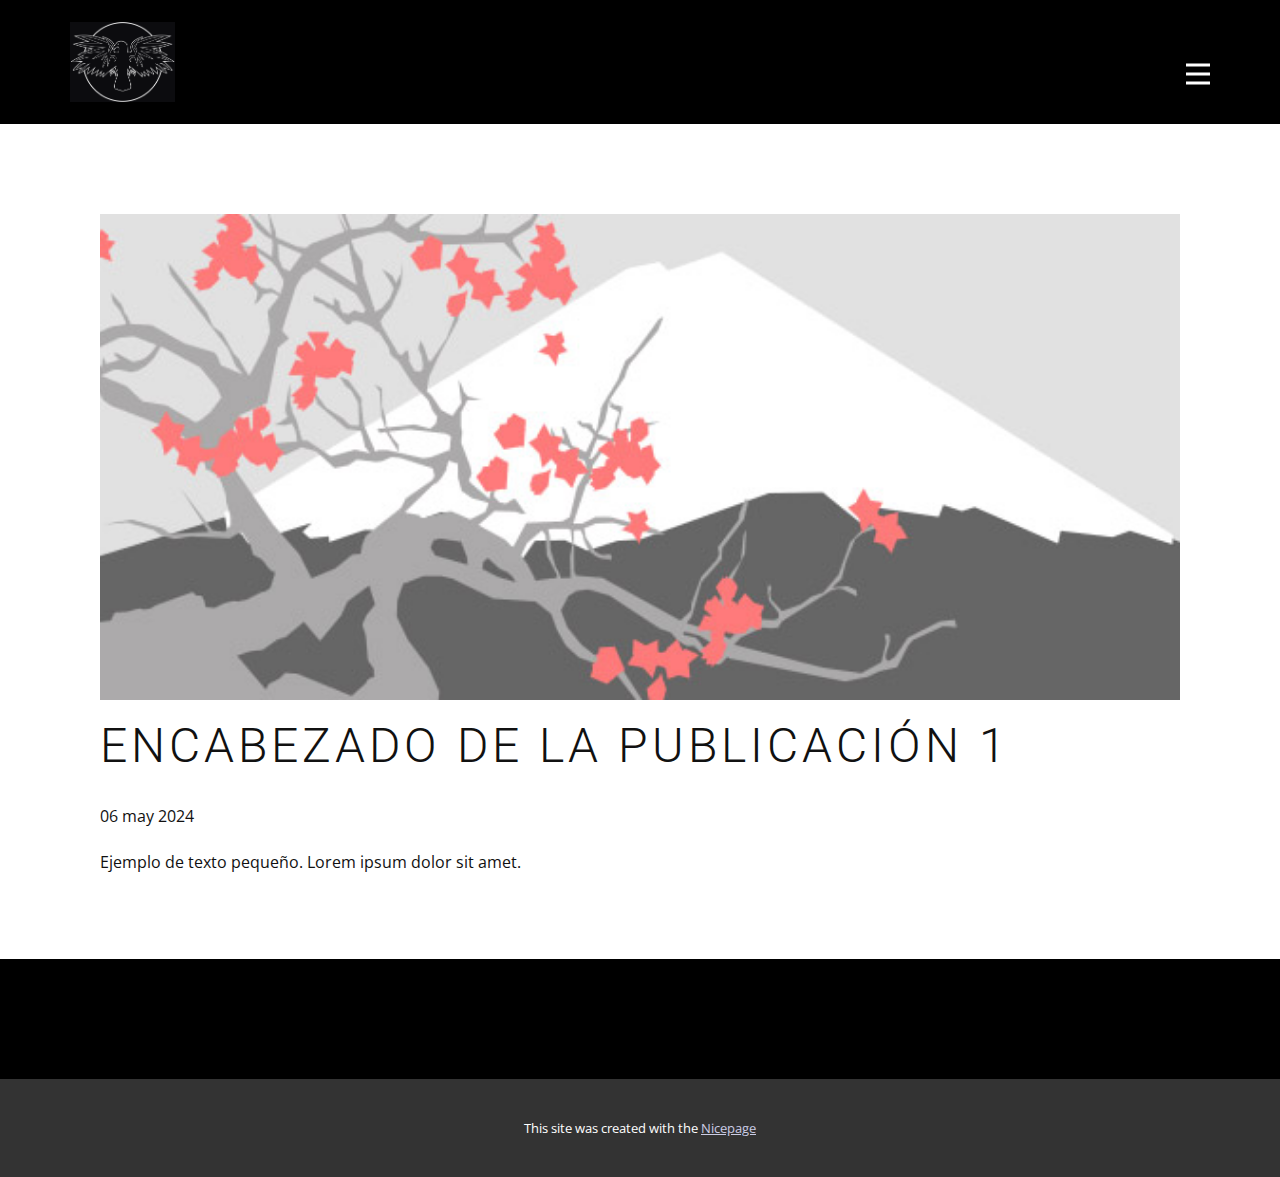
<file: blog/enviar.html>
<!DOCTYPE html>
<html style="font-size: 16px;" lang="es"><head>
    <meta name="viewport" content="width=device-width, initial-scale=1.0">
    <meta charset="utf-8">
    <meta name="keywords" content="Encabezado de la Publicación 1">
    <meta name="description" content="">
    <title>Encabezado de la Publicación 1</title>
    <link rel="stylesheet" href="../nicepage.css" media="screen">
<link rel="stylesheet" href="../Post-Template.css" media="screen">
    <script class="u-script" type="text/javascript" src="../jquery-1.9.1.min.js" defer=""></script>
    <script class="u-script" type="text/javascript" src="../nicepage.js" defer=""></script>
    <meta name="generator" content="Nicepage 6.9.9, nicepage.com">
    <link id="u-theme-google-font" rel="stylesheet" href="https://fonts.googleapis.com/css?family=Roboto:100,100i,300,300i,400,400i,500,500i,700,700i,900,900i|Open+Sans:300,300i,400,400i,500,500i,600,600i,700,700i,800,800i">
    
    
    
    <script type="application/ld+json">{
		"@context": "http://schema.org",
		"@type": "Organization",
		"name": "",
		"logo": "images/Capturadepantalla2024-05-07alas11.17.25a.m..png"
}</script>
    <meta name="theme-color" content="#1f203a">
  <meta data-intl-tel-input-cdn-path="intlTelInput/"></head>
  <body data-path-to-root="./" data-include-products="false" class="u-body u-xl-mode" data-lang="es"><header class="u-black u-clearfix u-header u-header" id="sec-ab9d"><div class="u-clearfix u-sheet u-sheet-1">
        <a href="../Home.html" class="u-image u-logo u-image-1" title="Home" data-image-width="1752" data-image-height="1338">
          <img src="../images/Capturadepantalla2024-05-07alas11.17.25a.m..png" class="u-logo-image u-logo-image-1" data-image-width="64">
        </a>
        <nav class="u-menu u-menu-hamburger u-offcanvas u-menu-1" data-responsive-from="XL">
          <div class="menu-collapse" style="font-size: 1rem; letter-spacing: 0px; font-weight: 500;">
            <a class="u-button-style u-custom-active-border-color u-custom-active-color u-custom-border u-custom-border-color u-custom-borders u-custom-hover-border-color u-custom-hover-color u-custom-left-right-menu-spacing u-custom-padding-bottom u-custom-text-active-color u-custom-text-color u-custom-text-hover-color u-custom-top-bottom-menu-spacing u-nav-link u-text-active-palette-1-base u-text-hover-palette-2-base u-text-white" href="#">
              <svg class="u-svg-link" viewBox="0 0 24 24"><use xlink:href="#menu-hamburger"></use></svg>
              <svg class="u-svg-content" version="1.1" id="menu-hamburger" viewBox="0 0 16 16" x="0px" y="0px" xmlns:xlink="http://www.w3.org/1999/xlink" xmlns="http://www.w3.org/2000/svg"><g><rect y="1" width="16" height="2"></rect><rect y="7" width="16" height="2"></rect><rect y="13" width="16" height="2"></rect>
</g></svg>
            </a>
          </div>
          <div class="u-custom-menu u-nav-container">
            <ul class="u-nav u-spacing-2 u-unstyled u-nav-1"><li class="u-nav-item"><a class="u-active-grey-5 u-border-active-palette-1-base u-border-hover-palette-1-base u-button-style u-hover-grey-10 u-nav-link u-text-active-palette-3-base u-text-hover-palette-3-base u-text-palette-3-base" href="../Home.html" style="padding: 10px 20px;">Home</a>
</li><li class="u-nav-item"><a class="u-active-grey-5 u-border-active-palette-1-base u-border-hover-palette-1-base u-button-style u-hover-grey-10 u-nav-link u-text-active-palette-3-base u-text-hover-palette-3-base u-text-palette-3-base" href="../Moreaboutme.html" style="padding: 10px 20px;">More about me</a>
</li><li class="u-nav-item"><a class="u-active-grey-5 u-border-active-palette-1-base u-border-hover-palette-1-base u-button-style u-hover-grey-10 u-nav-link u-text-active-palette-3-base u-text-hover-palette-3-base u-text-palette-3-base" href="../Pubs.html" style="padding: 10px 20px;">Publications</a>
</li><li class="u-nav-item"><a class="u-active-grey-5 u-border-active-palette-1-base u-border-hover-palette-1-base u-button-style u-hover-grey-10 u-nav-link u-text-active-palette-3-base u-text-hover-palette-3-base u-text-palette-3-base" href="../academicjourney.html" style="padding: 10px 20px;">Academic journey</a>
</li><li class="u-nav-item"><a class="u-active-grey-5 u-border-active-palette-1-base u-border-hover-palette-1-base u-button-style u-hover-grey-10 u-nav-link u-text-active-palette-3-base u-text-hover-palette-3-base u-text-palette-3-base" href="../Generalpublic.html" style="padding: 10px 20px;">Science for the public</a>
</li></ul>
          </div>
          <div class="u-custom-menu u-nav-container-collapse">
            <div class="u-black u-container-style u-inner-container-layout u-opacity u-opacity-95 u-sidenav">
              <div class="u-inner-container-layout u-sidenav-overflow">
                <div class="u-menu-close"></div>
                <ul class="u-align-center u-nav u-popupmenu-items u-unstyled u-nav-2"><li class="u-nav-item"><a class="u-button-style u-nav-link" href="../Home.html">Home</a>
</li><li class="u-nav-item"><a class="u-button-style u-nav-link" href="../Moreaboutme.html">More about me</a>
</li><li class="u-nav-item"><a class="u-button-style u-nav-link" href="../Pubs.html">Publications</a>
</li><li class="u-nav-item"><a class="u-button-style u-nav-link" href="../academicjourney.html">Academic journey</a>
</li><li class="u-nav-item"><a class="u-button-style u-nav-link" href="../Generalpublic.html">Science for the public</a>
</li></ul>
              </div>
            </div>
            <div class="u-black u-menu-overlay u-opacity u-opacity-70"></div>
          </div>
        </nav>
      </div></header>
    <section class="u-align-center u-clearfix u-section-1" id="sec-4243">
      <div class="u-clearfix u-sheet u-valign-middle-md u-valign-middle-sm u-valign-middle-xs u-sheet-1"><!--post_details--><!--post_details_options_json--><!--{"source":""}--><!--/post_details_options_json--><!--blog_post-->
        <div class="u-container-style u-expanded-width u-post-details u-post-details-1">
          <div class="u-container-layout u-valign-middle u-container-layout-1"><!--blog_post_image-->
            <img alt="" class="u-blog-control u-expanded-width u-image u-image-default u-image-1" src="../images/0fd3416c.jpeg"><!--/blog_post_image--><!--blog_post_header-->
            <h2 class="u-blog-control u-text u-text-1">Encabezado de la Publicación 1</h2><!--/blog_post_header--><!--blog_post_metadata-->
            <div class="u-blog-control u-metadata u-metadata-1"><!--blog_post_metadata_date-->
              <span class="u-meta-date u-meta-icon">06 may 2024</span><!--/blog_post_metadata_date--><!--blog_post_metadata_category-->
              <!--/blog_post_metadata_category--><!--blog_post_metadata_comments-->
              <!--/blog_post_metadata_comments-->
            </div><!--/blog_post_metadata--><!--blog_post_content-->
            <div class="u-align-justify u-blog-control u-post-content u-text u-text-2 fr-view">
  Ejemplo de texto pequeño. Lorem ipsum dolor sit amet.
  </div><!--/blog_post_content-->
          </div>
        </div><!--/blog_post--><!--/post_details-->
      </div>
    </section>
    
    
    
    <footer class="u-align-center u-black u-clearfix u-footer u-footer" id="sec-0f65"><div class="u-clearfix u-sheet u-sheet-1"></div></footer>
    <section class="u-backlink u-clearfix u-grey-80">
      <p class="u-text">
        <span>This site was created with the </span>
        <a class="u-link" href="https://nicepage.com/" target="_blank" rel="nofollow">
          <span>Nicepage</span>
        </a>
      </p>
    </section>
  
</body></html>
</file>
